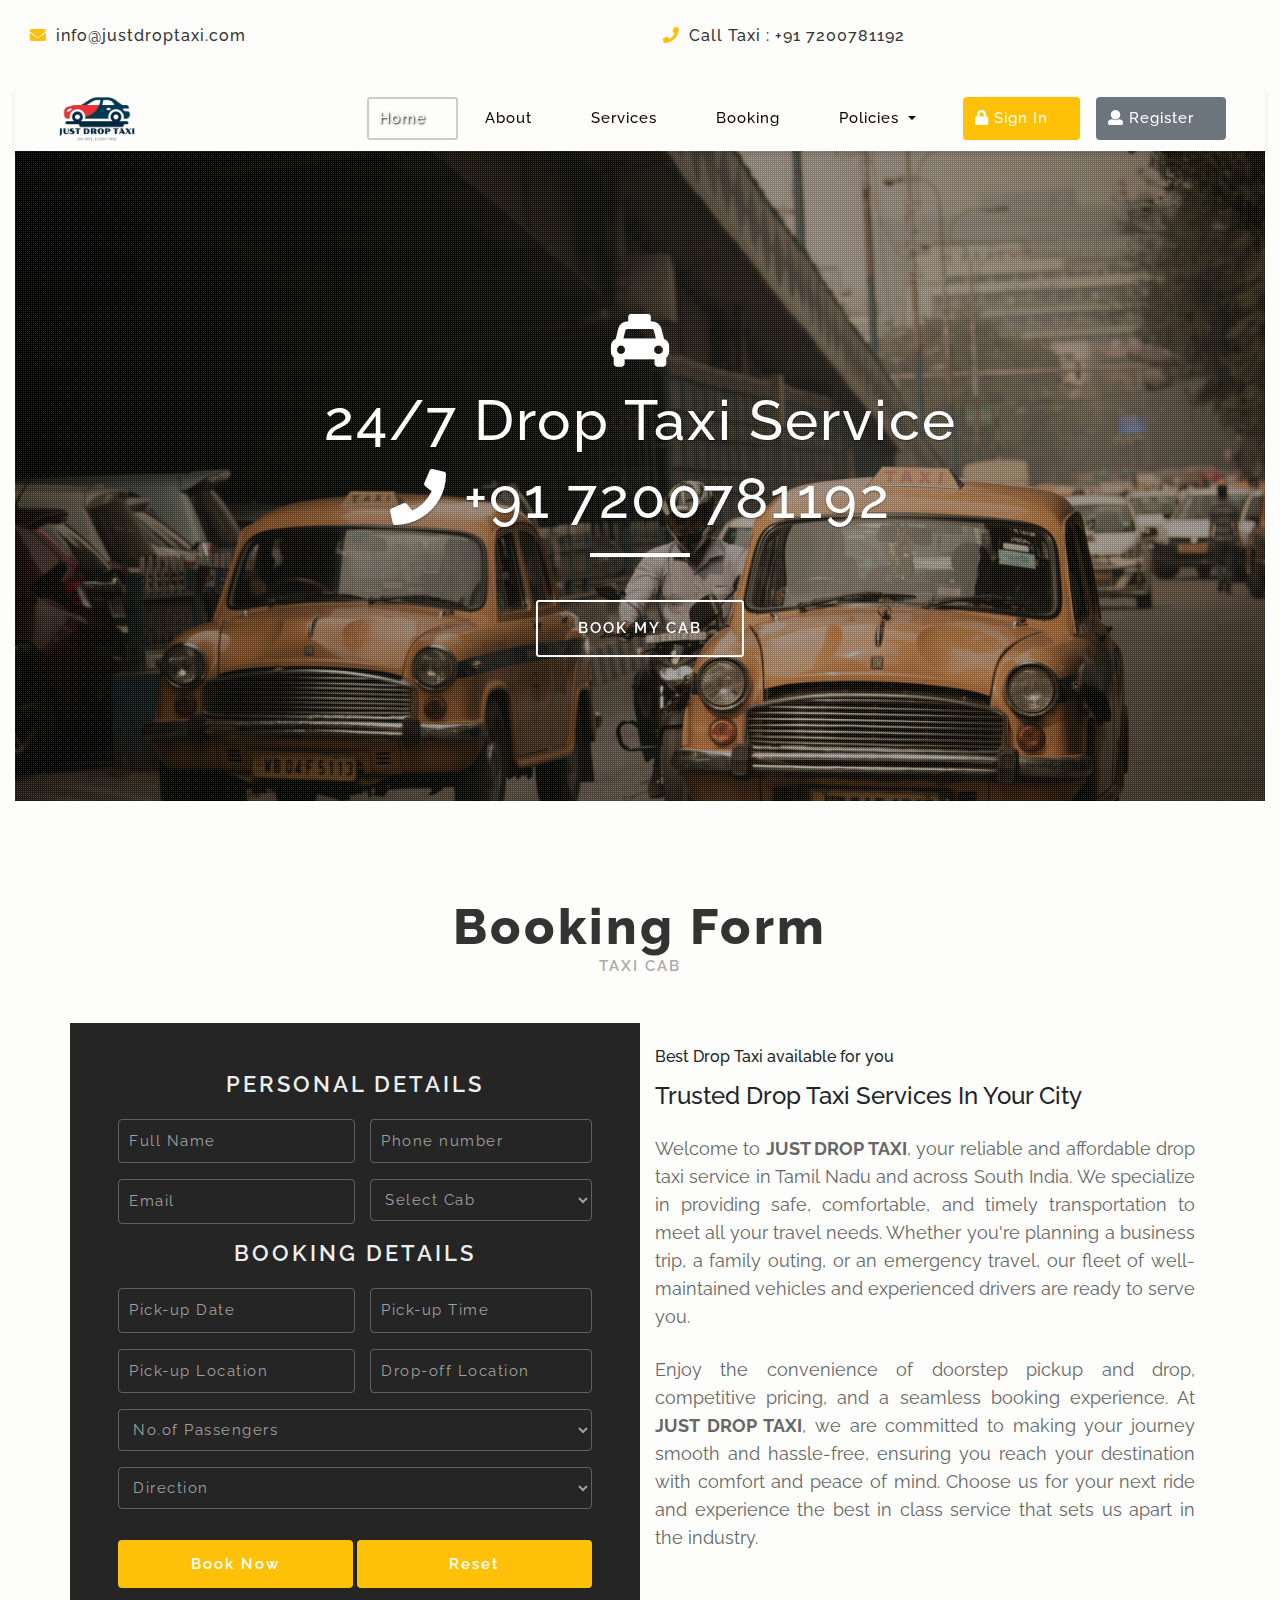
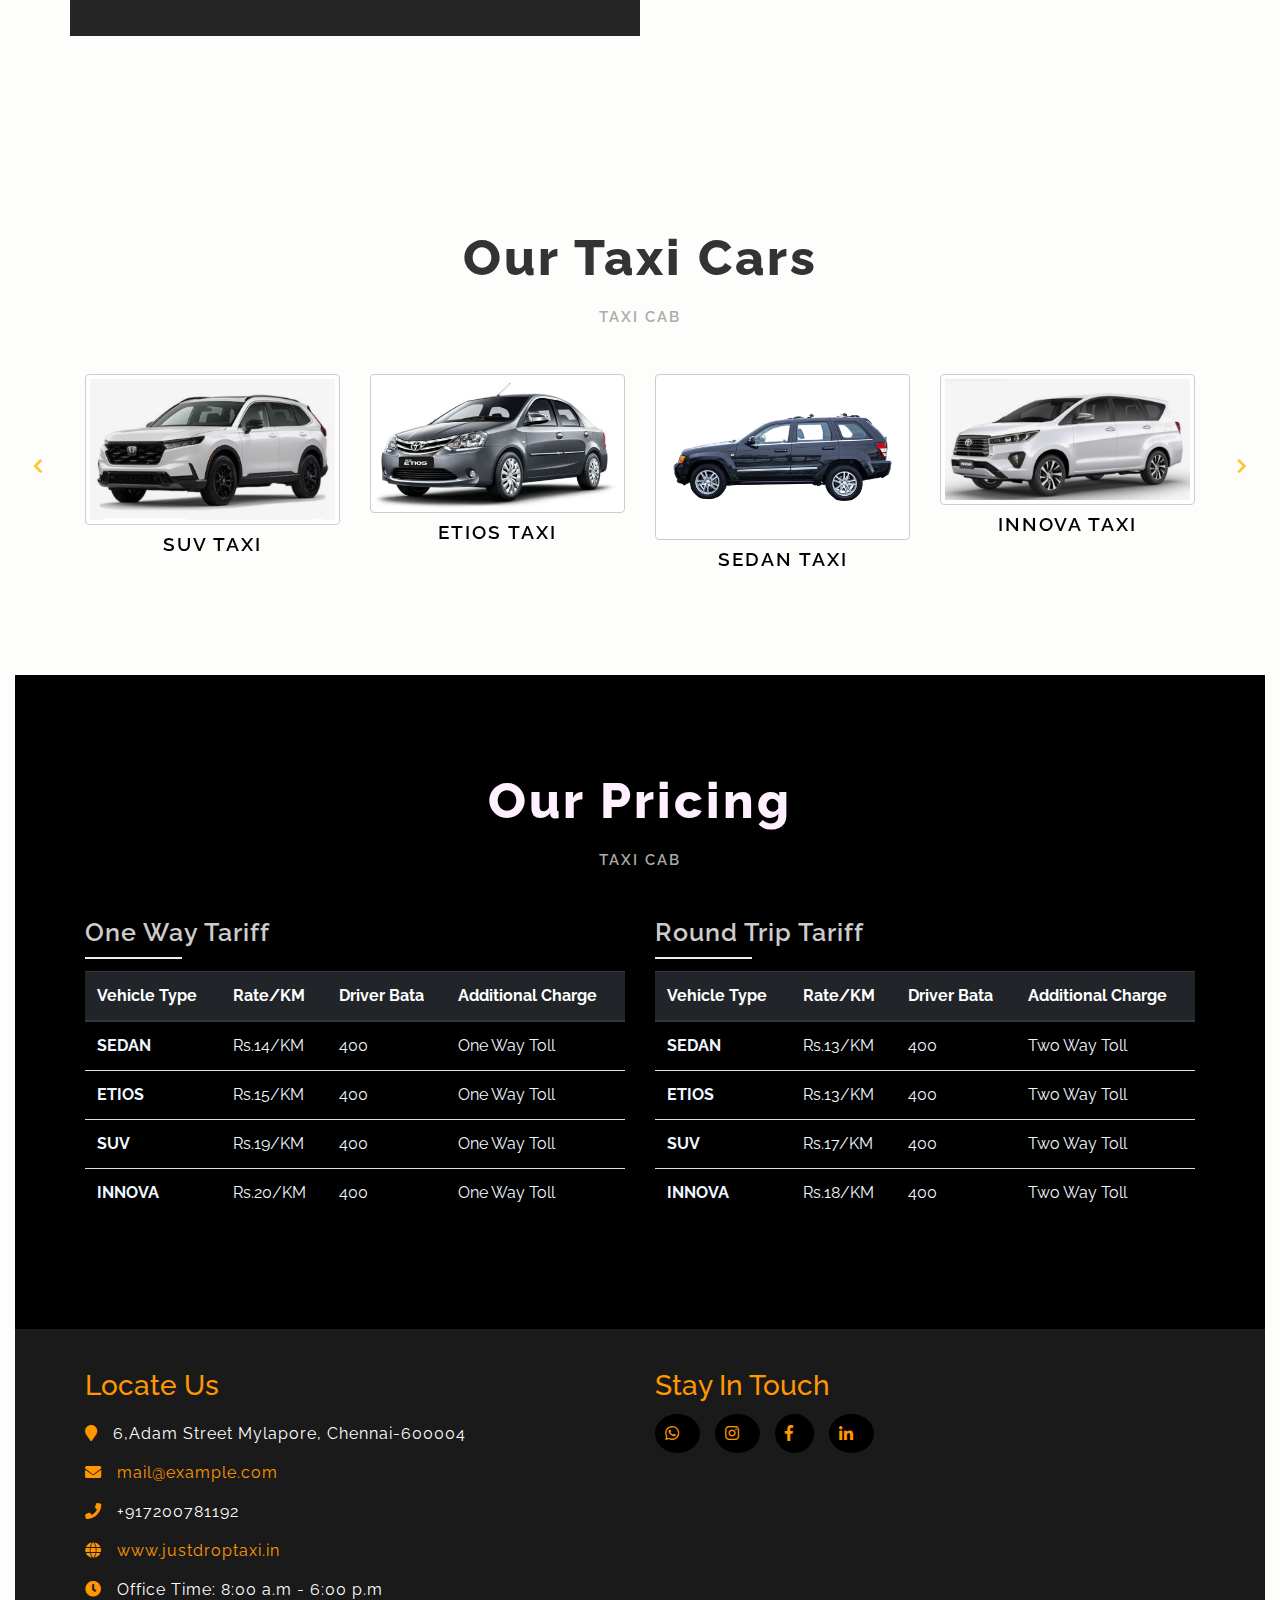
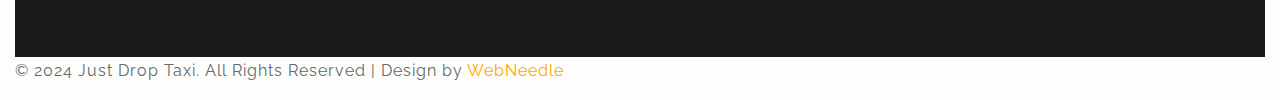
<file: index.html>
<!DOCTYPE html>
<html lang="en">
<head>
    <title>Online Taxi Booking Service In South India | Best drop taxi in TamilNadu | Just Drop Taxi</title>
    
    <!-- Meta tag Keywords -->
    <meta name="viewport" content="width=device-width, initial-scale=1">
    <meta charset="utf-8">
    <meta name="keywords" content="Taxi Cab Responsive web template, Bootstrap Web Templates, Flat Web Templates, Android Compatible web template, 
    Smartphone Compatible web template, free webdesigns for Nokia, Samsung, LG, SonyEricsson, Motorola web design" />
    <script type="application/x-javascript">
        addEventListener("load", function () {
            setTimeout(hideURLbar, 0);
        }, false);

        function hideURLbar() {
            window.scrollTo(0, 1);
        }
    </script>
    <!--// Meta tag Keywords -->
    <!-- Favicon -->
    <link rel="icon" href="/images/favicon.ico" type="image/x-icon">

    <link rel="stylesheet" href="css/owl.carousel.css" type="text/css" media="all">
    <link rel="stylesheet" href="css/owl.theme.css" type="text/css" media="all">
    <!-- css files -->
    <link rel="stylesheet" href="css/bootstrap.css"> <!-- Bootstrap-Core-CSS -->
    <link rel="stylesheet" href="css/style.css" type="text/css" media="all" /> <!-- Style-CSS --> 
    <link rel="stylesheet" href="css/fontawesome-all.css"> <!-- Font-Awesome-Icons-CSS -->
    <!-- //css files -->

    <!-- web-fonts -->
    <link href="//fonts.googleapis.com/css?family=Raleway:100,100i,200,200i,300,300i,400,400i,500,500i,600,600i,700,700i,800,800i,900,900i&amp;subset=latin-ext" rel="stylesheet">
    <!-- //web-fonts -->
    
</head>

<body>

<!--/banner-->
<div class="top-bar_sub_w3layouts container-fluid">
    <div class="row justify-content-between align-items-center ml-auto ">
        <div class="col-md-6 log-icons   ">
            <p class="py-2 mb-0"><i class="fas fa-envelope"></i> info@justdroptaxi.com</p>
        </div>
        <div class="col-md-6 log-icons ">
            <p class="py-2 mb-0"><i class="fas fa-phone"></i> Call Taxi : +91 7200781192</p>
        </div>
    </div>
</div>
<div class="container-fluid">
	<div class="row align-items-center">
		<div class="col-md-12">
			<nav class="navbar navbar-expand-lg navbar-light top-header sticky-top ms-auto">
				
				<a class="navbar-brand" href="index.html">
					<img src="./images/logo3.png" alt="Just Drop Taxi Logo" class="logo-img">
				</a>
				
				<button class="navbar-toggler ml-auto" type="button" data-toggle="collapse" data-target="#navbarSupportedContent" aria-controls="navbarSupportedContent"
					aria-expanded="false" aria-label="Toggle navigation">
					<span class="navbar-toggler-icon"></span>
				</button>
				
				<div class="collapse navbar-collapse" id="navbarSupportedContent">
					<ul class="navbar-nav ml-auto">
						<li class="nav-item active">
							<a class="nav-link ml-lg-0" href="index.html">Home
								<span class="sr-only">(current)</span>
							</a>
						</li>
						<li class="nav-item">
							<a class="nav-link" href="about.html">About</a>
						</li>
						<li class="nav-item">
							<a class="nav-link" href="services.html">Services</a>
						</li>
						<li class="nav-item">
							<a class="nav-link" href="booking.html">Booking</a>
						</li>
						<li class="nav-item dropdown">
							<a class="nav-link dropdown-toggle" href="policies.html" id="navbarDropdown" role="button" data-toggle="dropdown" aria-haspopup="true"
								aria-expanded="false">
								Policies
							</a>
							<div class="dropdown-menu" aria-labelledby="navbarDropdown">
								<a class="dropdown-item text-center" href="policies.html">Luggage Policy</a>
								<a class="dropdown-item text-center" href="policies.html">Cancellation Policy</a>
								<a class="dropdown-item text-center" href="policies.html">Refund Policy</a>
							</div>
						</li>
						<li class="nav-item">
							<a href="#" class="nav-link button btn btn-warning text-white ml-2" data-toggle="modal" aria-pressed="false" data-target="#exampleModal">
								<i class="fas fa-lock"></i> Sign In</a>
						</li>
						<li class="nav-item">
							<a href="#" class="nav-link button btn btn-secondary text-white ml-2" data-toggle="modal" data-target="#exampleModal1">
								<i class="fas fa-user"></i> Register</a>
						</li>
					</ul>
				</div>
				
			</nav>
		</div>
	</div>





	<div>
		<!-- //header -->
		<!-- banner-text -->
		<div id="wrapper">
			

			<!-- Slideshow 1 -->
			<div class="rslides_container">
				<ul class="rslides" id="slider1">
					<li>
						<div class="banner-img">
							<div class="bs-slider-overlay">
								<div class="banner-info text-center">
									<span class="fas fa-taxi"></span>
									<h1>24/7 Drop Taxi Service </h1>
									<h2 class="mb-5"><i class="fas fa-phone"></i> +91 7200781192</h2>
									<a href="booking.html">Book My Cab</a>
								</div>
							</div>
						</div>
					</li>
					<li>
						<div class="banner-img one">
							<div class="bs-slider-overlay">
								<div class="banner-info text-center">
									<span class="fas fa-taxi"></span>
									<h4>Online Taxi Booking</h4>
									<h5 class="mb-5">No Extra Charges</h5>
									<a href="booking.html">Book Now </a>
								</div>
							</div>
						</div>
					</li>
					<li>
						<div class="banner-img two">
							<div class="bs-slider-overlay">
								<div class="banner-info text-center">
									<span class="fas fa-taxi"></span>
									<h4>Reach Your Destination</h4>
									<h5 class="mb-5">Within Exact Time </h5>
									<a href="booking.html">Book Now </a>
								</div>
							</div>
						</div>
					</li>
					<li>
						<div class="banner-img three">
							<div class="bs-slider-overlay">
								<div class="banner-info text-center">
									<span class="fas fa-taxi"></span>
									<h4>Travel Safe & Secure</h4>
									<h5 class="mb-5">Assured Cab Service</h5>
									<a href="booking.html">Book Now </a>
								</div>
							</div>
						</div>
					</li>

				</ul>
			</div>
		</div>
	</div>
	<!-- //banner -->

<!-- Booking -->
<section class="bookingform py-5">
	<div class="container py-md-5 py-3">
		<h1 class="heading text-capitalize text-center">Booking form</h1>
		<h5 class="heading mb-5 text-center">Taxi Cab</h5>
		<div class="row">
			<div class="col-lg-6 book-appointment p-sm-5 py-5 px-4">
				<h2>Personal Details</h2>
				<div class="book-agileinfo-form">
					<form action="#" method="post">
						<div class="row main-agile-sectns">
							<div class="col-md-6 agileits-btm-spc form-text1">
								<input type="text" name="Name" placeholder="Full Name" required="">
							</div>
							<div class="col-md-6 agileits-btm-spc form-text2">
								<input type="text" name="Phone no" placeholder="Phone number" required="">
							</div>
						</div>
						<div class="row ">
							<div class="col-md-6 agileits-btm-spc form-text1">
								<input type="email" name="email" placeholder="Email" required="">
							</div>
							<div class="col-md-6">
								<div class="agileits-btm-spc">
									<select id="cab" onchange="change_country(this.value)" class="frm-field required sect">
										<option value="">Select Cab</option>
										<option value="">SUV</option>
										<option value="">SEDAN</option>
										<option value="">ETIOS</option>
										<option value="">INNOVA</option>
									</select>
								</div>
							</div>
						</div>
						<div class="clear"></div>
						<h2 class="sub-head-w3ls">Booking Details</h2>
						<div class="row main-agile-sectns">
							<div class="col-md-6 agileits-btm-spc form-text1">
								<input id="datepicker" name="Text" type="text" placeholder="Pick-up Date" value="" onfocus="this.value = '';" onblur="if (this.value == '') {this.value = 'mm/dd/yyyy';}"
									required="">
							</div>
							<div class="col-md-6 agileits-btm-spc form-text2">
								<input type="text" id="timepicker" name="Time" class="timepicker form-control" placeholder="Pick-up Time" value="">
							</div>
						</div>
						<div class="row main-agile-sectns">
							<div class="col-md-6 agileits-btm-spc form-text1">
								<input type="text" name="Pick-up Location" placeholder="Pick-up Location" required="">
							</div>
							<div class="col-md-6 agileits-btm-spc form-text2">
								<input type="text" name="Drop-off Location" placeholder="Drop-off Location" required="">
							</div>
						</div>

						<div class="main-agile-sectns">
							<div class="agileits-btm-spc">
								<select id="passengers" onchange="change_country(this.value)" class="frm-field required sect">
									<option value="">No.of Passengers</option>
									<option value="">1</option>
									<option value="">2</option>
									<option value="">3</option>         
									<option value="">4</option>
									<option value="">5</option>
								</select>
							</div>
							<div class="agileits-btm-spc form-text2">
								<select id="direction" onchange="change_country(this.value)" class="frm-field required">
									<option value="">Direction</option>
									<option value="">One Way</option>
									<option value="">Return</option>       
								</select>
							</div>
						</div>
						<input type="submit" value="Book Now">
						<input type="reset" value="Reset">
					</form>
				</div>
			</div>
			<div class="col-lg-6" style="text-align: justify;">
				<h6 class="mt-4">Best Drop Taxi available for you</h6>
				<h4 class="mt-3">Trusted Drop Taxi Services In Your City</h4>
				<p class="mt-sm-4 mt-3">Welcome to <b>JUST DROP TAXI</b>, your reliable and affordable drop taxi service in Tamil Nadu and across South India. We specialize in providing safe, comfortable, and timely transportation to meet all your travel needs. Whether you're planning a business trip, a family outing, or an emergency travel, our fleet of well-maintained vehicles and experienced drivers are ready to serve you. </p>
				<p class="mt-sm-4 mt-3">Enjoy the convenience of doorstep pickup and drop, competitive pricing, and a seamless booking experience. At <b>JUST DROP TAXI</b>, we are committed to making your journey smooth and hassle-free, ensuring you reach your destination with comfort and peace of mind. Choose us for your next ride and experience the best in class service that sets us apart in the industry.</p>
			</div>
		</div>
	</div>
</section>	
<!-- //Booking -->
	
<!-- Cars slider -->
<section class="food-Slider py-5">
	<div class="container py-lg-5">
		<h3 class="heading text-capitalize text-center">Our Taxi Cars</h3>
		<h5 class="heading mb-5 text-center">Taxi Cab</h5>
		<div id="carouselExampleControls" class="carousel slide" data-ride="carousel">
			<div class="carousel-inner">
				<div class="carousel-item active">
					<div class="row">
						<div class="col-md-3 col-sm-6 slidering">
							<div class="thumbnail"><img src="/images/suv.png" alt="Image" ></div>
							<h5 class="my-2 text-center text-uppercase">SUV Taxi </h5>
						</div>
						<div class="col-md-3 col-sm-6 slidering">
							<div class="thumbnail"><img src="/images/etios.png" alt="Image" ></div>
							<h5 class="my-2 text-center text-uppercase">ETIOS Taxi </h5>
						</div>
						<div class="col-md-3 col-sm-6 slidering">
							<div class="thumbnail"><img src="/images/3.png" alt="Image" ></div>
							<h5 class="my-2 text-center text-uppercase">Sedan Taxi </h5>
						</div>
						<div class="col-md-3 col-sm-6 slidering">
							<div class="thumbnail"><img src="/images/innova.png" alt="Image" ></div>
							<h5 class="my-2 text-center text-uppercase">Innova Taxi </h5>
						</div>
					</div>
				</div>
				<div class="carousel-item">
					<div class="row">
						<div class="col-md-3 col-sm-6 slidering">
							<div class="thumbnail"><img src="/images/suv.png" alt="Image" ></div>
							<h5 class="my-2 text-center text-uppercase">SUV Taxi </h5>
						</div>
						<div class="col-md-3 col-sm-6 slidering">
							<div class="thumbnail"><img src="/images/etios.png" alt="Image" ></div>
							<h5 class="my-2 text-center text-uppercase">ETIOS Taxi </h5>
						</div>
						<div class="col-md-3 col-sm-6 slidering">
							<div class="thumbnail"><img src="/images/3.png" alt="Image" ></div>
							<h5 class="my-2 text-center text-uppercase">Sedan Taxi </h5>
						</div>
						<div class="col-md-3 col-sm-6 slidering">
							<div class="thumbnail"><img src="/images/innova.png" alt="Image" ></div>
							<h5 class="my-2 text-center text-uppercase">Innova Taxi </h5>
						</div>
					</div>
				</div>
				<div class="carousel-item">
					<div class="row">
						<div class="col-md-3 col-sm-6 slidering">
							<div class="thumbnail"><img src="/images/suv.png" alt="Image" ></div>
							<h5 class="my-2 text-center text-uppercase">SUV Taxi </h5>
						</div>
						<div class="col-md-3 col-sm-6 slidering">
							<div class="thumbnail"><img src="/images/etios.png" alt="Image" ></div>
							<h5 class="my-2 text-center text-uppercase">ETIOS Taxi </h5>
						</div>
						<div class="col-md-3 col-sm-6 slidering">
							<div class="thumbnail"><img src="/images/3.png" alt="Image" ></div>
							<h5 class="my-2 text-center text-uppercase">Sedan Taxi </h5>
						</div>
						<div class="col-md-3 col-sm-6 slidering">
							<div class="thumbnail"><img src="/images/innova.png" alt="Image" ></div>
							<h5 class="my-2 text-center text-uppercase">Innova Taxi </h5>
						</div>
					</div>
				
				</div>
			</div>
			<a class="carousel-control-prev" href="#carouselExampleControls" role="button" data-slide="prev">
				<span class="fa fa-chevron-left" aria-hidden="true"></span>
				<span class="sr-only">Previous</span>
			</a>
			<a class="carousel-control-next" href="#carouselExampleControls" role="button" data-slide="next">
				<span class="fa fa-chevron-right" aria-hidden="true"></span>
				<span class="sr-only">Next</span>
			</a>
		</div>
	</div>
</section>
<!-- //Cars slider -->




<!-- Our prices -->
<section class="prices py-5" style="background-color:black">
    <div class="container py-lg-5 py-3">
        <h3 class="heading text-capitalize text-center"style="color: #fff0ff;">Our Pricing</h3>
        <h5 class="heading mb-5 text-center">Taxi Cab</h5>
        <div class="row pricing-grids">
            <div class="col-lg-6 col-md-6 price-grid">
                <h3 class="mb-4">One Way Tariff</h3>
                <div class="table-responsive">
                    <table class="table">
                        <thead class="thead-dark">
                            <tr>
                                <th scope="col">Vehicle Type</th>
                                <th scope="col">Rate/KM</th>
                                <th scope="col">Driver Bata</th>
                                <th scope="col">Additional Charge</th>
                            </tr>
                        </thead>
                        <tbody>
                            <tr>
                                <th scope="row"style="color: aliceblue;">SEDAN</th>
                                <td style="color: aliceblue;">Rs.14/KM</td>
                                <td style="color: aliceblue;">400</td>
                                <td style="color: aliceblue;">One Way Toll</td>
                            </tr>
                            <tr>
                                <th scope="row"style="color: aliceblue;">ETIOS</th>
                                <td style="color: aliceblue;">Rs.15/KM</td>
                                <td style="color: aliceblue;">400</td>
                                <td style="color: aliceblue;">One Way Toll</td>
                            </tr>
                            <tr>
                                <th scope="row"style="color: aliceblue;">SUV</th>
                                <td style="color: aliceblue;">Rs.19/KM</td>
                                <td style="color: aliceblue;">400</td>
                                <td style="color: aliceblue;">One Way Toll</td>
                            </tr>
                            <tr>
                                <th scope="row"style="color: aliceblue;">INNOVA</th>
                                <td style="color: aliceblue;">Rs.20/KM</td>
                                <td style="color: aliceblue;">400</td>
                                <td style="color: aliceblue;">One Way Toll</td>
                            </tr>
                        </tbody>
                    </table>
                </div>
            </div>
            <div class="col-lg-6 col-md-6 mt-md-0 mt-5 price-grid">
                <h3 class="mb-4">Round Trip Tariff</h3>
                <div class="table-responsive">
                    <table class="table">
                        <thead class="thead-dark">
                            <tr>
                                <th scope="col">Vehicle Type</th>
                                <th scope="col">Rate/KM</th>
                                <th scope="col">Driver Bata</th>
                                <th scope="col">Additional Charge</th>
                            </tr>
                        </thead>
                        <tbody>
                            <tr>
                                <th scope="row" style="color: aliceblue;">SEDAN</th>
                                <td style="color: aliceblue;">Rs.13/KM</td>
                                <td style="color: aliceblue;">400</td>
                                <td style="color: aliceblue;">Two Way Toll</td>
                            </tr>
                            <tr>
                                <th scope="row" style="color: aliceblue;">ETIOS</th>
                                <td style="color: aliceblue;">Rs.13/KM</td>
                                <td style="color: aliceblue;">400</td>
                                <td style="color: aliceblue;">Two Way Toll</td>
                            </tr>
                            <tr>
                                <th scope="row" style="color: aliceblue;">SUV</th>
                                <td style="color: aliceblue;">Rs.17/KM</td>
                                <td style="color: aliceblue;">400</td>
                                <td style="color: aliceblue;">Two Way Toll</td>
                            </tr>
                            <tr>
                                <th scope="row"style="color: aliceblue;">INNOVA</th>
                                <td style="color: aliceblue;">Rs.18/KM</td>
                                <td style="color: aliceblue;">400</td>
                                <td style="color: aliceblue;">Two Way Toll</td>
                            </tr>
                        </tbody>
                    </table>
                </div>
            </div>
        </div>
    </div>
</section>


<!--footer-->
<footer class="footer">
    <div class="container">
        <div class="row">
            <div class="col-lg-6 col-sm-6 mb-lg-0 mb-5 footer-grid-agileits-w3ls1 text-left">
                <h3>Locate Us</h3>
                <ul class="w3ls-footer-bottom-list " style="color:aliceblue;">
                    <li><span class="fas fa-map-marker"></span> 6,Adam Street<span> Mylapore, Chennai-600004</span></li>
                    <li><span class="fas fa-envelope"></span> <a href="mailto:name@example.com">mail@example.com</a></li>
                    <li><span class="fas fa-phone"></span> +917200781192</li>
                    <li><span class="fas fa-globe"></span> <a href="#">www.justdroptaxi.in</a></li>
                    <li><span class="fas fa-clock"></span> Office Time: 8:00 a.m - 6:00 p.m</li>
                </ul>
            </div>
            <div class="col-lg-6 col-sm-6 subscribe-main footer-grid-agileits-w3ls text-left">
                <h3>Stay In Touch</h3>
                <div class="footer-social">
                    <ul>
                        <li><a class="whatsapp" href="#"><i class="fab fa-whatsapp"></i></a></li>
                        <li><a class="instagram" href="#"><i class="fab fa-instagram"></i></a></li>
                        <li><a class="facebook" href="#"><i class="fab fa-facebook-f"></i></a></li>
                        <li><a class="linkedin" href="#"><i class="fab fa-linkedin-in"></i></a></li>
                    </ul>
                </div>
            </div>
        </div>
    </div>
</footer>

		<!-- copyright -->
		<div class="footer-cpy text-center ">
			<div class="w3layouts-agile-copyrightbottom">
				<p>© 2024 Just Drop Taxi. All Rights Reserved | Design by
					<a href="https://www.facebook.com/profile.php?id=100092305959855">WebNeedle</a>
				</p>

			</div>
		</div>
		<!-- //copyright -->
	</div>
</footer>
<!-- //footer -->
			
<!-- login and register modal -->
<div class="modal fade" id="exampleModal" tabindex="-1" role="dialog" aria-labelledby="exampleModalLabel" aria-hidden="true">
	<div class="modal-dialog" role="document">
		<div class="modal-content">
			<div class="modal-header">
				<h5 class="modal-title" id="exampleModalLabel">Sign In to your account</h5>
				<button type="button" class="close" data-dismiss="modal" aria-label="Close">
					<span aria-hidden="true">&times;</span>
				</button>
			</div>
			<div class="modal-body">
				<form id="loginForm" action="#" method="post">
					<div class="form-group">
						<label for="recipient-name" class="col-form-label">User Name</label>
						<input type="text" class="form-control" placeholder="User Name" name="Name" id="recipient-name" required="">
					</div>
					<div class="form-group">
						<label for="password" class="col-form-label">Password</label>
						<input type="password" class="form-control" placeholder="Password" name="Password" id="password" required="">
					</div>
					<div class="row sub-w3l my-3">
						<div class="col sub-agile">
							<input type="checkbox" id="brand1" value="">
							<label for="brand1" class="text-white">
								<span></span>Remember me?</label>
						</div>
						<div class="col forgot-w3l text-right">
							<a href="#" class="text-white">Forgot Password?</a>
						</div>
					</div>
					<div class="right-w3l">
						<input type="submit" class="form-control" value="Sign In">
					</div>
					<p class="text-center dont-do text-white mt-3">Don't have an account?
						<a href="#" data-toggle="modal" data-target="#exampleModal1" class="text-white">
							Register Now</a>
					</p>
				</form>
			</div>
		</div>
	</div>
</div>
<div class="modal fade" id="exampleModal1" tabindex="-1" role="dialog" aria-labelledby="exampleModalLabel1" aria-hidden="true">
	<div class="modal-dialog" role="document">
		<div class="modal-content">
			<div class="modal-header">
				<h5 class="modal-title" id="exampleModalLabel1">Register your account</h5>
				<button type="button" class="close" data-dismiss="modal" aria-label="Close">
					<span aria-hidden="true">&times;</span>
				</button>
			</div>
			<div class="modal-body">
				<form id="registerForm"  action="#" method="post">
					<div class="form-group">
						<label for="recipient-name" class="col-form-label">User Name</label>
						<input type="text" class="form-control" placeholder="User Name" name="Name" id="recipient-rname" required="">
					</div>
					<div class="form-group">
						<label for="recipient-email" class="col-form-label">Email</label>
						<input type="email" class="form-control" placeholder="Email" name="Email" id="recipient-email" required="">
					</div>
					<div class="form-group">
						<label for="password1" class="col-form-label">Password</label>
						<input type="password" class="form-control" placeholder="Password" name="Password" id="password1" required="">
					</div>
					<div class="form-group">
						<label for="password2" class="col-form-label">Confirm Password</label>
						<input type="password" class="form-control" placeholder="Confirm Password" name="Confirm Password" id="password2" required="">
					</div>
					<div class="sub-w3l">
						<div class="sub-agile">
							<input type="checkbox" id="brand2" value="">
							<label for="brand2" class="mb-3">
								<span></span>I Accept to the Terms & Conditions</label>
						</div>
					</div>
					<div class="right-w3l">
						<input type="submit" class="form-control" value="Register">
					</div>
				</form>
			</div>
		</div>
	</div>
</div>
<!-- //login and register modal -->

<!-- js-scripts -->		

	<!-- js -->
	<script type="text/javascript" src="js/jquery-2.1.4.min.js"></script>
	<script type="text/javascript" src="js/bootstrap.js"></script> <!-- Necessary-JavaScript-File-For-Bootstrap --> 
	<!-- //js -->
	
	
	<!-- carousel -->
	<script src="js/owl.carousel.js"></script>
	<script>
		$(document).ready(function () {
			$('.owl-carousel').owlCarousel({
				loop: true,
				margin: 10,
				responsiveClass: true,
				responsive: {
					0: {
						items: 1,
						nav: true
					},
					600: {
						items: 1,
						nav: false
					},
					900: {
						items: 2,
						nav: false
					},
					1000: {
						items: 3,
						nav: true,
						loop: false,
						margin: 20
					}
				}
			})
		})
	</script>
	<!-- //carousel -->
	<!--login-->
	<script src="js/server.js"></script>
	<script src="https://code.jquery.com/jquery-3.6.0.min.js"></script>
	<script>
		$(document).ready(function () {
			$('#loginForm').on('submit', function (e) {
				e.preventDefault();
				var username = $('#recipient-name').val();
				var password = $('#password').val();
	
				// Perform AJAX request for login
				$.ajax({
					url: '/login', // The URL to the login endpoint on your server
					method: 'POST',
					data: {
						username: username,
						password: password
					},
					success: function (response) {
						// Handle successful login response
						alert('Login successful');
						$('#exampleModal').modal('hide');
					},
					error: function (error) {
						// Handle login error
						alert('Login failed');
					}
				});
			});
	
			$('#registerForm').on('submit', function (e) {
				e.preventDefault();
				var username = $('#recipient-rname').val();
				var email = $('#recipient-email').val();
				var password = $('#password1').val();
				var confirmPassword = $('#password2').val();
	
				// Perform password match check
				if (password !== confirmPassword) {
					alert('Passwords do not match');
					return;
				}
	
				// Perform AJAX request for registration
				$.ajax({
					url: '/register', // The URL to the registration endpoint on your server
					method: 'POST',
					data: {
						username: username,
						email: email,
						password: password
					},
					success: function (response) {
						// Handle successful registration response
						alert('Registration successful');
						$('#exampleModal1').modal('hide');
					},
					error: function (error) {
						// Handle registration error
						alert('Registration failed');
					}
				});
			});
		});
	</script>
	

	<!--slider-->
	<script src="js/responsiveslides.min.js"></script>
	<script>
		$(function () {
			// Slideshow 1
			$("#slider1").responsiveSlides({
				auto: true,
				pager: true,
				nav: true,
				speed: 500,
				namespace: "centered-btns"
			});
		});
	</script>
	<!--//slider-->

	<!-- start-smoth-scrolling -->
	<script src="js/SmoothScroll.min.js"></script>
	<script type="text/javascript" src="js/move-top.js"></script>
	<script type="text/javascript" src="js/easing.js"></script>
	<script type="text/javascript">
		jQuery(document).ready(function($) {
			$(".scroll").click(function(event){		
				event.preventDefault();
				$('html,body').animate({scrollTop:$(this.hash).offset().top},1000);
			});
		});
	</script>
	<!-- here stars scrolling icon -->
	<script type="text/javascript">
		$(document).ready(function() {
			/*
				var defaults = {
				containerID: 'toTop', // fading element id
				containerHoverID: 'toTopHover', // fading element hover id
				scrollSpeed: 1200,
				easingType: 'linear' 
				};
			*/
								
			$().UItoTop({ easingType: 'easeOutQuart' });
								
			});
	</script>
	
    
	
    
    <script 
      type="text/javascript"
      src="https://d3mkw6s8thqya7.cloudfront.net/integration-plugin.js"
      id="aisensy-wa-widget"
      widget-id="3winlx"
    >
    </script>
	
	
	<!-- //here ends scrolling icon -->
	<!-- start-smoth-scrolling -->
	
<!-- //js-scripts -->

</body>
</html>
</file>
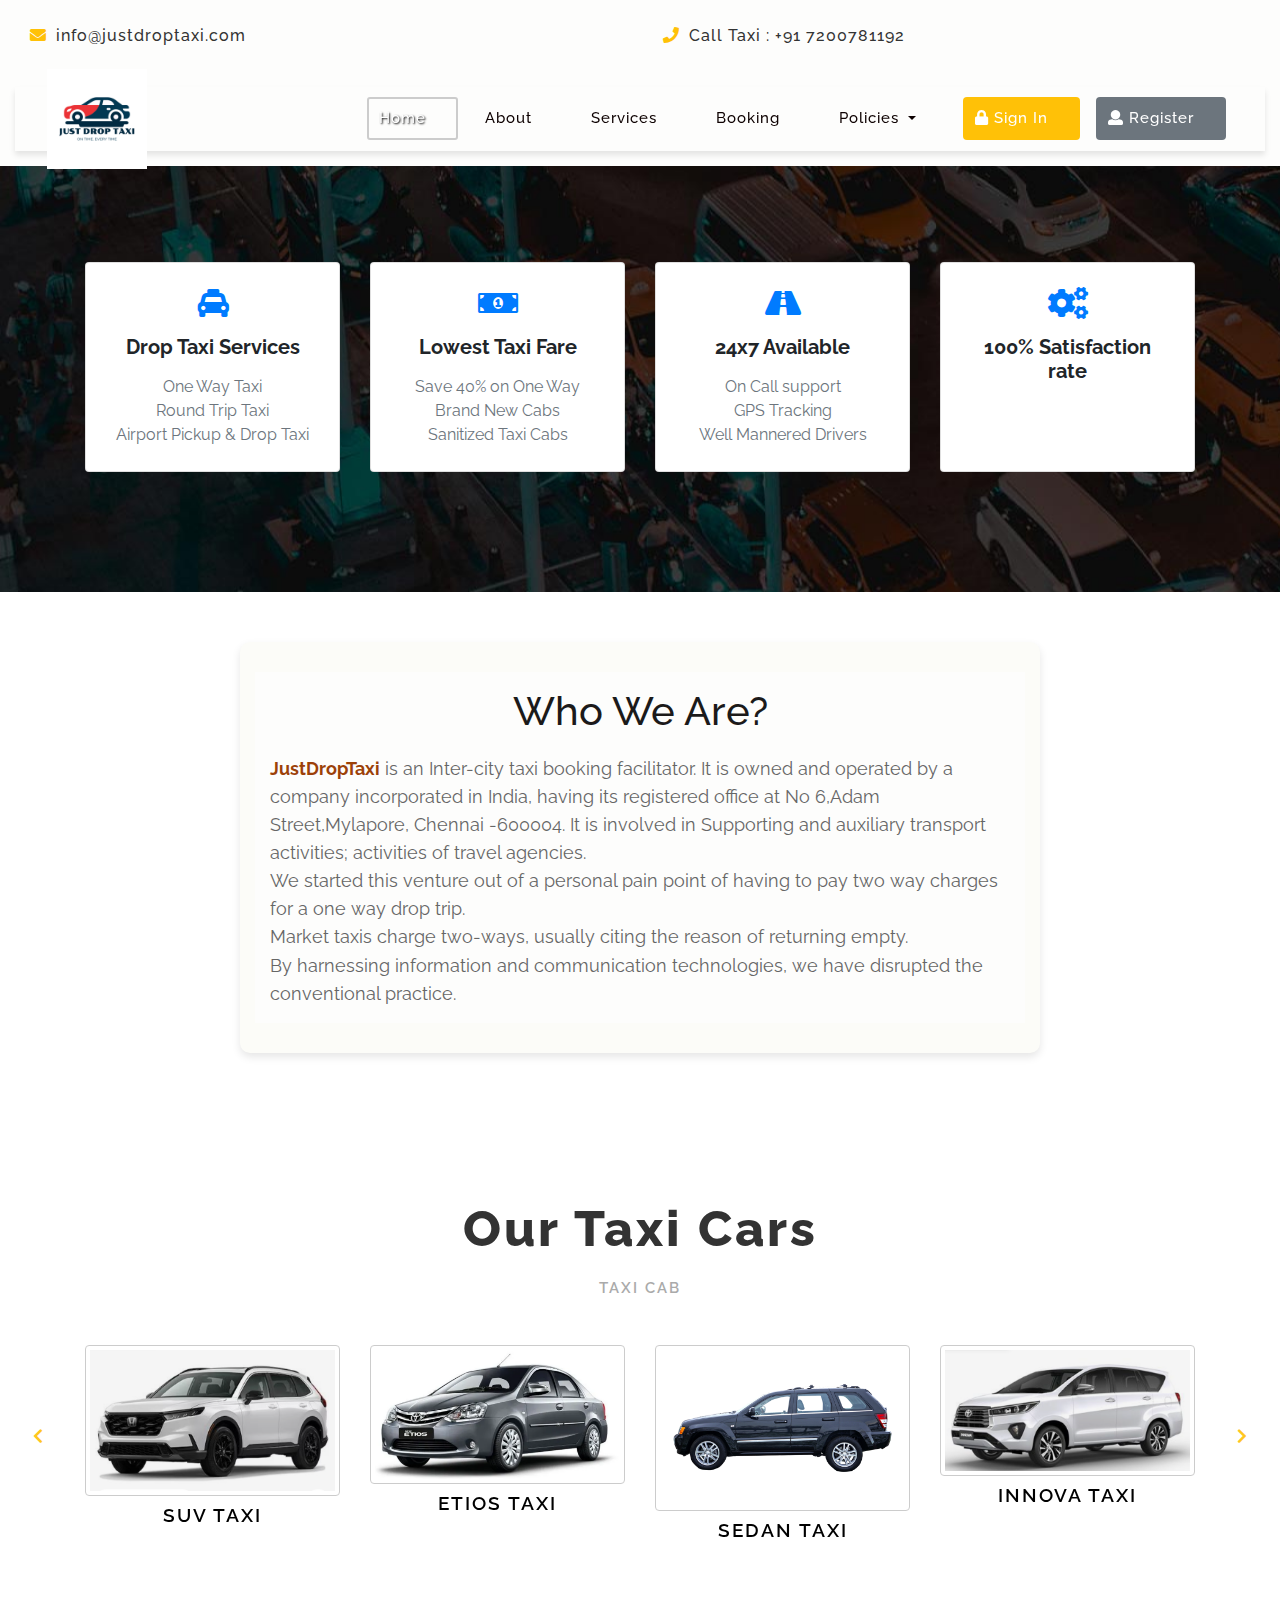
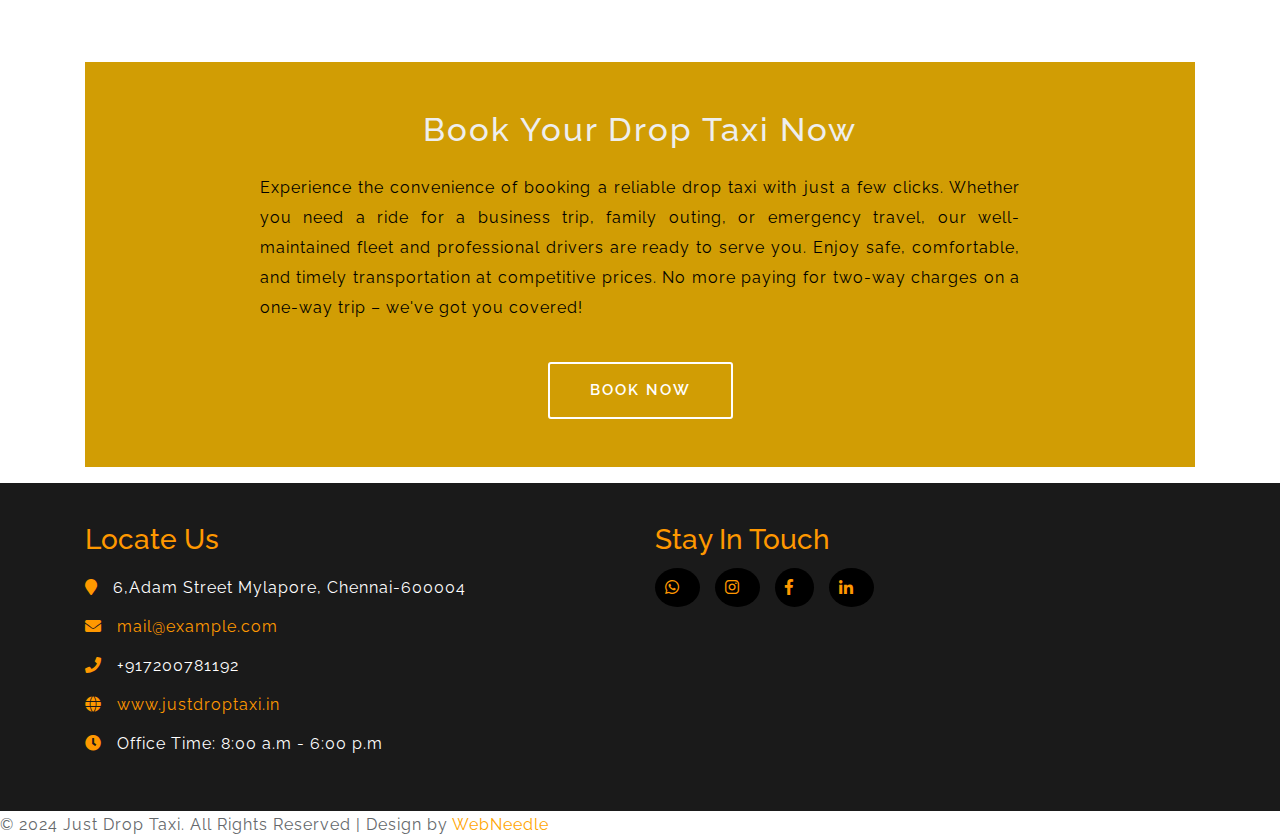
<file: about.html>
<!DOCTYPE html>
<html lang="en">
<head>
    <title>Online Taxi Booking Service In South India | Best drop taxi in TamilNadu | Just Drop Taxi</title>
    
    <!-- Meta tag Keywords -->
    <meta name="viewport" content="width=device-width, initial-scale=1">
    <meta charset="utf-8">
    <meta name="keywords" content="Taxi Cab Responsive web template, Bootstrap Web Templates, Flat Web Templates, Android Compatible web template, 
    Smartphone Compatible web template, free webdesigns for Nokia, Samsung, LG, SonyEricsson, Motorola web design" />
    <script type="application/x-javascript">
        addEventListener("load", function () {
            setTimeout(hideURLbar, 0);
        }, false);

        function hideURLbar() {
            window.scrollTo(0, 1);
        }
    </script>
    <!--// Meta tag Keywords -->
    <!-- Favicon -->
    <link rel="icon" href="/images/favicon.ico" type="image/x-icon">

    <link rel="stylesheet" href="css/owl.carousel.css" type="text/css" media="all">
    <link rel="stylesheet" href="css/owl.theme.css" type="text/css" media="all">
    <!-- css files -->
    <link rel="stylesheet" href="css/bootstrap.css"> <!-- Bootstrap-Core-CSS -->
    <link rel="stylesheet" href="css/style.css" type="text/css" media="all" /> <!-- Style-CSS --> 
    <link rel="stylesheet" href="css/fontawesome-all.css"> <!-- Font-Awesome-Icons-CSS -->
    <!-- //css files -->

    <!-- web-fonts -->
    <link href="//fonts.googleapis.com/css?family=Raleway:100,100i,200,200i,300,300i,400,400i,500,500i,600,600i,700,700i,800,800i,900,900i&amp;subset=latin-ext" rel="stylesheet">
    <!-- //web-fonts -->
    
</head>

<body>

<!--/banner-->
<div class="top-bar_sub_w3layouts container-fluid">
    <div class="row justify-content-between align-items-center ml-auto ">
        <div class="col-md-6 log-icons   ">
            <p class="py-2 mb-0"><i class="fas fa-envelope"></i> info@justdroptaxi.com</p>
        </div>
        <div class="col-md-6 log-icons ">
            <p class="py-2 mb-0"><i class="fas fa-phone"></i> Call Taxi : +91 7200781192</p>
        </div>
    </div>
</div>

<div class="container-fluid">
    <div class="row align-items-center">
        <div class="col-md-12">
            <nav class="navbar navbar-expand-lg navbar-light top-header sticky-top ms-auto">
                <a class="navbar-brand" href="index.html">
                    <img src="/images/logo2.jpg" alt="Just Drop Taxi Logo" class="logo-img">
                </a>
                <button class="navbar-toggler ml-auto" type="button" data-toggle="collapse" data-target="#navbarSupportedContent" aria-controls="navbarSupportedContent" aria-expanded="false" aria-label="Toggle navigation">
                    <span class="navbar-toggler-icon"></span>
                </button>
                <div class="collapse navbar-collapse" id="navbarSupportedContent">
                    <ul class="navbar-nav ml-auto">
                        <li class="nav-item active">
                            <a class="nav-link ml-lg-0" href="index.html">Home <span class="sr-only">(current)</span></a>
                        </li>
                        <li class="nav-item">
                            <a class="nav-link" href="about.html">About</a>
                        </li>
                        <li class="nav-item">
                            <a class="nav-link" href="services.html">Services</a>
                        </li>
                        <li class="nav-item">
                            <a class="nav-link" href="booking.html">Booking</a>
                        </li>
                        <li class="nav-item dropdown">
                            <a class="nav-link dropdown-toggle" href="policies.html" id="navbarDropdown" role="button" data-toggle="dropdown" aria-haspopup="true" aria-expanded="false">
                                Policies
                            </a>
                            <div class="dropdown-menu" aria-labelledby="navbarDropdown">
                                <a class="dropdown-item text-center" href="policies.html">Luggage Policy</a>
                                <a class="dropdown-item text-center" href="policies.html">Cancellation Policy</a>
                                <a class="dropdown-item text-center" href="policies.html">Refund Policy</a>
                            </div>
                        </li>
                        <li class="nav-item">
                            <a href="#" class="nav-link button btn btn-warning text-white ml-2" data-toggle="modal" aria-pressed="false" data-target="#exampleModal">
                                <i class="fas fa-lock"></i> Sign In</a>
                        </li>
                        <li class="nav-item">
                            <a href="#" class="nav-link button btn btn-secondary text-white ml-2" data-toggle="modal" data-target="#exampleModal1">
                                <i class="fas fa-user"></i> Register</a>
                        </li>
                    </ul>
                </div>
            </nav>
        </div>
    </div>
</div>


<!-- Counter Section -->
<section class="services-bottom stats py-5">
    <div class="container py-lg-5 pb-3">
        <div class="row text-center">
            <div class="col-sm-6 col-lg-3 mb-4">
                <div class="card shadow-sm h-100">
                    <div class="card-body">
                        <div class="d-flex align-items-center justify-content-center">
                            <span class="fa fa-taxi fa-2x text-primary"></span>
                        </div>
                        <h5 class="card-title mt-3">Drop Taxi Services</h5>
                        <ul class="list-unstyled text-muted">
                            <li>One Way Taxi</li>
                            <li>Round Trip Taxi</li>
                            <li>Airport Pickup & Drop Taxi</li>
                        </ul>
                    </div>
                </div>
            </div>
            <div class="col-sm-6 col-lg-3 mb-4">
                <div class="card shadow-sm h-100">
                    <div class="card-body">
                        <div class="d-flex align-items-center justify-content-center">
                            <span class="fa fa-money-bill-alt fa-2x text-primary"></span>
                        </div>
                        <h5 class="card-title mt-3">Lowest Taxi Fare</h5>
                        <ul class="list-unstyled text-muted">
                            <li>Save 40% on One Way</li>
                            <li>Brand New Cabs</li>
                            <li>Sanitized Taxi Cabs</li>
                        </ul>
                    </div>
                </div>
            </div>
            <div class="col-sm-6 col-lg-3 mb-4">
                <div class="card shadow-sm h-100">
                    <div class="card-body">
                        <div class="d-flex align-items-center justify-content-center">
                            <span class="fas fa-road fa-2x text-primary"></span>
                        </div>
                        <h5 class="card-title mt-3">24x7 Available</h5>
                        <ul class="list-unstyled text-muted">
                            <li>On Call support</li>
                            <li>GPS Tracking</li>
                            <li>Well Mannered Drivers</li>
                        </ul>
                    </div>
                </div>
            </div>
            <div class="col-sm-6 col-lg-3 mb-4">
                <div class="card shadow-sm h-100">
                    <div class="card-body">
                        <div class="d-flex align-items-center justify-content-center">
                            <span class="fa fa-cogs fa-2x text-primary"></span>
                        </div>
                        <h5 class="card-title mt-3">100% Satisfaction rate</h5>
                    </div>
                </div>
            </div>
        </div>
    </div>
</section>

<!-- //counter -->
<section class="about-us">
	<div class="container-fluid">
		<h3>Who We Are?</h3>
		<p><b style="color:#9c4108;">JustDropTaxi</b> is an Inter-city taxi booking facilitator. It is owned and operated by a company incorporated in India, having its registered office at No 6,Adam Street,Mylapore, Chennai -600004. It is involved in Supporting and auxiliary transport activities; activities of travel agencies.
			<br>
			We started this venture out of a personal pain point of having to pay two way charges for a one way drop trip.
			<br>
			Market taxis charge two-ways, usually citing the reason of returning empty.
			<br>
			By harnessing information and communication technologies, we have disrupted the conventional practice.</p>
	</div>
</section>

<!-- Cars slider -->
<section class="food-Slider py-5">
	<div class="container py-lg-5">
		<h3 class="heading text-capitalize text-center">Our Taxi Cars</h3>
		<h5 class="heading mb-5 text-center">Taxi Cab</h5>
		<div id="carouselExampleControls" class="carousel slide" data-ride="carousel">
			<div class="carousel-inner">
				<div class="carousel-item active">
					<div class="row">
						<div class="col-md-3 col-sm-6 slidering">
							<div class="thumbnail"><img src="/images/suv.png" alt="Image" ></div>
							<h5 class="my-2 text-center text-uppercase">SUV Taxi </h5>
						</div>
						<div class="col-md-3 col-sm-6 slidering">
							<div class="thumbnail"><img src="/images/etios.png" alt="Image" ></div>
							<h5 class="my-2 text-center text-uppercase">ETIOS Taxi </h5>
						</div>
						<div class="col-md-3 col-sm-6 slidering">
							<div class="thumbnail"><img src="/images/3.png" alt="Image" ></div>
							<h5 class="my-2 text-center text-uppercase">Sedan Taxi </h5>
						</div>
						<div class="col-md-3 col-sm-6 slidering">
							<div class="thumbnail"><img src="/images/innova.png" alt="Image" ></div>
							<h5 class="my-2 text-center text-uppercase">Innova Taxi </h5>
						</div>
					</div>
				</div>
				<div class="carousel-item">
					<div class="row">
						<div class="col-md-3 col-sm-6 slidering">
							<div class="thumbnail"><img src="/images/suv.png" alt="Image" ></div>
							<h5 class="my-2 text-center text-uppercase">SUV Taxi </h5>
						</div>
						<div class="col-md-3 col-sm-6 slidering">
							<div class="thumbnail"><img src="/images/etios.png" alt="Image" ></div>
							<h5 class="my-2 text-center text-uppercase">ETIOS Taxi </h5>
						</div>
						<div class="col-md-3 col-sm-6 slidering">
							<div class="thumbnail"><img src="/images/3.png" alt="Image" ></div>
							<h5 class="my-2 text-center text-uppercase">Sedan Taxi </h5>
						</div>
						<div class="col-md-3 col-sm-6 slidering">
							<div class="thumbnail"><img src="/images/innova.png" alt="Image" ></div>
							<h5 class="my-2 text-center text-uppercase">Innova Taxi </h5>
						</div>
					</div>
				</div>
				<div class="carousel-item">
					<div class="row">
						<div class="col-md-3 col-sm-6 slidering">
							<div class="thumbnail"><img src="/images/suv.png" alt="Image" ></div>
							<h5 class="my-2 text-center text-uppercase">SUV Taxi </h5>
						</div>
						<div class="col-md-3 col-sm-6 slidering">
							<div class="thumbnail"><img src="/images/etios.png" alt="Image" ></div>
							<h5 class="my-2 text-center text-uppercase">ETIOS Taxi </h5>
						</div>
						<div class="col-md-3 col-sm-6 slidering">
							<div class="thumbnail"><img src="/images/3.png" alt="Image" ></div>
							<h5 class="my-2 text-center text-uppercase">Sedan Taxi </h5>
						</div>
						<div class="col-md-3 col-sm-6 slidering">
							<div class="thumbnail"><img src="/images/innova.png" alt="Image" ></div>
							<h5 class="my-2 text-center text-uppercase">Innova Taxi </h5>
						</div>
					</div>
				
				</div>
			</div>
			<a class="carousel-control-prev" href="#carouselExampleControls" role="button" data-slide="prev">
				<span class="fa fa-chevron-left" aria-hidden="true"></span>
				<span class="sr-only">Previous</span>
			</a>
			<a class="carousel-control-next" href="#carouselExampleControls" role="button" data-slide="next">
				<span class="fa fa-chevron-right" aria-hidden="true"></span>
				<span class="sr-only">Next</span>
			</a>
		</div>
	</div>
</section>
<!-- //Cars slider -->


<!-- booking -->
<section class="container py-3">
	<div class="booking text-center p-sm-5 py-5 px-3">
		<h3>Book your Drop taxi Now</h3>
		<p class="my-4" style="color: black;">Experience the convenience of booking a reliable drop taxi with just a few clicks. Whether you need a ride for a business trip, family outing, or emergency travel, our well-maintained fleet and professional drivers are ready to serve you. Enjoy safe, comfortable, and timely transportation at competitive prices. No more paying for two-way charges on a one-way trip – we've got you covered!</p>
		<a href="booking.html">Book Now</a>
	</div>
</section>
<!-- booking -->



<!--footer-->
<footer class="footer">
    <div class="container">
        <div class="row">
            <div class="col-lg-6 col-sm-6 mb-lg-0 mb-5 footer-grid-agileits-w3ls1 text-left">
                <h3>Locate Us</h3>
                <ul class="w3ls-footer-bottom-list " style="color:aliceblue;">
                    <li><span class="fas fa-map-marker"></span> 6,Adam Street<span> Mylapore, Chennai-600004</span></li>
                    <li><span class="fas fa-envelope"></span> <a href="mailto:name@example.com">mail@example.com</a></li>
                    <li><span class="fas fa-phone"></span> +917200781192</li>
                    <li><span class="fas fa-globe"></span> <a href="#">www.justdroptaxi.in</a></li>
                    <li><span class="fas fa-clock"></span> Office Time: 8:00 a.m - 6:00 p.m</li>
                </ul>
            </div>
            <div class="col-lg-6 col-sm-6 subscribe-main footer-grid-agileits-w3ls text-left">
                <h3>Stay In Touch</h3>
                <div class="footer-social">
                    <ul>
                        <li><a class="whatsapp" href="#"><i class="fab fa-whatsapp"></i></a></li>
                        <li><a class="instagram" href="#"><i class="fab fa-instagram"></i></a></li>
                        <li><a class="facebook" href="#"><i class="fab fa-facebook-f"></i></a></li>
                        <li><a class="linkedin" href="#"><i class="fab fa-linkedin-in"></i></a></li>
                    </ul>
                </div>
            </div>
        </div>
    </div>
</footer>


		<!-- copyright -->
<div class="footer-cpy text-center ">
	<div class="w3layouts-agile-copyrightbottom">
		<p>© 2024 Just Drop Taxi. All Rights Reserved | Design by
			<a href="https://www.facebook.com/profile.php?id=100092305959855">WebNeedle</a>
		</p>

	</div>
</div>
		<!-- //copyright -->
	
<!-- //footer -->
			
<!-- login and register modal -->
<div class="modal fade" id="exampleModal" tabindex="-1" role="dialog" aria-labelledby="exampleModalLabel" aria-hidden="true">
	<div class="modal-dialog" role="document">
		<div class="modal-content">
			<div class="modal-header">
				<h5 class="modal-title" id="exampleModalLabel">Sign In to your account</h5>
				<button type="button" class="close" data-dismiss="modal" aria-label="Close">
					<span aria-hidden="true">&times;</span>
				</button>
			</div>
			<div class="modal-body">
				<form action="#" method="post">
					<div class="form-group">
						<label for="recipient-name" class="col-form-label">User Name</label>
						<input type="text" class="form-control" placeholder="User Name" name="Name" id="recipient-name" required="">
					</div>
					<div class="form-group">
						<label for="password" class="col-form-label">Password</label>
						<input type="password" class="form-control" placeholder="Password" name="Password" id="password" required="">
					</div>
					<div class="row sub-w3l my-3">
						<div class="col sub-agile">
							<input type="checkbox" id="brand1" value="">
							<label for="brand1" class="text-white">
								<span></span>Remember me?</label>
						</div>
						<div class="col forgot-w3l text-right">
							<a href="#" class="text-white">Forgot Password?</a>
						</div>
					</div>
					<div class="right-w3l">
						<input type="submit" class="form-control" value="Sign In">
					</div>
					<p class="text-center dont-do text-white mt-3">Don't have an account?
						<a href="#" data-toggle="modal" data-target="#exampleModal1" class="text-white">
							Register Now</a>
					</p>
				</form>
			</div>
		</div>
	</div>
</div>
<div class="modal fade" id="exampleModal1" tabindex="-1" role="dialog" aria-labelledby="exampleModalLabel1" aria-hidden="true">
	<div class="modal-dialog" role="document">
		<div class="modal-content">
			<div class="modal-header">
				<h5 class="modal-title" id="exampleModalLabel1">Register your account</h5>
				<button type="button" class="close" data-dismiss="modal" aria-label="Close">
					<span aria-hidden="true">&times;</span>
				</button>
			</div>
			<div class="modal-body">
				<form action="#" method="post">
					<div class="form-group">
						<label for="recipient-name" class="col-form-label">User Name</label>
						<input type="text" class="form-control" placeholder="User Name" name="Name" id="recipient-rname" required="">
					</div>
					<div class="form-group">
						<label for="recipient-email" class="col-form-label">Email</label>
						<input type="email" class="form-control" placeholder="Email" name="Email" id="recipient-email" required="">
					</div>
					<div class="form-group">
						<label for="password1" class="col-form-label">Password</label>
						<input type="password" class="form-control" placeholder="Password" name="Password" id="password1" required="">
					</div>
					<div class="form-group">
						<label for="password2" class="col-form-label">Confirm Password</label>
						<input type="password" class="form-control" placeholder="Confirm Password" name="Confirm Password" id="password2" required="">
					</div>
					<div class="sub-w3l">
						<div class="sub-agile">
							<input type="checkbox" id="brand2" value="">
							<label for="brand2" class="mb-3">
								<span></span>I Accept to the Terms & Conditions</label>
						</div>
					</div>
					<div class="right-w3l">
						<input type="submit" class="form-control" value="Register">
					</div>
				</form>
			</div>
		</div>
	</div>
</div>
<!-- //login and register modal -->

<!-- js-scripts -->		

	<!-- js -->
	<script type="text/javascript" src="js/jquery-2.1.4.min.js"></script>
	<script type="text/javascript" src="js/bootstrap.js"></script> <!-- Necessary-JavaScript-File-For-Bootstrap --> 
	<!-- //js -->
	
	<!-- stats -->
	<script src="js/jquery.waypoints.min.js"></script>
	<script src="js/jquery.countup.js"></script>
	<script>
		$('.counter').countUp();
	</script>
	<!-- //stats -->

	<!-- carousel -->
	<script src="js/owl.carousel.js"></script>
	<script>
		$(document).ready(function () {
			$('.owl-carousel').owlCarousel({
				loop: true,
				margin: 10,
				responsiveClass: true,
				responsive: {
					0: {
						items: 1,
						nav: true
					},
					600: {
						items: 1,
						nav: false
					},
					900: {
						items: 2,
						nav: false
					},
					1000: {
						items: 3,
						nav: true,
						loop: false,
						margin: 20
					}
				}
			})
		})
	</script>
	<!-- //carousel -->

	<!--slider-->
	<script src="js/responsiveslides.min.js"></script>
	<script>
		$(function () {
			// Slideshow 1
			$("#slider1").responsiveSlides({
				auto: true,
				pager: true,
				nav: true,
				speed: 500,
				namespace: "centered-btns"
			});
		});
	</script>
	<!--//slider-->

	<!-- start-smoth-scrolling -->
	<script src="js/SmoothScroll.min.js"></script>
	<script type="text/javascript" src="js/move-top.js"></script>
	<script type="text/javascript" src="js/easing.js"></script>
	<script type="text/javascript">
		jQuery(document).ready(function($) {
			$(".scroll").click(function(event){		
				event.preventDefault();
				$('html,body').animate({scrollTop:$(this.hash).offset().top},1000);
			});
		});
	</script>
	<!-- here stars scrolling icon -->
	<script type="text/javascript">
		$(document).ready(function() {
			/*
				var defaults = {
				containerID: 'toTop', // fading element id
				containerHoverID: 'toTopHover', // fading element hover id
				scrollSpeed: 1200,
				easingType: 'linear' 
				};
			*/
								
			$().UItoTop({ easingType: 'easeOutQuart' });
								
			});
	</script>
	<!-- //here ends scrolling icon -->
	<!-- start-smoth-scrolling -->
	
<!-- //js-scripts -->

</body>
</html>
</file>
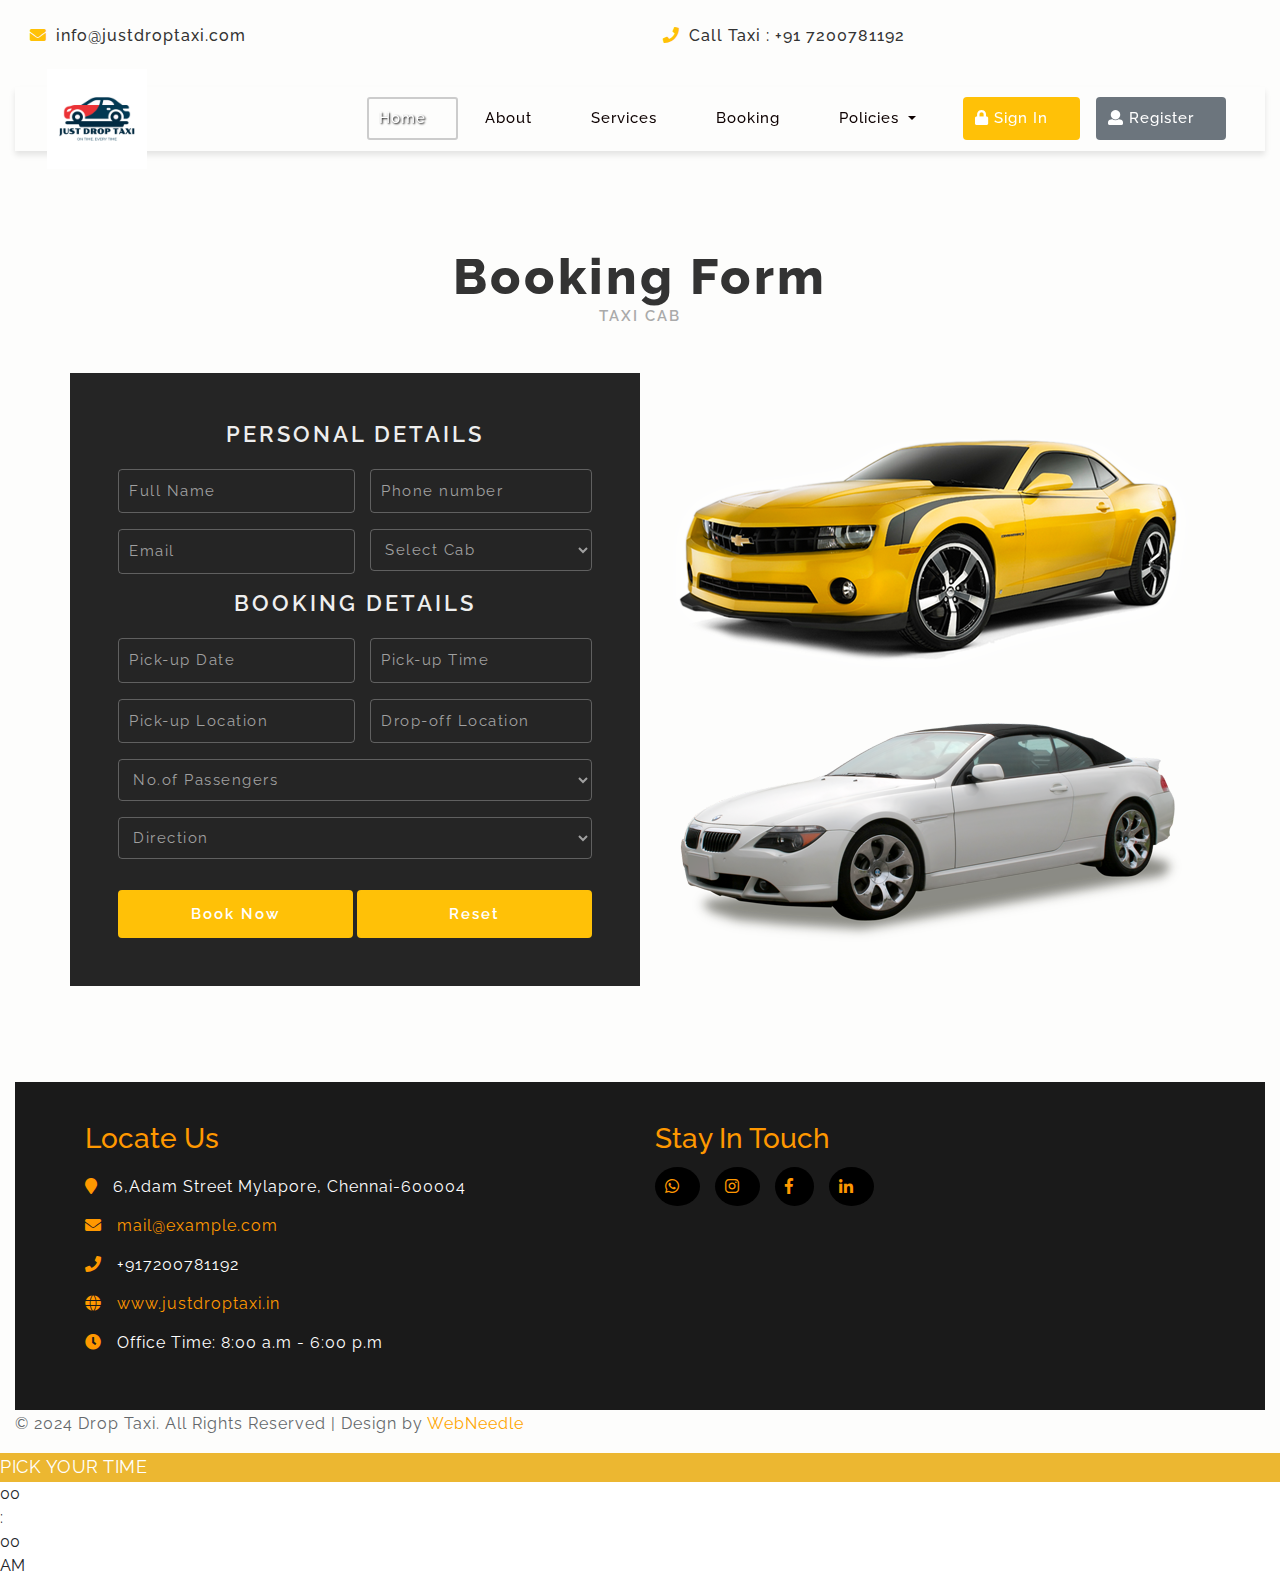
<file: booking.html>
<!DOCTYPE html>
<html lang="en">
<head>
    <title>Online Taxi Booking Service In South India | Best drop taxi in TamilNadu | Just Drop Taxi</title>
    
    <!-- Meta tag Keywords -->
    <meta name="viewport" content="width=device-width, initial-scale=1">
    <meta charset="utf-8">
    <meta name="keywords" content="Taxi Cab Responsive web template, Bootstrap Web Templates, Flat Web Templates, Android Compatible web template, 
    Smartphone Compatible web template, free webdesigns for Nokia, Samsung, LG, SonyEricsson, Motorola web design" />
    <script type="application/x-javascript">
        addEventListener("load", function () {
            setTimeout(hideURLbar, 0);
        }, false);

        function hideURLbar() {
            window.scrollTo(0, 1);
        }
    </script>
    <!--// Meta tag Keywords -->
    <!-- Favicon -->
    <link rel="icon" href="/images/favicon.ico" type="image/x-icon">

    <link rel="stylesheet" href="css/owl.carousel.css" type="text/css" media="all">
    <link rel="stylesheet" href="css/owl.theme.css" type="text/css" media="all">
    <!-- css files -->
    <link rel="stylesheet" href="css/bootstrap.css"> <!-- Bootstrap-Core-CSS -->
    <link rel="stylesheet" href="css/style.css" type="text/css" media="all" /> <!-- Style-CSS --> 
    <link rel="stylesheet" href="css/fontawesome-all.css"> <!-- Font-Awesome-Icons-CSS -->
    <!-- //css files -->

    <!-- web-fonts -->
    <link href="//fonts.googleapis.com/css?family=Raleway:100,100i,200,200i,300,300i,400,400i,500,500i,600,600i,700,700i,800,800i,900,900i&amp;subset=latin-ext" rel="stylesheet">
    <!-- //web-fonts -->
    
</head>

<body>

<!--/banner-->
<div class="top-bar_sub_w3layouts container-fluid">
    <div class="row justify-content-between align-items-center ml-auto ">
        <div class="col-md-6 log-icons   ">
            <p class="py-2 mb-0"><i class="fas fa-envelope"></i> info@justdroptaxi.com</p>
        </div>
        <div class="col-md-6 log-icons ">
            <p class="py-2 mb-0"><i class="fas fa-phone"></i> Call Taxi : +91 7200781192</p>
        </div>
    </div>
</div>
<div class="container-fluid">
	<div class="row align-items-center">
		<div class="col-md-12">
			<nav class="navbar navbar-expand-lg navbar-light top-header sticky-top ms-auto">
				
				<a class="navbar-brand" href="index.html">
					<img src="/images/logo2.jpg" alt="Just Drop Taxi Logo" class="logo-img">
				</a>
				
				<button class="navbar-toggler ml-auto" type="button" data-toggle="collapse" data-target="#navbarSupportedContent" aria-controls="navbarSupportedContent"
					aria-expanded="false" aria-label="Toggle navigation">
					<span class="navbar-toggler-icon"></span>
				</button>
				
				<div class="collapse navbar-collapse" id="navbarSupportedContent">
					<ul class="navbar-nav ml-auto">
						<li class="nav-item active">
							<a class="nav-link ml-lg-0" href="index.html">Home
								<span class="sr-only">(current)</span>
							</a>
						</li>
						<li class="nav-item">
							<a class="nav-link" href="about.html">About</a>
						</li>
						<li class="nav-item">
							<a class="nav-link" href="services.html">Services</a>
						</li>
						<li class="nav-item">
							<a class="nav-link" href="booking.html">Booking</a>
						</li>
						<li class="nav-item dropdown">
							<a class="nav-link dropdown-toggle" href="policies.html" id="navbarDropdown" role="button" data-toggle="dropdown" aria-haspopup="true"
								aria-expanded="false">
								Policies
							</a>
							<div class="dropdown-menu" aria-labelledby="navbarDropdown">
								<a class="dropdown-item text-center" href="policies.html">Luggage Policy</a>
								<a class="dropdown-item text-center" href="policies.html">Cancellation Policy</a>
								<a class="dropdown-item text-center" href="policies.html">Refund Policy</a>
							</div>
						</li>
						<li class="nav-item">
							<a href="#" class="nav-link button btn btn-warning text-white ml-2" data-toggle="modal" aria-pressed="false" data-target="#exampleModal">
								<i class="fas fa-lock"></i> Sign In</a>
						</li>
						<li class="nav-item">
							<a href="#" class="nav-link button btn btn-secondary text-white ml-2" data-toggle="modal" data-target="#exampleModal1">
								<i class="fas fa-user"></i> Register</a>
						</li>
					</ul>
				</div>
				
			</nav>
		</div>
	</div>
	<!-- //banner -->

<!-- Booking -->
<section class="bookingform py-5">
	<div class="container py-md-5 py-3">
		<h1 class="heading text-capitalize text-center">Booking form</h1>
		<h5 class="heading mb-5 text-center">Taxi Cab</h5>
		<div class="row">
			<div class="col-lg-6 book-appointment p-sm-5 py-5 px-4">
				<h2>Personal Details</h2>
				<div class="book-agileinfo-form">
					<form action="#" method="post">
						<div class="row main-agile-sectns">
							<div class="col-md-6 agileits-btm-spc form-text1">
								<input type="text" name="Name" placeholder="Full Name" required="">
							</div>
							<div class="col-md-6 agileits-btm-spc form-text2">
								<input type="text" name="Phone no" placeholder="Phone number" required="">
							</div>
						</div>
						<div class="row ">
							<div class="col-md-6 agileits-btm-spc form-text1">
								<input type="email" name="email" placeholder="Email" required="">
							</div>
							<div class="col-md-6">
								<div class="agileits-btm-spc">
									<select id="cab" onchange="change_country(this.value)" class="frm-field required sect">
										<option value="">Select Cab</option>
										<option value="">Mini</option>
										<option value="">Sedan</option>
										<option value="">Elite</option>
									</select>
								</div>
							</div>
						</div>
						<div class="clear"></div>
						<h2 class="sub-head-w3ls">Booking Details</h2>
						<div class="row main-agile-sectns">
							<div class="col-md-6 agileits-btm-spc form-text1">
								<input id="datepicker" name="Text" type="text" placeholder="Pick-up Date" value="" onfocus="this.value = '';" onblur="if (this.value == '') {this.value = 'mm/dd/yyyy';}"
									required="">
							</div>
							<div class="col-md-6 agileits-btm-spc form-text2">
								<input type="text" id="timepicker" name="Time" class="timepicker form-control" placeholder="Pick-up Time" value="">
							</div>
						</div>
						<div class="row main-agile-sectns">
							<div class="col-md-6 agileits-btm-spc form-text1">
								<input type="text" name="Pick-up Location" placeholder="Pick-up Location" required="">
							</div>
							<div class="col-md-6 agileits-btm-spc form-text2">
								<input type="text" name="Drop-off Location" placeholder="Drop-off Location" required="">
							</div>
						</div>

						<div class="main-agile-sectns">
							<div class="agileits-btm-spc">
								<select id="passengers" onchange="change_country(this.value)" class="frm-field required sect">
									<option value="">No.of Passengers</option>
									<option value="">1</option>
									<option value="">2</option>
									<option value="">3</option>         
									<option value="">4</option>
									<option value="">5</option>
								</select>
							</div>
							<div class="agileits-btm-spc form-text2">
								<select id="direction" onchange="change_country(this.value)" class="frm-field required">
									<option value="">Direction</option>
									<option value="">One Way</option>
									<option value="">Return</option>       
								</select>
							</div>
						</div>
						<input type="submit" value="Book Now">
						<input type="reset" value="Reset">
					</form>
				</div>
			</div>
			<div class="col-lg-6 mt-md-5">
				<img src="images/car1.png" alt="" class="img-fluid" />
				<img src="images/car2.png" alt="" class="img-fluid" />
			</div>
		</div>
	</div>
</section>	
<!-- //Booking -->
	

<!--footer-->
<footer class="footer">
    <div class="container">
        <div class="row">
            <div class="col-lg-6 col-sm-6 mb-lg-0 mb-5 footer-grid-agileits-w3ls1 text-left">
                <h3>Locate Us</h3>
                <ul class="w3ls-footer-bottom-list " style="color:aliceblue;">
                    <li><span class="fas fa-map-marker"></span> 6,Adam Street<span> Mylapore, Chennai-600004</span></li>
                    <li><span class="fas fa-envelope"></span> <a href="mailto:name@example.com">mail@example.com</a></li>
                    <li><span class="fas fa-phone"></span> +917200781192</li>
                    <li><span class="fas fa-globe"></span> <a href="#">www.justdroptaxi.in</a></li>
                    <li><span class="fas fa-clock"></span> Office Time: 8:00 a.m - 6:00 p.m</li>
                </ul>
            </div>
            <div class="col-lg-6 col-sm-6 subscribe-main footer-grid-agileits-w3ls text-left">
                <h3>Stay In Touch</h3>
                <div class="footer-social">
                    <ul>
                        <li><a class="whatsapp" href="#"><i class="fab fa-whatsapp"></i></a></li>
                        <li><a class="instagram" href="#"><i class="fab fa-instagram"></i></a></li>
                        <li><a class="facebook" href="#"><i class="fab fa-facebook-f"></i></a></li>
                        <li><a class="linkedin" href="#"><i class="fab fa-linkedin-in"></i></a></li>
                    </ul>
                </div>
            </div>
        </div>
    </div>
</footer>

		<!-- copyright -->
		<div class="footer-cpy text-center ">
			<div class="w3layouts-agile-copyrightbottom">
				<p>© 2024 Drop Taxi. All Rights Reserved | Design by
					<a href="https://www.facebook.com/profile.php?id=100092305959855">WebNeedle</a>
				</p>

			</div>
		</div>
		<!-- //copyright -->
	</div>
</footer>
<!-- //footer -->
			
<!-- login and register modal -->
<div class="modal fade" id="exampleModal" tabindex="-1" role="dialog" aria-labelledby="exampleModalLabel" aria-hidden="true">
	<div class="modal-dialog" role="document">
		<div class="modal-content">
			<div class="modal-header">
				<h5 class="modal-title" id="exampleModalLabel">Sign In to your account</h5>
				<button type="button" class="close" data-dismiss="modal" aria-label="Close">
					<span aria-hidden="true">&times;</span>
				</button>
			</div>
			<div class="modal-body">
				<form action="#" method="post">
					<div class="form-group">
						<label for="recipient-name" class="col-form-label">User Name</label>
						<input type="text" class="form-control" placeholder="User Name" name="Name" id="recipient-name" required="">
					</div>
					<div class="form-group">
						<label for="password" class="col-form-label">Password</label>
						<input type="password" class="form-control" placeholder="Password" name="Password" id="password" required="">
					</div>
					<div class="row sub-w3l my-3">
						<div class="col sub-agile">
							<input type="checkbox" id="brand1" value="">
							<label for="brand1" class="text-white">
								<span></span>Remember me?</label>
						</div>
						<div class="col forgot-w3l text-right">
							<a href="#" class="text-white">Forgot Password?</a>
						</div>
					</div>
					<div class="right-w3l">
						<input type="submit" class="form-control" value="Sign In">
					</div>
					<p class="text-center dont-do text-white mt-3">Don't have an account?
						<a href="#" data-toggle="modal" data-target="#exampleModal1" class="text-white">
							Register Now</a>
					</p>
				</form>
			</div>
		</div>
	</div>
</div>
<div class="modal fade" id="exampleModal1" tabindex="-1" role="dialog" aria-labelledby="exampleModalLabel1" aria-hidden="true">
	<div class="modal-dialog" role="document">
		<div class="modal-content">
			<div class="modal-header">
				<h5 class="modal-title" id="exampleModalLabel1">Register your account</h5>
				<button type="button" class="close" data-dismiss="modal" aria-label="Close">
					<span aria-hidden="true">&times;</span>
				</button>
			</div>
			<div class="modal-body">
				<form action="#" method="post">
					<div class="form-group">
						<label for="recipient-name" class="col-form-label">User Name</label>
						<input type="text" class="form-control" placeholder="User Name" name="Name" id="recipient-rname" required="">
					</div>
					<div class="form-group">
						<label for="recipient-email" class="col-form-label">Email</label>
						<input type="email" class="form-control" placeholder="Email" name="Email" id="recipient-email" required="">
					</div>
					<div class="form-group">
						<label for="password1" class="col-form-label">Password</label>
						<input type="password" class="form-control" placeholder="Password" name="Password" id="password1" required="">
					</div>
					<div class="form-group">
						<label for="password2" class="col-form-label">Confirm Password</label>
						<input type="password" class="form-control" placeholder="Confirm Password" name="Confirm Password" id="password2" required="">
					</div>
					<div class="sub-w3l">
						<div class="sub-agile">
							<input type="checkbox" id="brand2" value="">
							<label for="brand2" class="mb-3">
								<span></span>I Accept to the Terms & Conditions</label>
						</div>
					</div>
					<div class="right-w3l">
						<input type="submit" class="form-control" value="Register">
					</div>
				</form>
			</div>
		</div>
	</div>
</div>
<!-- //login and register modal -->

<!-- js-scripts -->		

	<!-- js -->
	<script type="text/javascript" src="js/jquery-2.1.4.min.js"></script>
	<script type="text/javascript" src="js/bootstrap.js"></script> <!-- Necessary-JavaScript-File-For-Bootstrap --> 
	<!-- //js -->
	
	<!-- Time -->
	<script type="text/javascript" src="js/wickedpicker.js"></script>
	<script type="text/javascript">
		$('.timepicker').wickedpicker({
			twentyFour: false
		});
	</script>
	<!--// Time -->
	<!-- Calendar -->
	<script src="js/jquery-ui.js"></script>
	<script>
		$(function () {
			$("#datepicker,#datepicker1,#datepicker2,#datepicker3").datepicker();
		});
	</script>
	<!-- //Calendar -->
	
	<!-- carousel -->
	<script src="js/owl.carousel.js"></script>
	<script>
		$(document).ready(function () {
			$('.owl-carousel').owlCarousel({
				loop: true,
				margin: 10,
				responsiveClass: true,
				responsive: {
					0: {
						items: 1,
						nav: true
					},
					600: {
						items: 1,
						nav: false
					},
					900: {
						items: 2,
						nav: false
					},
					1000: {
						items: 3,
						nav: true,
						loop: false,
						margin: 20
					}
				}
			})
		})
	</script>
	<!-- //carousel -->

	<!--slider-->
	<script src="js/responsiveslides.min.js"></script>
	<script>
		$(function () {
			// Slideshow 1
			$("#slider1").responsiveSlides({
				auto: true,
				pager: true,
				nav: true,
				speed: 500,
				namespace: "centered-btns"
			});
		});
	</script>
	<!--//slider-->
	
	<!-- start-smoth-scrolling -->
	<script src="js/SmoothScroll.min.js"></script>
	<script type="text/javascript" src="js/move-top.js"></script>
	<script type="text/javascript" src="js/easing.js"></script>
	<script type="text/javascript">
		jQuery(document).ready(function($) {
			$(".scroll").click(function(event){		
				event.preventDefault();
				$('html,body').animate({scrollTop:$(this.hash).offset().top},1000);
			});
		});
	</script>
	<!-- here stars scrolling icon -->
	<script type="text/javascript">
		$(document).ready(function() {
			/*
				var defaults = {
				containerID: 'toTop', // fading element id
				containerHoverID: 'toTopHover', // fading element hover id
				scrollSpeed: 1200,
				easingType: 'linear' 
				};
			*/
								
			$().UItoTop({ easingType: 'easeOutQuart' });
								
			});
	</script>
	<!-- //here ends scrolling icon -->
	<!-- start-smoth-scrolling -->
	
<!-- //js-scripts -->

</body>
</html>
</file>
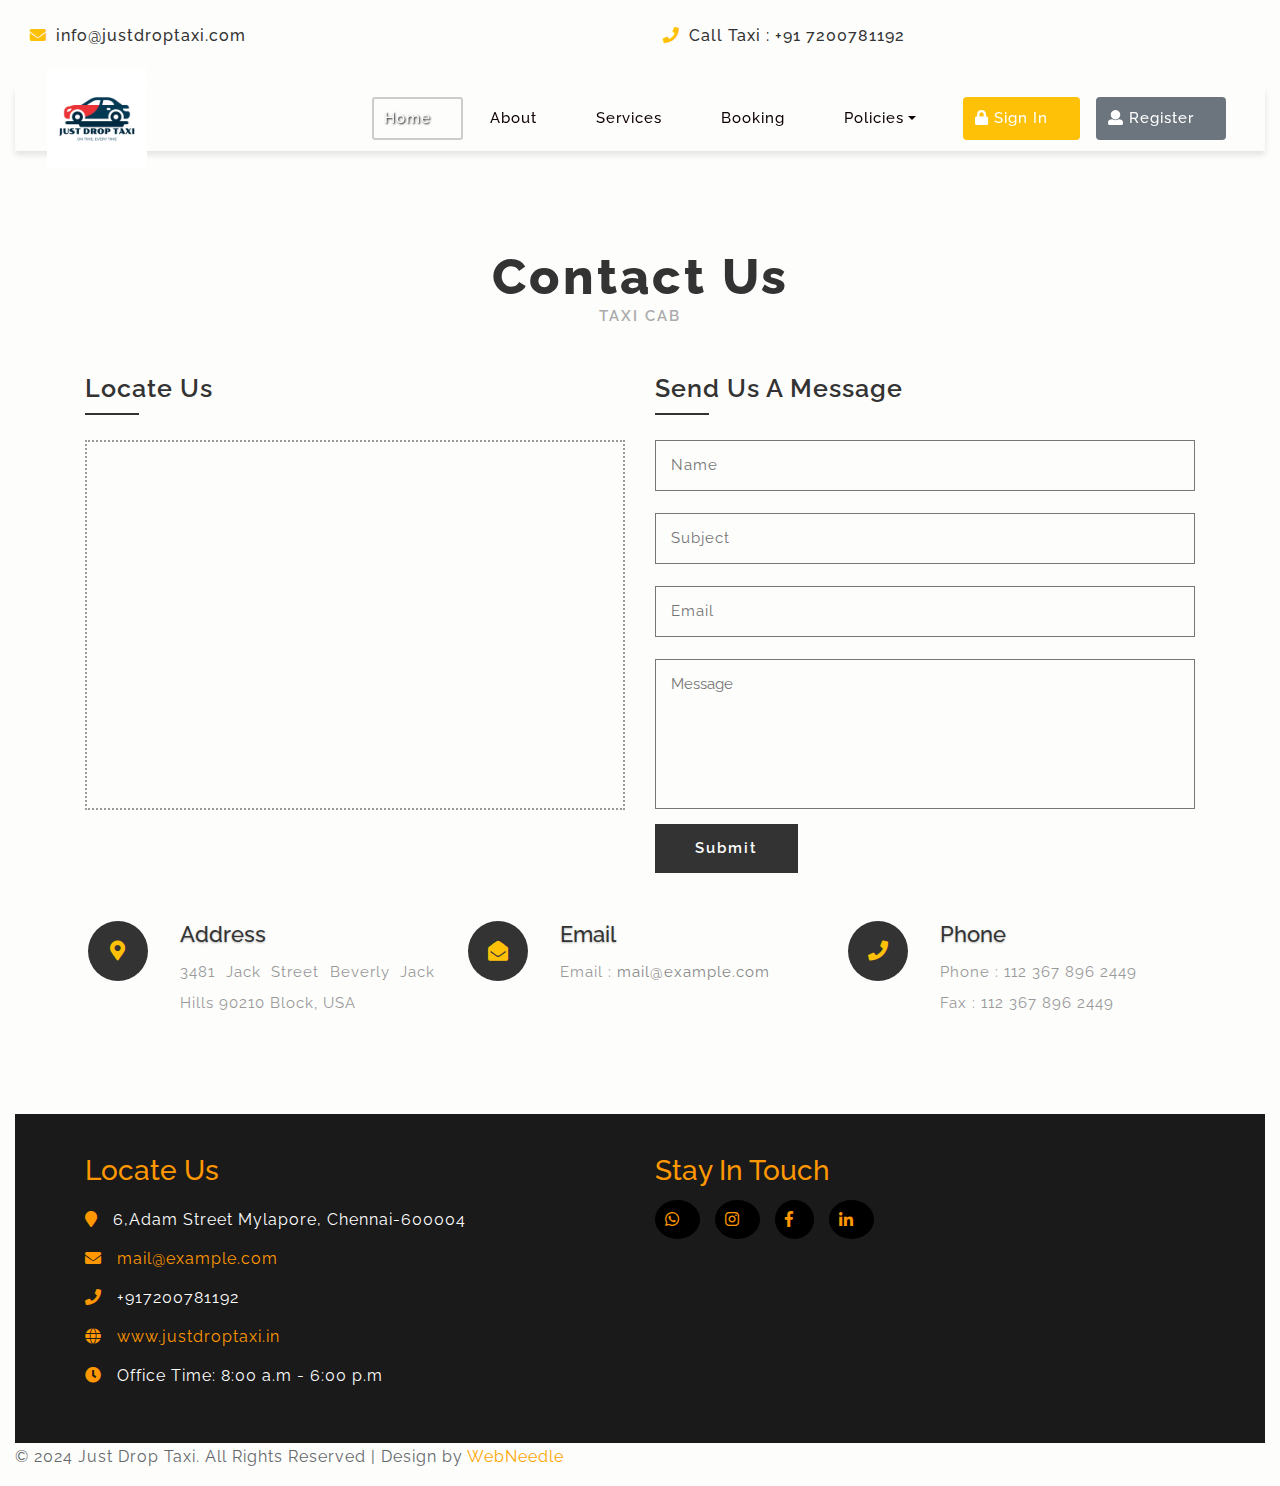
<file: contact.html>
<!DOCTYPE html>
<html lang="en">
<head>
    <title>Online Taxi Booking Service In South India | Best drop taxi in TamilNadu | Just Drop Taxi</title>
    
    <!-- Meta tag Keywords -->
    <meta name="viewport" content="width=device-width, initial-scale=1">
    <meta charset="utf-8">
    <meta name="keywords" content="Taxi Cab Responsive web template, Bootstrap Web Templates, Flat Web Templates, Android Compatible web template, 
    Smartphone Compatible web template, free webdesigns for Nokia, Samsung, LG, SonyEricsson, Motorola web design" />
    <script type="application/x-javascript">
        addEventListener("load", function () {
            setTimeout(hideURLbar, 0);
        }, false);

        function hideURLbar() {
            window.scrollTo(0, 1);
        }
    </script>
    <!--// Meta tag Keywords -->
    <!-- Favicon -->
    <link rel="icon" href="/images/favicon.ico" type="image/x-icon">

    <link rel="stylesheet" href="css/owl.carousel.css" type="text/css" media="all">
    <link rel="stylesheet" href="css/owl.theme.css" type="text/css" media="all">
    <!-- css files -->
    <link rel="stylesheet" href="css/bootstrap.css"> <!-- Bootstrap-Core-CSS -->
    <link rel="stylesheet" href="css/style.css" type="text/css" media="all" /> <!-- Style-CSS --> 
    <link rel="stylesheet" href="css/fontawesome-all.css"> <!-- Font-Awesome-Icons-CSS -->
    <!-- //css files -->

    <!-- web-fonts -->
    <link href="//fonts.googleapis.com/css?family=Raleway:100,100i,200,200i,300,300i,400,400i,500,500i,600,600i,700,700i,800,800i,900,900i&amp;subset=latin-ext" rel="stylesheet">
    <!-- //web-fonts -->
    
</head>

<body>

<!--/banner-->
<div class="top-bar_sub_w3layouts container-fluid">
    <div class="row justify-content-between align-items-center ml-auto ">
        <div class="col-md-6 log-icons   ">
            <p class="py-2 mb-0"><i class="fas fa-envelope"></i> info@justdroptaxi.com</p>
        </div>
        <div class="col-md-6 log-icons ">
            <p class="py-2 mb-0"><i class="fas fa-phone"></i> Call Taxi : +91 7200781192</p>
        </div>
    </div>
</div>
<div class="container-fluid">
	<div class="row align-items-center">
		<div class="col-md-12">
			<nav class="navbar navbar-expand-lg navbar-light top-header sticky-top ms-auto">
				
				<a class="navbar-brand" href="index.html">
					<img src="/images/logo2.jpg" alt="Just Drop Taxi Logo" class="logo-img">
				</a>
				
				<button class="navbar-toggler ml-auto" type="button" data-toggle="collapse" data-target="#navbarSupportedContent" aria-controls="navbarSupportedContent"
					aria-expanded="false" aria-label="Toggle navigation">
					<span class="navbar-toggler-icon"></span>
				</button>
				
				<div class="collapse navbar-collapse" id="navbarSupportedContent">
					<ul class="navbar-nav ml-auto">
						<li class="nav-item active">
							<a class="nav-link ml-lg-0" href="index.html">Home
								<span class="sr-only">(current)</span>
							</a>
						</li>
						<li class="nav-item">
							<a class="nav-link" href="about.html">About</a>
						</li>
						<li class="nav-item">
							<a class="nav-link" href="services.html">Services</a>
						</li>
						<li class="nav-item">
							<a class="nav-link" href="booking.html">Booking</a>
						</li>
						<li class="nav-item dropdown">
							<a class="nav-link dropdown-toggle" href="policies.html" id="navbarDropdown" role="button" data-toggle="dropdown" aria-haspopup="true" aria-expanded="false">
                                								Policies</a>
                            				<div class="dropdown-menu" aria-labelledby="navbarDropdown">
                                				<a class="dropdown-item text-center" href="policies.html">Luggage Policy</a>
                                				<a class="dropdown-item text-center" href="policies.html">Cancellation Policy</a>
                                				<a class="dropdown-item text-center" href="policies.html">Refund Policy</a>
                            				</div>
						</li>
						<li class="nav-item">
							<a href="#" class="nav-link button btn btn-warning text-white ml-2" data-toggle="modal" aria-pressed="false" data-target="#exampleModal">
								<i class="fas fa-lock"></i> Sign In</a>
						</li>
						<li class="nav-item">
							<a href="#" class="nav-link button btn btn-secondary text-white ml-2" data-toggle="modal" data-target="#exampleModal1">
								<i class="fas fa-user"></i> Register</a>
						</li>
					</ul>
				</div>
				
			</nav>
		</div>
	</div>
	<!-- //banner -->

<!-- Contact -->
<section class="contact py-5">
	<div class="container py-lg-5">
		<h1 class="heading text-capitalize text-center">Contact Us</h1>
		<h5 class="heading mb-5 text-center">Taxi Cab</h5>
		<div class="row agile-contact-form">
			<div class="col-md-6 contact-form-left map">
				<div class="w3layouts-contact-form-top">
				<div class="contact-form-top">
					<h3>Locate Us</h3>
				</div>
					<iframe src="https://www.google.com/maps/embed?pb=!1m18!1m12!1m3!1d3381268.89304075!2d-108.26956901768942!3d34.145820117962906!2m3!1f0!2f0!3f0!3m2!1i1024!2i768!4f13.1!3m3!1m2!1s0x4b0d03d337cc6ad9%3A0x9968b72aa2438fa5!2sCanada!5e0!3m2!1sen!2sin!4v1524478277945" allowfullscreen></iframe>
				</div>
				
			</div>
			<div class="col-md-6 mt-md-0 mt-4 contact-form-right">
				<div class="contact-form-top">
					<h3>Send us a message</h3>
				</div>
				<div class="agileinfo-contact-form-grid">
					<form action="#" method="post">
						<input type="text" name="Name" placeholder="Name" required="">
						<input type="text" name="Subject" placeholder="Subject" required="">
						<input type="email" name="Email" placeholder="Email" required="">
						<textarea name="Message" placeholder="Message" required=""></textarea>
						<button class="btn1">Submit</button>
					</form>
				</div>
			</div>
		</div>
				<div class="row top mt-5">
					<div class="col-lg-4 mb-lg-0 mb-4 address-grid">
						<div class="row address-info">
							<div class="col-lg-3 col-sm-2 mb-sm-0 mb-3 address-left">
								<i class="fas fa-map-marker-alt"></i>
							</div>
							<div class="col-lg-9 col-sm-10 address-right text-left">
								<h6>Address</h6>
								<p> 3481 Jack Street Beverly Jack Hills<span> 90210 Block, USA </span>
								</p>
							</div>
						</div>
					</div>
					<div class="col-lg-4 mb-lg-0 mb-4 address-grid">
						<div class="row address-info">
							<div class="col-lg-3 col-sm-2 mb-sm-0 mb-3 address-left">
								<i class="fas fa-envelope-open"></i>
							</div>
							<div class="col-lg-9 col-sm-10 address-right text-left">
								<h6>Email</h6>
								<p>Email :
									<a href="mailto:example@email.com"> mail@example.com</a>
								</p>
							</div>
						</div>
					</div>
					<div class="col-lg-4 address-grid">
						<div class="row address-info">
							<div class="col-lg-3 col-sm-2 mb-sm-0 mb-3 address-left">
								<i class="fas fa-phone"></i>
							</div>
							<div class="col-lg-9 col-sm-10 address-right text-left">
								<h6>Phone</h6>
								<p>Phone : 112 367 896 2449</p>
								<p>Fax : 112 367 896 2449</p>
								</p>
							</div>
						</div>
					</div>
				</div>
			
	</div>
</section>
<!-- //Contact -->
	
	

<!--footer-->
<footer class="footer">
    <div class="container">
        <div class="row">
            <div class="col-lg-6 col-sm-6 mb-lg-0 mb-5 footer-grid-agileits-w3ls1 text-left">
                <h3>Locate Us</h3>
                <ul class="w3ls-footer-bottom-list " style="color:aliceblue;">
                    <li><span class="fas fa-map-marker"></span> 6,Adam Street<span> Mylapore, Chennai-600004</span></li>
                    <li><span class="fas fa-envelope"></span> <a href="mailto:name@example.com">mail@example.com</a></li>
                    <li><span class="fas fa-phone"></span> +917200781192</li>
                    <li><span class="fas fa-globe"></span> <a href="#">www.justdroptaxi.in</a></li>
                    <li><span class="fas fa-clock"></span> Office Time: 8:00 a.m - 6:00 p.m</li>
                </ul>
            </div>
            <div class="col-lg-6 col-sm-6 subscribe-main footer-grid-agileits-w3ls text-left">
                <h3>Stay In Touch</h3>
                <div class="footer-social">
                    <ul>
                        <li><a class="whatsapp" href="#"><i class="fab fa-whatsapp"></i></a></li>
                        <li><a class="instagram" href="#"><i class="fab fa-instagram"></i></a></li>
                        <li><a class="facebook" href="#"><i class="fab fa-facebook-f"></i></a></li>
                        <li><a class="linkedin" href="#"><i class="fab fa-linkedin-in"></i></a></li>
                    </ul>
                </div>
            </div>
        </div>
    </div>
</footer>

		<!-- copyright -->
		<div class="footer-cpy text-center ">
			<div class="w3layouts-agile-copyrightbottom">
				<p>© 2024 Just Drop Taxi. All Rights Reserved | Design by
					<a href="https://www.facebook.com/profile.php?id=100092305959855">WebNeedle</a>
				</p>

			</div>
		</div>
		<!-- //copyright -->
	</div>
</footer>
<!-- //footer -->
			
<!-- login and register modal -->
<div class="modal fade" id="exampleModal" tabindex="-1" role="dialog" aria-labelledby="exampleModalLabel" aria-hidden="true">
	<div class="modal-dialog" role="document">
		<div class="modal-content">
			<div class="modal-header">
				<h5 class="modal-title" id="exampleModalLabel">Sign In to your account</h5>
				<button type="button" class="close" data-dismiss="modal" aria-label="Close">
					<span aria-hidden="true">&times;</span>
				</button>
			</div>
			<div class="modal-body">
				<form action="#" method="post">
					<div class="form-group">
						<label for="recipient-name" class="col-form-label">User Name</label>
						<input type="text" class="form-control" placeholder="User Name" name="Name" id="recipient-name" required="">
					</div>
					<div class="form-group">
						<label for="password" class="col-form-label">Password</label>
						<input type="password" class="form-control" placeholder="Password" name="Password" id="password" required="">
					</div>
					<div class="row sub-w3l my-3">
						<div class="col sub-agile">
							<input type="checkbox" id="brand1" value="">
							<label for="brand1" class="text-white">
								<span></span>Remember me?</label>
						</div>
						<div class="col forgot-w3l text-right">
							<a href="#" class="text-white">Forgot Password?</a>
						</div>
					</div>
					<div class="right-w3l">
						<input type="submit" class="form-control" value="Sign In">
					</div>
					<p class="text-center dont-do text-white mt-3">Don't have an account?
						<a href="#" data-toggle="modal" data-target="#exampleModal1" class="text-white">
							Register Now</a>
					</p>
				</form>
			</div>
		</div>
	</div>
</div>
<div class="modal fade" id="exampleModal1" tabindex="-1" role="dialog" aria-labelledby="exampleModalLabel1" aria-hidden="true">
	<div class="modal-dialog" role="document">
		<div class="modal-content">
			<div class="modal-header">
				<h5 class="modal-title" id="exampleModalLabel1">Register your account</h5>
				<button type="button" class="close" data-dismiss="modal" aria-label="Close">
					<span aria-hidden="true">&times;</span>
				</button>
			</div>
			<div class="modal-body">
				<form action="#" method="post">
					<div class="form-group">
						<label for="recipient-name" class="col-form-label">User Name</label>
						<input type="text" class="form-control" placeholder="User Name" name="Name" id="recipient-rname" required="">
					</div>
					<div class="form-group">
						<label for="recipient-email" class="col-form-label">Email</label>
						<input type="email" class="form-control" placeholder="Email" name="Email" id="recipient-email" required="">
					</div>
					<div class="form-group">
						<label for="password1" class="col-form-label">Password</label>
						<input type="password" class="form-control" placeholder="Password" name="Password" id="password1" required="">
					</div>
					<div class="form-group">
						<label for="password2" class="col-form-label">Confirm Password</label>
						<input type="password" class="form-control" placeholder="Confirm Password" name="Confirm Password" id="password2" required="">
					</div>
					<div class="sub-w3l">
						<div class="sub-agile">
							<input type="checkbox" id="brand2" value="">
							<label for="brand2" class="mb-3">
								<span></span>I Accept to the Terms & Conditions</label>
						</div>
					</div>
					<div class="right-w3l">
						<input type="submit" class="form-control" value="Register">
					</div>
				</form>
			</div>
		</div>
	</div>
</div>
<!-- //login and register modal -->

<!-- js-scripts -->		

	<!-- js -->
	<script type="text/javascript" src="js/jquery-2.1.4.min.js"></script>
	<script type="text/javascript" src="js/bootstrap.js"></script> <!-- Necessary-JavaScript-File-For-Bootstrap --> 
	<!-- //js -->
	
	<!-- carousel -->
	<script src="js/owl.carousel.js"></script>
	<script>
		$(document).ready(function () {
			$('.owl-carousel').owlCarousel({
				loop: true,
				margin: 10,
				responsiveClass: true,
				responsive: {
					0: {
						items: 1,
						nav: true
					},
					600: {
						items: 1,
						nav: false
					},
					900: {
						items: 2,
						nav: false
					},
					1000: {
						items: 3,
						nav: true,
						loop: false,
						margin: 20
					}
				}
			})
		})
	</script>
	<!-- //carousel -->

	<!--slider-->
	<script src="js/responsiveslides.min.js"></script>
	<script>
		$(function () {
			// Slideshow 1
			$("#slider1").responsiveSlides({
				auto: true,
				pager: true,
				nav: true,
				speed: 500,
				namespace: "centered-btns"
			});
		});
	</script>
	<!--//slider-->

	<!-- start-smoth-scrolling -->
	<script src="js/SmoothScroll.min.js"></script>
	<script type="text/javascript" src="js/move-top.js"></script>
	<script type="text/javascript" src="js/easing.js"></script>
	<script type="text/javascript">
		jQuery(document).ready(function($) {
			$(".scroll").click(function(event){		
				event.preventDefault();
				$('html,body').animate({scrollTop:$(this.hash).offset().top},1000);
			});
		});
	</script>
	<!-- here stars scrolling icon -->
	<script type="text/javascript">
		$(document).ready(function() {
			/*
				var defaults = {
				containerID: 'toTop', // fading element id
				containerHoverID: 'toTopHover', // fading element hover id
				scrollSpeed: 1200,
				easingType: 'linear' 
				};
			*/
								
			$().UItoTop({ easingType: 'easeOutQuart' });
								
			});
	</script>
	<!-- //here ends scrolling icon -->
	<!-- start-smoth-scrolling -->
	
<!-- //js-scripts -->

</body>
</html>
</file>
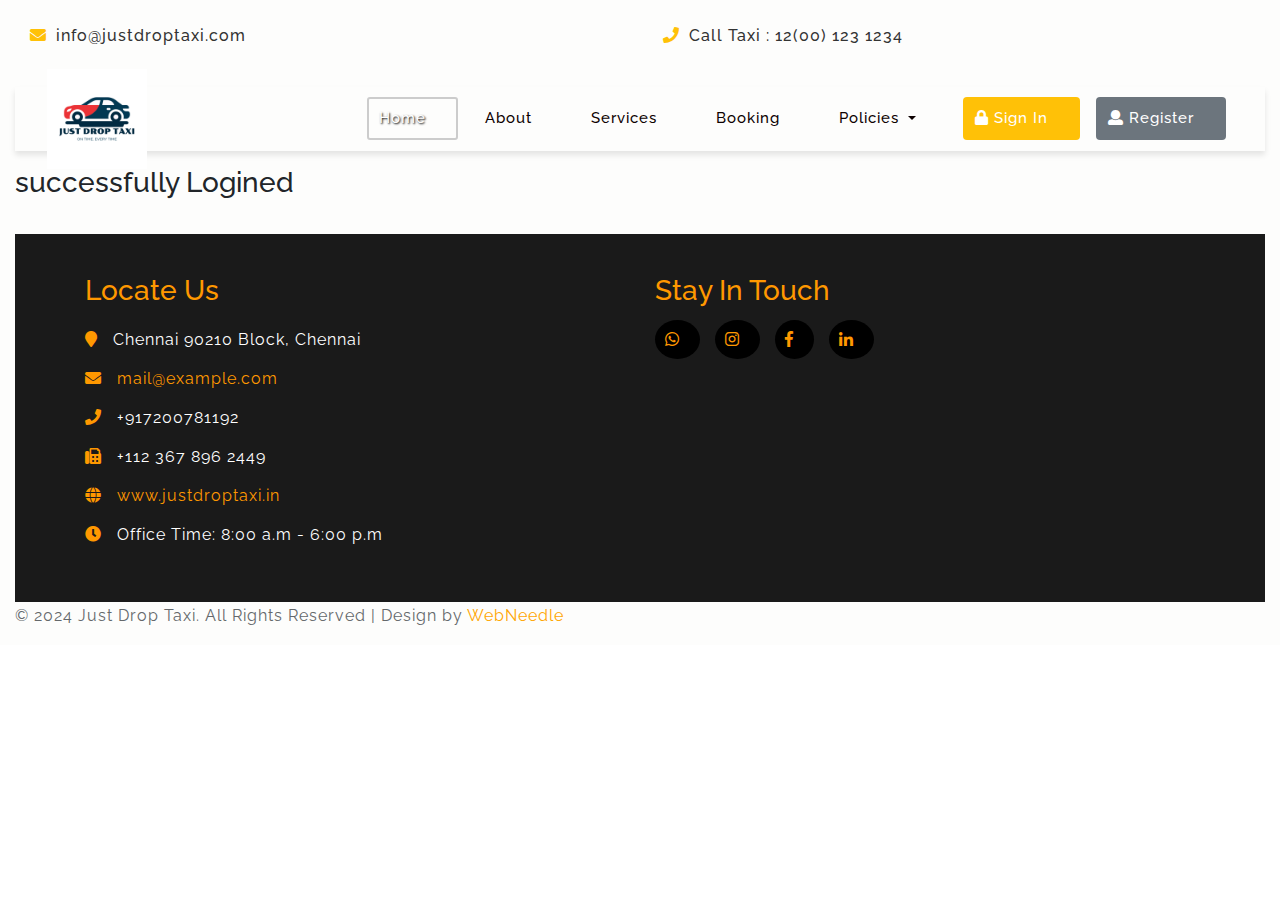
<file: login.html>
<!DOCTYPE html>
<html lang="en">
<head>
    <title>Online Taxi Booking Service In South India | Best drop taxi in TamilNadu | Just Drop Taxi</title>
    
    <!-- Meta tag Keywords -->
    <meta name="viewport" content="width=device-width, initial-scale=1">
    <meta charset="utf-8">
    <meta name="keywords" content="Taxi Cab Responsive web template, Bootstrap Web Templates, Flat Web Templates, Android Compatible web template, 
    Smartphone Compatible web template, free webdesigns for Nokia, Samsung, LG, SonyEricsson, Motorola web design" />
    <script type="application/x-javascript">
        addEventListener("load", function () {
            setTimeout(hideURLbar, 0);
        }, false);

        function hideURLbar() {
            window.scrollTo(0, 1);
        }
    </script>
    <!--// Meta tag Keywords -->
    <!-- Favicon -->
    <link rel="icon" href="/images/favicon.ico" type="image/x-icon">

    <link rel="stylesheet" href="css/owl.carousel.css" type="text/css" media="all">
    <link rel="stylesheet" href="css/owl.theme.css" type="text/css" media="all">
    <!-- css files -->
    <link rel="stylesheet" href="css/bootstrap.css"> <!-- Bootstrap-Core-CSS -->
    <link rel="stylesheet" href="css/style.css" type="text/css" media="all" /> <!-- Style-CSS --> 
    <link rel="stylesheet" href="css/fontawesome-all.css"> <!-- Font-Awesome-Icons-CSS -->
    <!-- //css files -->

    <!-- web-fonts -->
    <link href="//fonts.googleapis.com/css?family=Raleway:100,100i,200,200i,300,300i,400,400i,500,500i,600,600i,700,700i,800,800i,900,900i&amp;subset=latin-ext" rel="stylesheet">
    <!-- //web-fonts -->
    
</head>

<body>

<!--/banner-->
<div class="top-bar_sub_w3layouts container-fluid">
    <div class="row justify-content-between align-items-center ml-auto ">
        <div class="col-md-6 log-icons   ">
            <p class="py-2 mb-0"><i class="fas fa-envelope"></i> info@justdroptaxi.com</p>
        </div>
        <div class="col-md-6 log-icons ">
            <p class="py-2 mb-0"><i class="fas fa-phone"></i> Call Taxi : 12(00) 123 1234</p>
        </div>
    </div>
</div>
<div class="container-fluid">
	<div class="row align-items-center">
		<div class="col-md-12">
			<nav class="navbar navbar-expand-lg navbar-light top-header sticky-top ms-auto">
				
				<a class="navbar-brand" href="index.html">
					<img src="/images/logo2.jpg" alt="Just Drop Taxi Logo" class="logo-img">
				</a>
				
				<button class="navbar-toggler ml-auto" type="button" data-toggle="collapse" data-target="#navbarSupportedContent" aria-controls="navbarSupportedContent"
					aria-expanded="false" aria-label="Toggle navigation">
					<span class="navbar-toggler-icon"></span>
				</button>
				
				<div class="collapse navbar-collapse" id="navbarSupportedContent">
					<ul class="navbar-nav ml-auto">
						<li class="nav-item active">
							<a class="nav-link ml-lg-0" href="index.html">Home
								<span class="sr-only">(current)</span>
							</a>
						</li>
						<li class="nav-item">
							<a class="nav-link" href="about.html">About</a>
						</li>
						<li class="nav-item">
							<a class="nav-link" href="services.html">Services</a>
						</li>
						<li class="nav-item">
							<a class="nav-link" href="booking.html">Booking</a>
						</li>
						<li class="nav-item dropdown">
							<a class="nav-link dropdown-toggle" href="#" id="navbarDropdown" role="button" data-toggle="dropdown" aria-haspopup="true"
								aria-expanded="false">
								Policies
							</a>
							<div class="dropdown-menu" aria-labelledby="navbarDropdown">
								<a class="dropdown-item text-center" href="services.html">Luggage Policy</a>
								<a class="dropdown-item text-center" href="about.html">Cancellation Policy</a>
								<a class="dropdown-item text-center" href="services.html">Refund Policy</a>
							</div>
						</li>
						<li class="nav-item">
							<a href="#" class="nav-link button btn btn-warning text-white ml-2" data-toggle="modal" aria-pressed="false" data-target="#exampleModal">
								<i class="fas fa-lock"></i> Sign In</a>
						</li>
						<li class="nav-item">
							<a href="#" class="nav-link button btn btn-secondary text-white ml-2" data-toggle="modal" data-target="#exampleModal1">
								<i class="fas fa-user"></i> Register</a>
						</li>
					</ul>
				</div>
				
			</nav>
		</div>
	</div>
	<div class="container-fluid">
	    <div class="row">
	        <p><h3>successfully Logined</h3></p>
	    </div>
	</div>
<!--footer-->
<footer class="footer">
    <div class="container">
        <div class="row">
            <div class="col-lg-6 col-sm-6 mb-lg-0 mb-5 footer-grid-agileits-w3ls1 text-left">
                <h3>Locate Us</h3>
                <ul class="w3ls-footer-bottom-list " style="color:aliceblue;">
                    <li><span class="fas fa-map-marker"></span> Chennai<span> 90210 Block,  Chennai </span></li>
                    <li><span class="fas fa-envelope"></span> <a href="mailto:name@example.com">mail@example.com</a></li>
                    <li><span class="fas fa-phone"></span> +917200781192</li>
                    <li><span class="fas fa-fax"></span> +112 367 896 2449</li>
                    <li><span class="fas fa-globe"></span> <a href="#">www.justdroptaxi.in</a></li>
                    <li><span class="fas fa-clock"></span> Office Time: 8:00 a.m - 6:00 p.m</li>
                </ul>
            </div>
            <div class="col-lg-6 col-sm-6 subscribe-main footer-grid-agileits-w3ls text-left">
                <h3>Stay In Touch</h3>
                <div class="footer-social">
                    <ul>
                        <li><a class="whatsapp" href="#"><i class="fab fa-whatsapp"></i></a></li>
                        <li><a class="instagram" href="#"><i class="fab fa-instagram"></i></a></li>
                        <li><a class="facebook" href="#"><i class="fab fa-facebook-f"></i></a></li>
                        <li><a class="linkedin" href="#"><i class="fab fa-linkedin-in"></i></a></li>
                    </ul>
                </div>
            </div>
        </div>
    </div>
</footer>

		<!-- copyright -->
		<div class="footer-cpy text-center ">
			<div class="w3layouts-agile-copyrightbottom">
				<p>© 2024 Just Drop Taxi. All Rights Reserved | Design by
					<a href="https://www.facebook.com/profile.php?id=100092305959855">WebNeedle</a>
				</p>

			</div>
		</div>
		<!-- //copyright -->
	</div>
</footer>
<!-- //footer -->
</file>
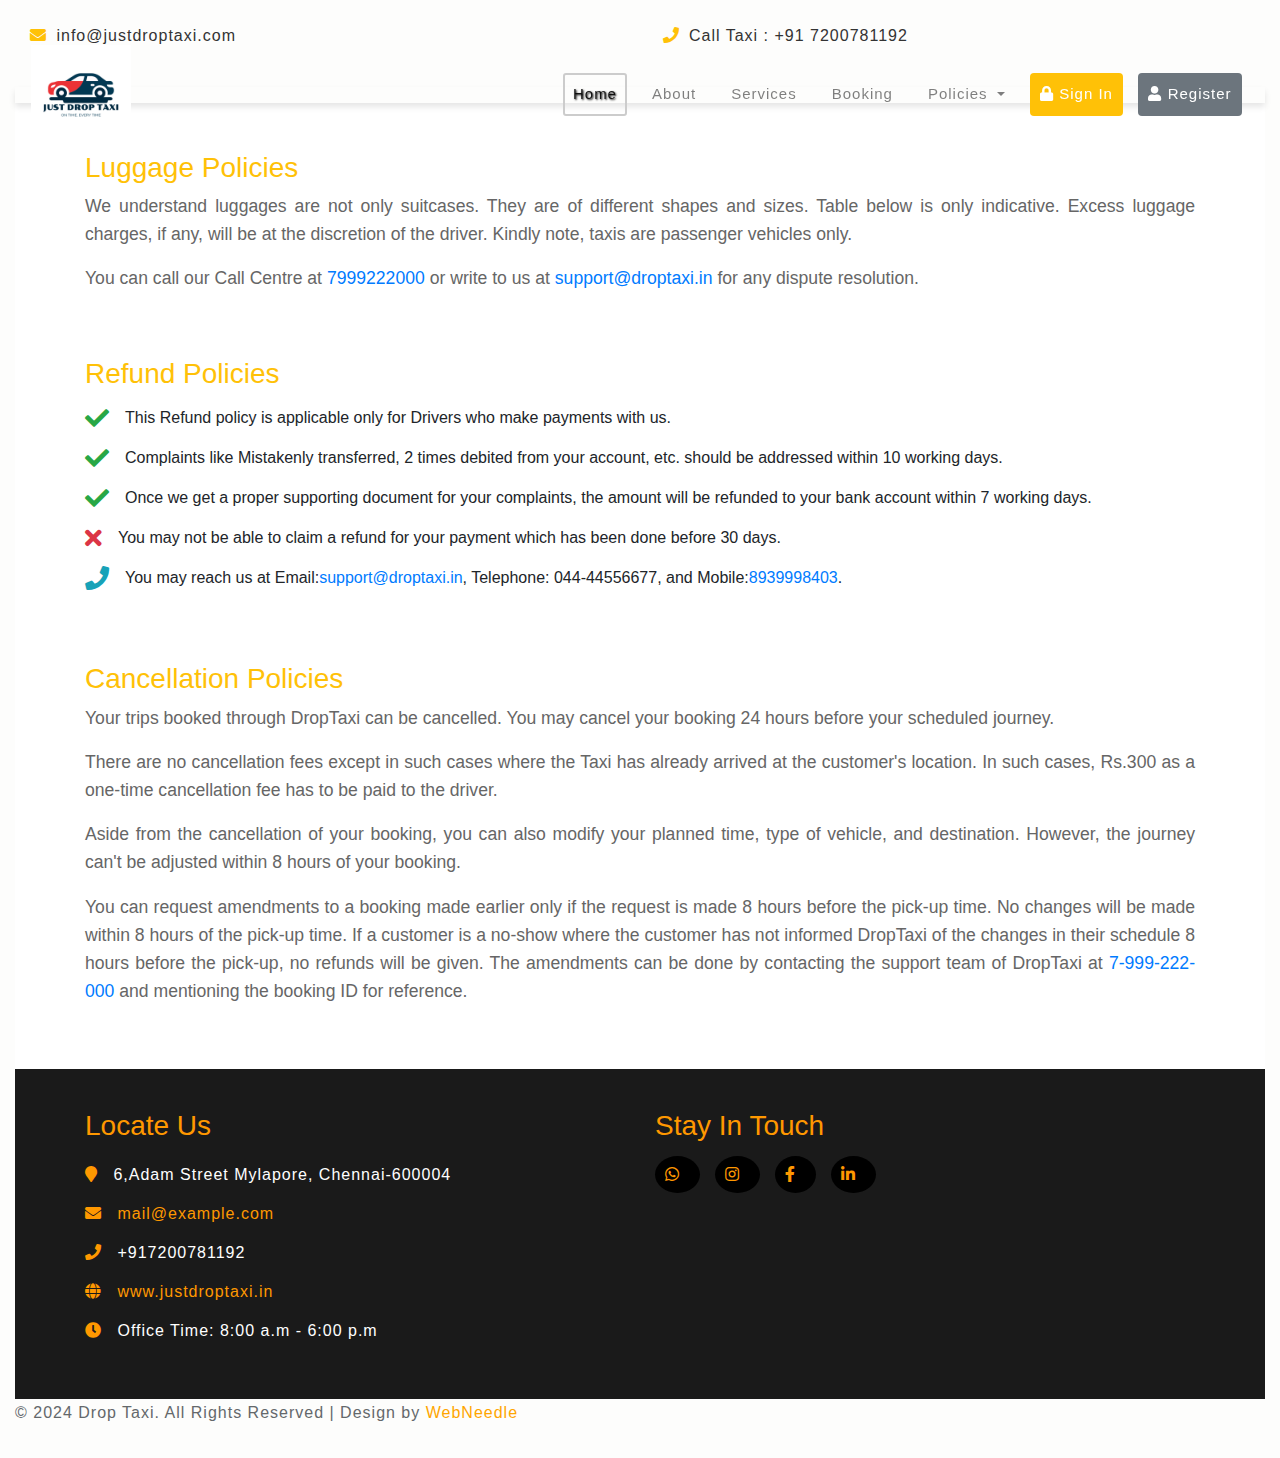
<file: policies.html>
<!DOCTYPE html>
<html lang="en">
<head>
    <title>Online Taxi Booking Service In South India | Best drop taxi in TamilNadu | Just Drop Taxi</title>
    
    <!-- Meta tag Keywords -->
    <meta name="viewport" content="width=device-width, initial-scale=1">
    <meta charset="utf-8">
    <meta name="keywords" content="Taxi Cab Responsive web template, Bootstrap Web Templates, Flat Web Templates, Android Compatible web template, 
    Smartphone Compatible web template, free webdesigns for Nokia, Samsung, LG, SonyEricsson, Motorola web design" />
    <script type="application/x-javascript">
        addEventListener("load", function () {
            setTimeout(hideURLbar, 0);
        }, false);

        function hideURLbar() {
            window.scrollTo(0, 1);
        }
    </script>
    <!--// Meta tag Keywords -->
    <!-- Favicon -->
    <link rel="icon" href="/images/favicon.ico" type="image/x-icon">

    <link rel="stylesheet" href="css/owl.carousel.css" type="text/css" media="all">
    <link rel="stylesheet" href="css/owl.theme.css" type="text/css" media="all">
    <!-- css files -->
    <link rel="stylesheet" href="css/bootstrap.css"> <!-- Bootstrap-Core-CSS -->
    <link rel="stylesheet" href="css/style.css" type="text/css" media="all" /> <!-- Style-CSS --> 
    <link rel="stylesheet" href="css/fontawesome-all.css"> <!-- Font-Awesome-Icons-CSS -->
    <link href="https://stackpath.bootstrapcdn.com/bootstrap/4.5.2/css/bootstrap.min.css" rel="stylesheet">
    <link rel="stylesheet" href="https://cdnjs.cloudflare.com/ajax/libs/font-awesome/5.15.3/css/all.min.css">

    <!-- //css files -->

    <!-- web-fonts -->
    <link href="//fonts.googleapis.com/css?family=Raleway:100,100i,200,200i,300,300i,400,400i,500,500i,600,600i,700,700i,800,800i,900,900i&amp;subset=latin-ext" rel="stylesheet">
    <!-- //web-fonts -->
    
</head>

<body>

<!--/banner-->
<div class="top-bar_sub_w3layouts container-fluid">
    <div class="row justify-content-between align-items-center ml-auto ">
        <div class="col-md-6 log-icons   ">
            <p class="py-2 mb-0"><i class="fas fa-envelope"></i> info@justdroptaxi.com</p>
        </div>
        <div class="col-md-6 log-icons ">
            <p class="py-2 mb-0"><i class="fas fa-phone"></i> Call Taxi : +91 7200781192</p>
        </div>
    </div>
</div>
<div class="container-fluid">
	<div class="row align-items-center">
		<div class="col-md-12">
			<nav class="navbar navbar-expand-lg navbar-light top-header sticky-top ms-auto">
				
				<a class="navbar-brand" href="index.html">
					<img src="/images/logo2.jpg" alt="Just Drop Taxi Logo" class="logo-img">
				</a>
				
				<button class="navbar-toggler ml-auto" type="button" data-toggle="collapse" data-target="#navbarSupportedContent" aria-controls="navbarSupportedContent"
					aria-expanded="false" aria-label="Toggle navigation">
					<span class="navbar-toggler-icon"></span>
				</button>
				
				<div class="collapse navbar-collapse" id="navbarSupportedContent">
					<ul class="navbar-nav ml-auto">
						<li class="nav-item active">
							<a class="nav-link ml-lg-0" href="index.html">Home
								<span class="sr-only">(current)</span>
							</a>
						</li>
						<li class="nav-item">
							<a class="nav-link" href="about.html">About</a>
						</li>
						<li class="nav-item">
							<a class="nav-link" href="services.html">Services</a>
						</li>
						<li class="nav-item">
							<a class="nav-link" href="booking.html">Booking</a>
						</li>
						<li class="nav-item dropdown">
							<a class="nav-link dropdown-toggle" href="#" id="navbarDropdown" role="button" data-toggle="dropdown" aria-haspopup="true"
								aria-expanded="false">
								Policies
							</a>
							<div class="dropdown-menu" aria-labelledby="navbarDropdown">
								<a class="dropdown-item text-center" href="policies.html">Luggage Policy</a>
								<a class="dropdown-item text-center" href="policies.html">Cancellation Policy</a>
								<a class="dropdown-item text-center" href="policies.html">Refund Policy</a>
							</div>
						</li>
						<li class="nav-item">
							<a href="#" class="nav-link button btn btn-warning text-white ml-2" data-toggle="modal" aria-pressed="false" data-target="#exampleModal">
								<i class="fas fa-lock"></i> Sign In</a>
						</li>
						<li class="nav-item">
							<a href="#" class="nav-link button btn btn-secondary text-white ml-2" data-toggle="modal" data-target="#exampleModal1">
								<i class="fas fa-user"></i> Register</a>
						</li>
					</ul>
				</div>
				
			</nav>
		</div>
	</div>
	<!-- //banner -->

<!-- Policies -->
<section class="policies py-5">
	<div class="container">
		<div class="row">
			<div class="col-md-12 mb-5">
				<h3 class="text-warning">Luggage Policies</h3>
				<p>We understand luggages are not only suitcases. They are of different shapes and sizes.
					Table below is only indicative. Excess luggage charges, if any, will be at the discretion of the driver.
					Kindly note, taxis are passenger vehicles only.</p>
				<p>You can call our Call Centre at <a href="tel:7999222000">7999222000</a> or write to us at <a href="mailto:support@droptaxi.in">support@droptaxi.in</a> for any dispute resolution.</p>
			</div>
			<div class="col-md-12 mb-5">
				<h3 class="text-warning">Refund Policies</h3>
				<ul class="list-unstyled">
					<li class="media py-2">
						<i class="fa fa-check mr-3 text-success"></i>
						This Refund policy is applicable only for Drivers who make payments with us.
					</li>
					<li class="media py-2">
						<i class="fa fa-check mr-3 text-success"></i>
						Complaints like Mistakenly transferred, 2 times debited from your account, etc. should be addressed within 10 working days.
					</li>
					<li class="media py-2">
						<i class="fa fa-check mr-3 text-success"></i>
						Once we get a proper supporting document for your complaints, the amount will be refunded to your bank account within 7 working days.
					</li>
					<li class="media py-2">
						<i class="fa fa-times mr-3 text-danger"></i>
						You may not be able to claim a refund for your payment which has been done before 30 days.
					</li>
					<li class="media py-2">
						<i class="fa fa-phone mr-3 text-info"></i>
						You may reach us at Email: <a href="mailto:support@droptaxi.in">support@droptaxi.in</a>, Telephone: 044-44556677, and Mobile: <a href="tel:8939998403">8939998403</a>.
					</li>
				</ul>
			</div>
			<div class="col-md-12">
				<h3 class="text-warning">Cancellation Policies</h3>
				<p>Your trips booked through DropTaxi can be cancelled. You may cancel your booking 24 hours before your scheduled journey.</p>
				<p>There are no cancellation fees except in such cases where the Taxi has already arrived at the customer's location. In such cases, Rs.300 as a one-time cancellation fee has to be paid to the driver.</p>
				<p>Aside from the cancellation of your booking, you can also modify your planned time, type of vehicle, and destination. However, the journey can't be adjusted within 8 hours of your booking.</p>
				<p>You can request amendments to a booking made earlier only if the request is made 8 hours before the pick-up time. No changes will be made within 8 hours of the pick-up time. If a customer is a no-show where the customer has not informed DropTaxi of the changes in their schedule 8 hours before the pick-up, no refunds will be given. The amendments can be done by contacting the support team of DropTaxi at <a href="tel:7999222000">7-999-222-000</a> and mentioning the booking ID for reference.</p>
			</div>
		</div>
	</div>
</section>

	

<!--footer-->
<footer class="footer">
    <div class="container">
        <div class="row">
            <div class="col-lg-6 col-sm-6 mb-lg-0 mb-5 footer-grid-agileits-w3ls1 text-left">
                <h3>Locate Us</h3>
                <ul class="w3ls-footer-bottom-list " style="color:aliceblue;">
                    <li><span class="fas fa-map-marker"></span> 6,Adam Street<span> Mylapore, Chennai-600004</span></li>
                    <li><span class="fas fa-envelope"></span> <a href="mailto:name@example.com">mail@example.com</a></li>
                    <li><span class="fas fa-phone"></span> +917200781192</li>
                    <li><span class="fas fa-globe"></span> <a href="#">www.justdroptaxi.in</a></li>
                    <li><span class="fas fa-clock"></span> Office Time: 8:00 a.m - 6:00 p.m</li>
                </ul>
            </div>
            <div class="col-lg-6 col-sm-6 subscribe-main footer-grid-agileits-w3ls text-left">
                <h3>Stay In Touch</h3>
                <div class="footer-social">
                    <ul>
                        <li><a class="whatsapp" href="#"><i class="fab fa-whatsapp"></i></a></li>
                        <li><a class="instagram" href="#"><i class="fab fa-instagram"></i></a></li>
                        <li><a class="facebook" href="#"><i class="fab fa-facebook-f"></i></a></li>
                        <li><a class="linkedin" href="#"><i class="fab fa-linkedin-in"></i></a></li>
                    </ul>
                </div>
            </div>
        </div>
    </div>
</footer>

		<!-- copyright -->
		<div class="footer-cpy text-center ">
			<div class="w3layouts-agile-copyrightbottom">
				<p>© 2024 Drop Taxi. All Rights Reserved | Design by
					<a href="https://www.facebook.com/profile.php?id=100092305959855">WebNeedle</a>
				</p>

			</div>
		</div>
		<!-- //copyright -->
	</div>
</footer>
<!-- //footer -->
			
<!-- login and register modal -->
<div class="modal fade" id="exampleModal" tabindex="-1" role="dialog" aria-labelledby="exampleModalLabel" aria-hidden="true">
	<div class="modal-dialog" role="document">
		<div class="modal-content">
			<div class="modal-header">
				<h5 class="modal-title" id="exampleModalLabel">Sign In to your account</h5>
				<button type="button" class="close" data-dismiss="modal" aria-label="Close">
					<span aria-hidden="true">&times;</span>
				</button>
			</div>
			<div class="modal-body">
				<form action="#" method="post">
					<div class="form-group">
						<label for="recipient-name" class="col-form-label">User Name</label>
						<input type="text" class="form-control" placeholder="User Name" name="Name" id="recipient-name" required="">
					</div>
					<div class="form-group">
						<label for="password" class="col-form-label">Password</label>
						<input type="password" class="form-control" placeholder="Password" name="Password" id="password" required="">
					</div>
					<div class="row sub-w3l my-3">
						<div class="col sub-agile">
							<input type="checkbox" id="brand1" value="">
							<label for="brand1" class="text-white">
								<span></span>Remember me?</label>
						</div>
						<div class="col forgot-w3l text-right">
							<a href="#" class="text-white">Forgot Password?</a>
						</div>
					</div>
					<div class="right-w3l">
						<input type="submit" class="form-control" value="Sign In">
					</div>
					<p class="text-center dont-do text-white mt-3">Don't have an account?
						<a href="#" data-toggle="modal" data-target="#exampleModal1" class="text-white">
							Register Now</a>
					</p>
				</form>
			</div>
		</div>
	</div>
</div>
<div class="modal fade" id="exampleModal1" tabindex="-1" role="dialog" aria-labelledby="exampleModalLabel1" aria-hidden="true">
	<div class="modal-dialog" role="document">
		<div class="modal-content">
			<div class="modal-header">
				<h5 class="modal-title" id="exampleModalLabel1">Register your account</h5>
				<button type="button" class="close" data-dismiss="modal" aria-label="Close">
					<span aria-hidden="true">&times;</span>
				</button>
			</div>
			<div class="modal-body">
				<form action="#" method="post">
					<div class="form-group">
						<label for="recipient-name" class="col-form-label">User Name</label>
						<input type="text" class="form-control" placeholder="User Name" name="Name" id="recipient-rname" required="">
					</div>
					<div class="form-group">
						<label for="recipient-email" class="col-form-label">Email</label>
						<input type="email" class="form-control" placeholder="Email" name="Email" id="recipient-email" required="">
					</div>
					<div class="form-group">
						<label for="password1" class="col-form-label">Password</label>
						<input type="password" class="form-control" placeholder="Password" name="Password" id="password1" required="">
					</div>
					<div class="form-group">
						<label for="password2" class="col-form-label">Confirm Password</label>
						<input type="password" class="form-control" placeholder="Confirm Password" name="Confirm Password" id="password2" required="">
					</div>
					<div class="sub-w3l">
						<div class="sub-agile">
							<input type="checkbox" id="brand2" value="">
							<label for="brand2" class="mb-3">
								<span></span>I Accept to the Terms & Conditions</label>
						</div>
					</div>
					<div class="right-w3l">
						<input type="submit" class="form-control" value="Register">
					</div>
				</form>
			</div>
		</div>
	</div>
</div>
<!-- //login and register modal -->

<!-- js-scripts -->		

	<!-- js -->
	<script type="text/javascript" src="js/jquery-2.1.4.min.js"></script>
	<script src="https://stackpath.bootstrapcdn.com/bootstrap/4.5.2/js/bootstrap.min.js"></script>
	<script type="text/javascript" src="js/bootstrap.js"></script> <!-- Necessary-JavaScript-File-For-Bootstrap --> 
	<!-- //js -->
	
	<!-- Time -->
	<script type="text/javascript" src="js/wickedpicker.js"></script>
	<script type="text/javascript">
		$('.timepicker').wickedpicker({
			twentyFour: false
		});
	</script>
	<!--// Time -->
	<!-- Calendar -->
	<script src="js/jquery-ui.js"></script>
	<script>
		$(function () {
			$("#datepicker,#datepicker1,#datepicker2,#datepicker3").datepicker();
		});
	</script>
	<!-- //Calendar -->
	
	<!-- carousel -->
	<script src="js/owl.carousel.js"></script>
	<script>
		$(document).ready(function () {
			$('.owl-carousel').owlCarousel({
				loop: true,
				margin: 10,
				responsiveClass: true,
				responsive: {
					0: {
						items: 1,
						nav: true
					},
					600: {
						items: 1,
						nav: false
					},
					900: {
						items: 2,
						nav: false
					},
					1000: {
						items: 3,
						nav: true,
						loop: false,
						margin: 20
					}
				}
			})
		})
	</script>
	<!-- //carousel -->

	<!--slider-->
	<script src="js/responsiveslides.min.js"></script>
	<script>
		$(function () {
			// Slideshow 1
			$("#slider1").responsiveSlides({
				auto: true,
				pager: true,
				nav: true,
				speed: 500,
				namespace: "centered-btns"
			});
		});
	</script>
	<!--//slider-->

	<!-- start-smoth-scrolling -->
	<script src="js/SmoothScroll.min.js"></script>
	<script type="text/javascript" src="js/move-top.js"></script>
	<script type="text/javascript" src="js/easing.js"></script>
	<script type="text/javascript">
		jQuery(document).ready(function($) {
			$(".scroll").click(function(event){		
				event.preventDefault();
				$('html,body').animate({scrollTop:$(this.hash).offset().top},1000);
			});
		});
	</script>
	<!-- here stars scrolling icon -->
	<script type="text/javascript">
		$(document).ready(function() {
			/*
				var defaults = {
				containerID: 'toTop', // fading element id
				containerHoverID: 'toTopHover', // fading element hover id
				scrollSpeed: 1200,
				easingType: 'linear' 
				};
			*/
								
			$().UItoTop({ easingType: 'easeOutQuart' });
								
			});
	</script>
	<!-- //here ends scrolling icon -->
	<!-- start-smoth-scrolling -->
	
<!-- //js-scripts -->

</body>
</html>
</file>
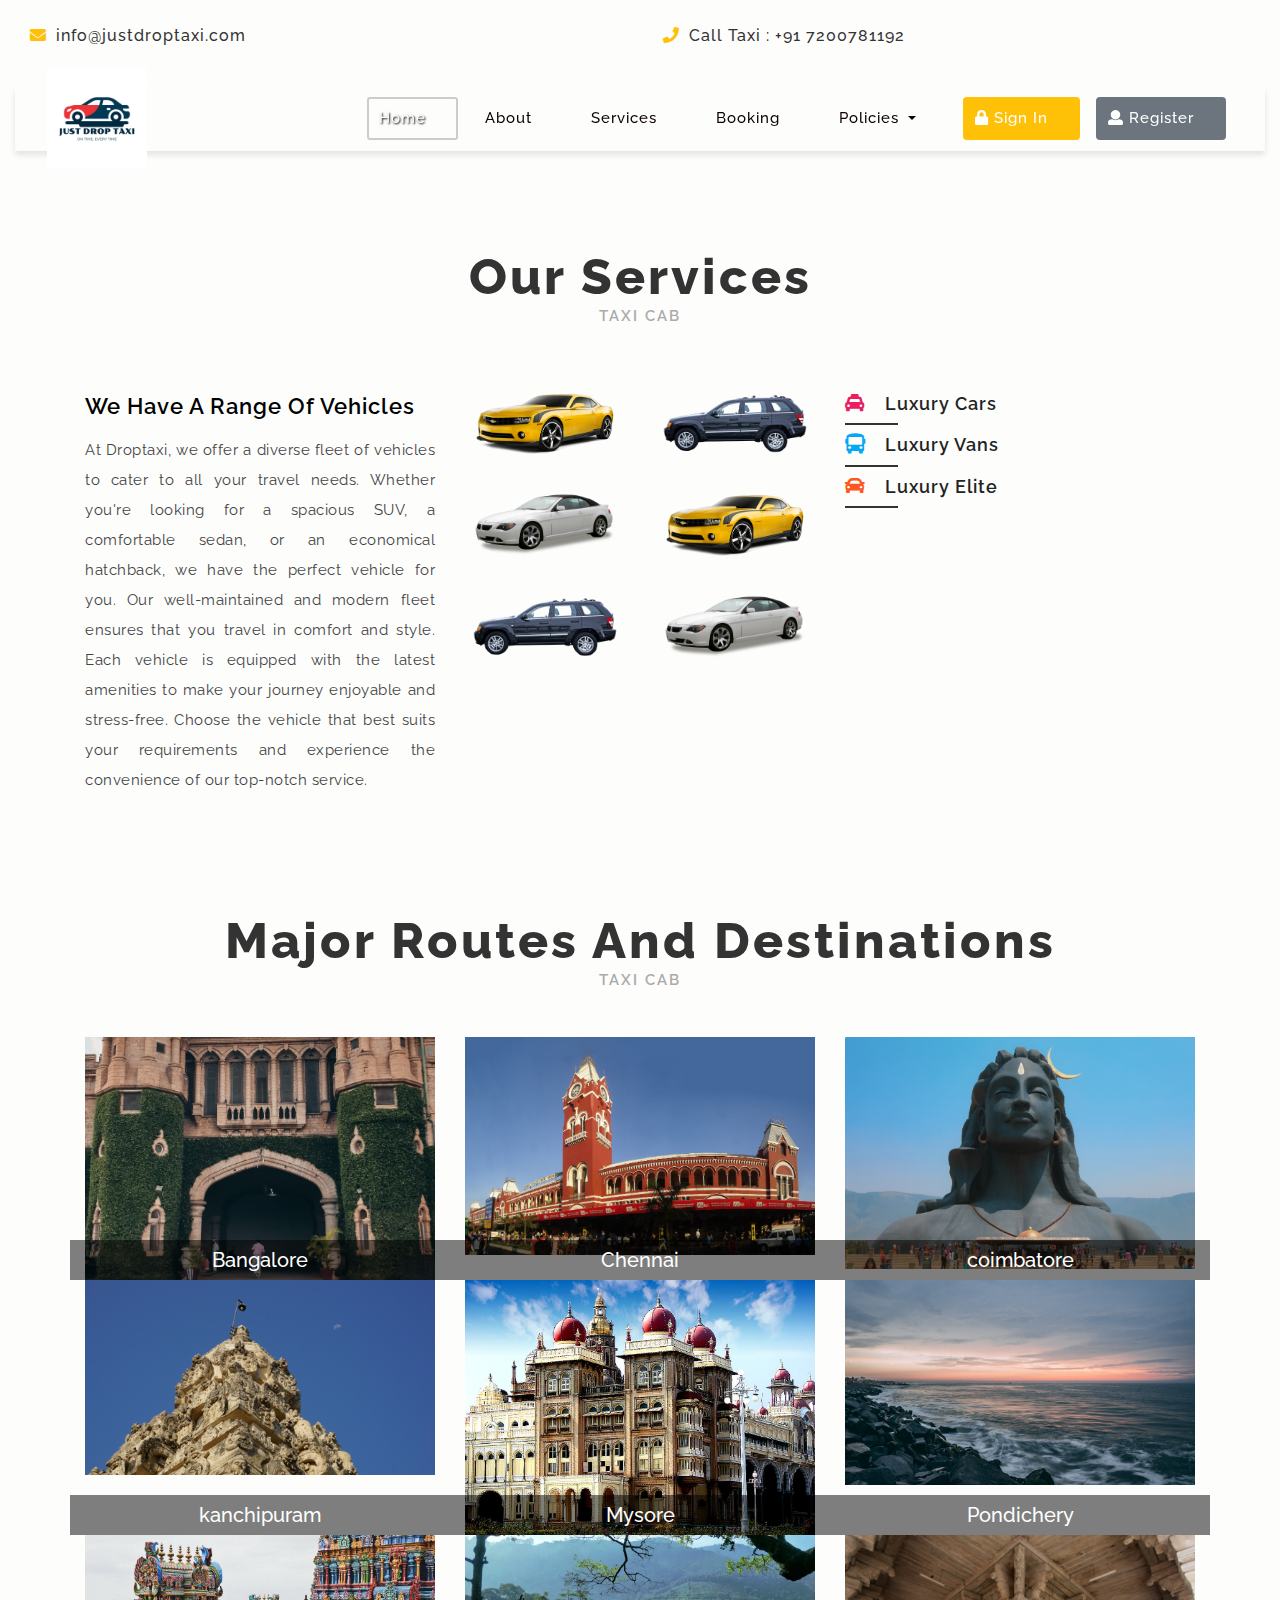
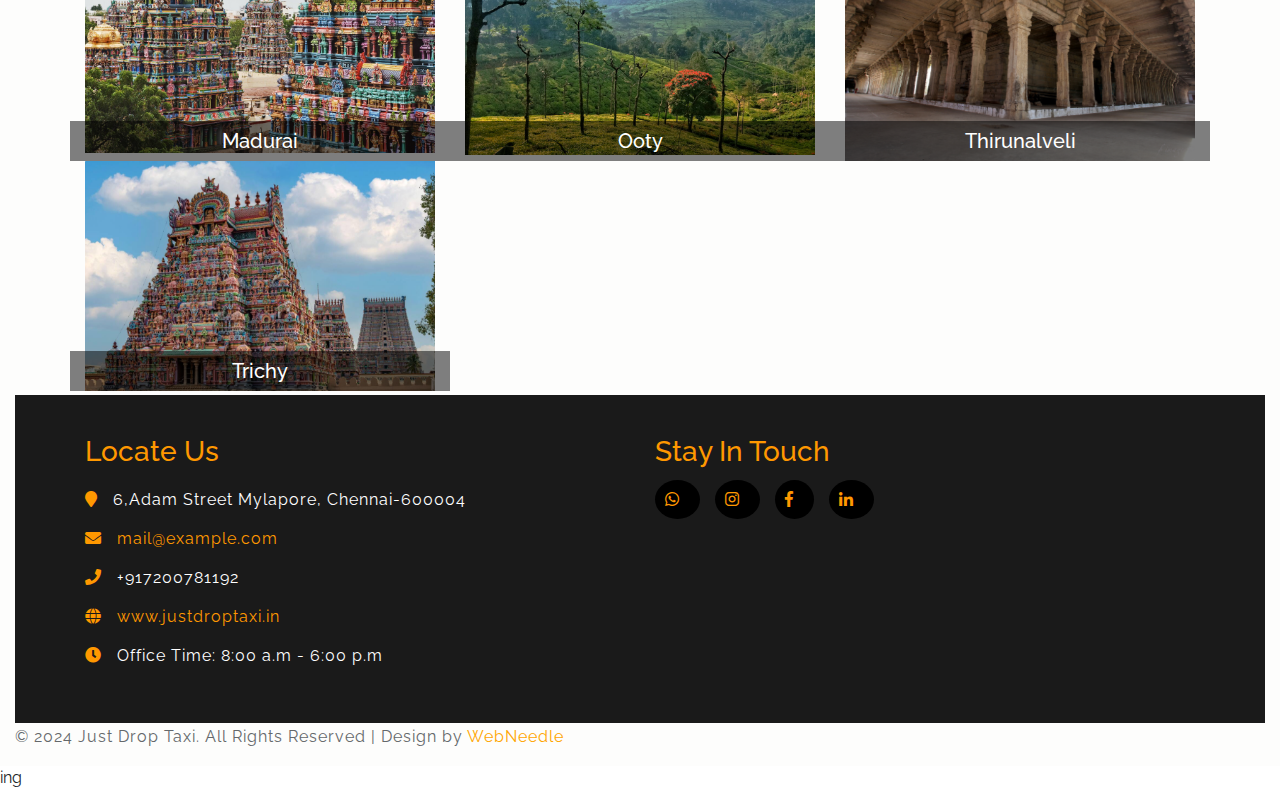
<file: services.html>
<!DOCTYPE html>
<html lang="en">
<head>
    <title>Online Taxi Booking Service In South India | Best drop taxi in TamilNadu | Just Drop Taxi</title>
    
    <!-- Meta tag Keywords -->
    <meta name="viewport" content="width=device-width, initial-scale=1">
    <meta charset="utf-8">
    <meta name="keywords" content="Taxi Cab Responsive web template, Bootstrap Web Templates, Flat Web Templates, Android Compatible web template, 
    Smartphone Compatible web template, free webdesigns for Nokia, Samsung, LG, SonyEricsson, Motorola web design" />
    <script type="application/x-javascript">
        addEventListener("load", function () {
            setTimeout(hideURLbar, 0);
        }, false);

        function hideURLbar() {
            window.scrollTo(0, 1);
        }
    </script>
    <!--// Meta tag Keywords -->
    <!-- Favicon -->
    <link rel="icon" href="/images/favicon.ico" type="image/x-icon">

    <link rel="stylesheet" href="css/owl.carousel.css" type="text/css" media="all">
    <link rel="stylesheet" href="css/owl.theme.css" type="text/css" media="all">
    <!-- css files -->
    <link rel="stylesheet" href="css/bootstrap.css"> <!-- Bootstrap-Core-CSS -->
    <link rel="stylesheet" href="css/style.css" type="text/css" media="all" /> <!-- Style-CSS --> 
    <link rel="stylesheet" href="css/fontawesome-all.css"> <!-- Font-Awesome-Icons-CSS -->
    <!-- //css files -->

    <!-- web-fonts -->
    <link href="//fonts.googleapis.com/css?family=Raleway:100,100i,200,200i,300,300i,400,400i,500,500i,600,600i,700,700i,800,800i,900,900i&amp;subset=latin-ext" rel="stylesheet">
    <!-- //web-fonts -->
    
</head>

<body>

<!--/banner-->
<div class="top-bar_sub_w3layouts container-fluid">
    <div class="row justify-content-between align-items-center ml-auto ">
        <div class="col-md-6 log-icons   ">
            <p class="py-2 mb-0"><i class="fas fa-envelope"></i> info@justdroptaxi.com</p>
        </div>
        <div class="col-md-6 log-icons ">
            <p class="py-2 mb-0"><i class="fas fa-phone"></i> Call Taxi : +91 7200781192</p>
        </div>
    </div>
</div>
<div class="container-fluid">
	<div class="row align-items-center">
		<div class="col-md-12">
			<nav class="navbar navbar-expand-lg navbar-light top-header sticky-top ms-auto">
				
				<a class="navbar-brand" href="index.html">
					<img src="/images/logo2.jpg" alt="Just Drop Taxi Logo" class="logo-img">
				</a>
				
				<button class="navbar-toggler ml-auto" type="button" data-toggle="collapse" data-target="#navbarSupportedContent" aria-controls="navbarSupportedContent"
					aria-expanded="false" aria-label="Toggle navigation">
					<span class="navbar-toggler-icon"></span>
				</button>
				
				<div class="collapse navbar-collapse" id="navbarSupportedContent">
					<ul class="navbar-nav ml-auto">
						<li class="nav-item active">
							<a class="nav-link ml-lg-0" href="index.html">Home
								<span class="sr-only">(current)</span>
							</a>
						</li>
						<li class="nav-item">
							<a class="nav-link" href="about.html">About</a>
						</li>
						<li class="nav-item">
							<a class="nav-link" href="services.html">Services</a>
						</li>
						<li class="nav-item">
							<a class="nav-link" href="booking.html">Booking</a>
						</li>
						<li class="nav-item dropdown">
							<a class="nav-link dropdown-toggle" href="policies.html" id="navbarDropdown" role="button" data-toggle="dropdown" aria-haspopup="true"
								aria-expanded="false">
								Policies
							</a>
							<div class="dropdown-menu" aria-labelledby="navbarDropdown">
								<a class="dropdown-item text-center" href="policies.html">Luggage Policy</a>
								<a class="dropdown-item text-center" href="policies.html">Cancellation Policy</a>
								<a class="dropdown-item text-center" href="policies.html">Refund Policy</a>
							</div>
						</li>
						<li class="nav-item">
							<a href="#" class="nav-link button btn btn-warning text-white ml-2" data-toggle="modal" aria-pressed="false" data-target="#exampleModal">
								<i class="fas fa-lock"></i> Sign In</a>
						</li>
						<li class="nav-item">
							<a href="#" class="nav-link button btn btn-secondary text-white ml-2" data-toggle="modal" data-target="#exampleModal1">
								<i class="fas fa-user"></i> Register</a>
						</li>
					</ul>
				</div>
				
			</nav>
		</div>
	</div>
	<!-- //banner -->

<!-- services -->
<section class="services py-5">
	<div class="container py-lg-5">
		<h1 class="heading text-capitalize text-center">Our Services</h1>
		<h5 class="heading mb-5 text-center">Taxi Cab</h5>
		<div class="row service-grids">
			<div class="col-lg-4">
				<h3 class="text-capitalize mb-3">We have a range of vehicles</h3>
				<p class="mb-3" style="text-align: justify;">At Droptaxi, we offer a diverse fleet of vehicles to cater to all your travel needs. Whether you're looking for a spacious SUV, a comfortable sedan, or an economical hatchback, we have the perfect vehicle for you. Our well-maintained and modern fleet ensures that you travel in comfort and style. Each vehicle is equipped with the latest amenities to make your journey enjoyable and stress-free. Choose the vehicle that best suits your requirements and experience the convenience of our top-notch service.</p>
			</div>
			<div class="col-lg-2 col-6">
				<img src="images/1.png" alt="" class="img-fluid" />
				<img src="images/2.png" alt="" class="img-fluid" />
				<img src="images/3.png" alt="" class="img-fluid" />
			</div>
			<div class="col-lg-2 col-6">
				<img src="images/3.png" alt="" class="img-fluid" />
				<img src="images/1.png" alt="" class="img-fluid" />
				<img src="images/2.png" alt="" class="img-fluid" />
			</div>
			<div class="col-lg-4">
				<h4 class="text-capitalize"><i class="fas fa-taxi clr1"></i>Luxury Cars</h4>
				
				<h4 class="text-capitalize"><i class="fas fa-bus clr2"></i>Luxury Vans</h4>
				
				<h4 class="text-capitalize"><i class="fas fa-car clr3"></i>Luxury Elite</h4>
				
			</div>
		</div>
	</div>
</section>
<!-- //services -->
<div class="container py-1">
	<h1 class="heading text-capitalize text-center">Major Routes and Destinations</h1>
	<h5 class="heading mb-5 text-center">Taxi Cab</h5>
    
    <div class="row">
        <div class="col-md-4 gallery-item">
            <img src="/images/bangalore.png" alt="Destination 1">
            <div class="caption">
                <h5>Bangalore</h5>
                
            </div>
        </div>
        <div class="col-md-4 gallery-item">
            <img src="/images/chennai.png" alt="Destination 2">
            <div class="caption">
                <h5>Chennai</h5>
                
            </div>
        </div>
        <div class="col-md-4 gallery-item">
            <img src="/images/coimbatore.png" alt="Destination 3">
            <div class="caption">
                <h5>coimbatore</h5>
                
            </div>
        </div>
        <div class="col-md-4 gallery-item">
            <img src="/images/kanchipuram.png" alt="Destination 4">
            <div class="caption">
                <h5>kanchipuram</h5>
                
            </div>
        </div>
        <div class="col-md-4 gallery-item">
            <img src="/images/mysore.png" alt="Destination 5">
            <div class="caption">
                <h5>Mysore</h5>
                
            </div>
        </div>
        <div class="col-md-4 gallery-item">
            <img src="/images/pondichery.png" alt="Destination 6">
            <div class="caption">
                <h5>Pondichery</h5>
                
            </div>
        </div>
        <div class="col-md-4 gallery-item">
            <img src="/images/madurai.png" alt="Destination 6">
            <div class="caption">
                <h5>Madurai</h5>
                
            </div>
        </div>
        <div class="col-md-4 gallery-item">
            <img src="/images/ooty.png" alt="Destination 6">
            <div class="caption">
                <h5>Ooty</h5>
                
            </div>
        </div>
        <div class="col-md-4 gallery-item">
            <img src="/images/thitunalveli.png" alt="Destination 6">
            <div class="caption">
                <h5>Thirunalveli</h5>
                
            </div>
        </div>
        <div class="col-md-4 gallery-item">
            <img src="/images/Trichy.png" alt="Destination 6">
            <div class="caption">
                <h5>Trichy</h5>
                
            </div>
        </div>
    </div>
</div>




	

<!--footer-->
<footer class="footer">
    <div class="container">
        <div class="row">
            <div class="col-lg-6 col-sm-6 mb-lg-0 mb-5 footer-grid-agileits-w3ls1 text-left">
                <h3>Locate Us</h3>
                <ul class="w3ls-footer-bottom-list " style="color:aliceblue;">
                    <li><span class="fas fa-map-marker"></span> 6,Adam Street<span> Mylapore, Chennai-600004</span></li>
                    <li><span class="fas fa-envelope"></span> <a href="mailto:name@example.com">mail@example.com</a></li>
                    <li><span class="fas fa-phone"></span> +917200781192</li>
                    <li><span class="fas fa-globe"></span> <a href="#">www.justdroptaxi.in</a></li>
                    <li><span class="fas fa-clock"></span> Office Time: 8:00 a.m - 6:00 p.m</li>
                </ul>
            </div>
            <div class="col-lg-6 col-sm-6 subscribe-main footer-grid-agileits-w3ls text-left">
                <h3>Stay In Touch</h3>
                <div class="footer-social">
                    <ul>
                        <li><a class="whatsapp" href="#"><i class="fab fa-whatsapp"></i></a></li>
                        <li><a class="instagram" href="#"><i class="fab fa-instagram"></i></a></li>
                        <li><a class="facebook" href="#"><i class="fab fa-facebook-f"></i></a></li>
                        <li><a class="linkedin" href="#"><i class="fab fa-linkedin-in"></i></a></li>
                    </ul>
                </div>
            </div>
        </div>
    </div>
</footer>

		<!-- copyright -->
		<div class="footer-cpy text-center ">
			<div class="w3layouts-agile-copyrightbottom">
				<p>© 2024 Just Drop Taxi. All Rights Reserved | Design by
					<a href="https://www.facebook.com/profile.php?id=100092305959855">WebNeedle</a>
				</p>

			</div>
		</div>
		<!-- //copyright -->
	</div>ing
</footer>
<!-- //footer -->
			
<!-- login and register modal -->
<div class="modal fade" id="exampleModal" tabindex="-1" role="dialog" aria-labelledby="exampleModalLabel" aria-hidden="true">
	<div class="modal-dialog" role="document">
		<div class="modal-content">
			<div class="modal-header">
				<h5 class="modal-title" id="exampleModalLabel">Sign In to your account</h5>
				<button type="button" class="close" data-dismiss="modal" aria-label="Close">
					<span aria-hidden="true">&times;</span>
				</button>
			</div>
			<div class="modal-body">
				<form action="#" method="post">
					<div class="form-group">
						<label for="recipient-name" class="col-form-label">User Name</label>
						<input type="text" class="form-control" placeholder="User Name" name="Name" id="recipient-name" required="">
					</div>
					<div class="form-group">
						<label for="password" class="col-form-label">Password</label>
						<input type="password" class="form-control" placeholder="Password" name="Password" id="password" required="">
					</div>
					<div class="row sub-w3l my-3">
						<div class="col sub-agile">
							<input type="checkbox" id="brand1" value="">
							<label for="brand1" class="text-white">
								<span></span>Remember me?</label>
						</div>
						<div class="col forgot-w3l text-right">
							<a href="#" class="text-white">Forgot Password?</a>
						</div>
					</div>
					<div class="right-w3l">
						<input type="submit" class="form-control" value="Sign In">
					</div>
					<p class="text-center dont-do text-white mt-3">Don't have an account?
						<a href="#" data-toggle="modal" data-target="#exampleModal1" class="text-white">
							Register Now</a>
					</p>
				</form>
			</div>
		</div>
	</div>
</div>
<div class="modal fade" id="exampleModal1" tabindex="-1" role="dialog" aria-labelledby="exampleModalLabel1" aria-hidden="true">
	<div class="modal-dialog" role="document">
		<div class="modal-content">
			<div class="modal-header">
				<h5 class="modal-title" id="exampleModalLabel1">Register your account</h5>
				<button type="button" class="close" data-dismiss="modal" aria-label="Close">
					<span aria-hidden="true">&times;</span>
				</button>
			</div>
			<div class="modal-body">
				<form action="#" method="post">
					<div class="form-group">
						<label for="recipient-name" class="col-form-label">User Name</label>
						<input type="text" class="form-control" placeholder="User Name" name="Name" id="recipient-rname" required="">
					</div>
					<div class="form-group">
						<label for="recipient-email" class="col-form-label">Email</label>
						<input type="email" class="form-control" placeholder="Email" name="Email" id="recipient-email" required="">
					</div>
					<div class="form-group">
						<label for="password1" class="col-form-label">Password</label>
						<input type="password" class="form-control" placeholder="Password" name="Password" id="password1" required="">
					</div>
					<div class="form-group">
						<label for="password2" class="col-form-label">Confirm Password</label>
						<input type="password" class="form-control" placeholder="Confirm Password" name="Confirm Password" id="password2" required="">
					</div>
					<div class="sub-w3l">
						<div class="sub-agile">
							<input type="checkbox" id="brand2" value="">
							<label for="brand2" class="mb-3">
								<span></span>I Accept to the Terms & Conditions</label>
						</div>
					</div>
					<div class="right-w3l">
						<input type="submit" class="form-control" value="Register">
					</div>
				</form>
			</div>
		</div>
	</div>
</div>
<!-- //login and register modal -->

<!-- js-scripts -->		

	<!-- js -->
	<script type="text/javascript" src="js/jquery-2.1.4.min.js"></script>
	<script type="text/javascript" src="js/bootstrap.js"></script> <!-- Necessary-JavaScript-File-For-Bootstrap --> 
	<!-- //js -->
	
	<!-- stats -->
	<script src="js/jquery.waypoints.min.js"></script>
	<script src="js/jquery.countup.js"></script>
	<script>
		$('.counter').countUp();
	</script>
	<!-- //stats -->

	<!-- carousel -->
	<script src="js/owl.carousel.js"></script>
	<script>
		$(document).ready(function () {
			$('.owl-carousel').owlCarousel({
				loop: true,
				margin: 10,
				responsiveClass: true,
				responsive: {
					0: {
						items: 1,
						nav: true
					},
					600: {
						items: 1,
						nav: false
					},
					900: {
						items: 2,
						nav: false
					},
					1000: {
						items: 3,
						nav: true,
						loop: false,
						margin: 20
					}
				}
			})
		})
	</script>
	<!-- //carousel -->

	<!--slider-->
	<script src="js/responsiveslides.min.js"></script>
	<script>
		$(function () {
			// Slideshow 1
			$("#slider1").responsiveSlides({
				auto: true,
				pager: true,
				nav: true,
				speed: 500,
				namespace: "centered-btns"
			});
		});
	</script>
	<!--//slider-->

	<!-- start-smoth-scrolling -->
	<script src="js/SmoothScroll.min.js"></script>
	<script type="text/javascript" src="js/move-top.js"></script>
	<script type="text/javascript" src="js/easing.js"></script>
	<script type="text/javascript">
		jQuery(document).ready(function($) {
			$(".scroll").click(function(event){		
				event.preventDefault();
				$('html,body').animate({scrollTop:$(this.hash).offset().top},1000);
			});
		});
	</script>
	<!-- here stars scrolling icon -->
	<script type="text/javascript">
		$(document).ready(function() {
			/*
				var defaults = {
				containerID: 'toTop', // fading element id
				containerHoverID: 'toTopHover', // fading element hover id
				scrollSpeed: 1200,
				easingType: 'linear' 
				};
			*/
								
			$().UItoTop({ easingType: 'easeOutQuart' });
								
			});
	</script>
	
    
    <script 
      type="text/javascript"
      src="https://d3mkw6s8thqya7.cloudfront.net/integration-plugin.js"
      id="aisensy-wa-widget"
      widget-id="eKo1hK"
    >
    </script>
	
	
	<!-- //here ends scrolling icon -->
	<!-- start-smoth-scrolling -->
	
<!-- //js-scripts -->

</body>
</html>
</file>
<file: css/style.css>
body{
	padding:0;
	margin:0;
	background:#fff;
	position:relative;
	font-family: 'Raleway', sans-serif;
}
body a{
    transition:0.5s all;
	-webkit-transition:0.5s all;
	-moz-transition:0.5s all;
	-o-transition:0.5s all;
	-ms-transition:0.5s all;
}
a:hover{
	text-decoration:none;
}
input[type="button"],input[type="submit"],.contact-form input[type="submit"]{
	transition:0.5s all;
	-webkit-transition:0.5s all;
	-moz-transition:0.5s all;
	-o-transition:0.5s all;
	-ms-transition:0.5s all;
}
h1,h2,h3,h4,h5,h6{
	margin:0;	
}	
p{
	margin:0;
}
ul{
	margin:0;
	padding:0;
}
label{
	margin:0;
}
img{
	width:100%;
}


/*--/header --*/
/*-- top-bar-w3-agile --*/

.header {
	position: relative;
}

.header-nav {
	position: relative;
}

.top-bar {
	position: absolute;
	z-index: 999;
	width: 95%;
	top: 4%;
	left: 3%;
}

/*--top-bar_sub_w3layouts --*/

.top-bar_sub_w3layouts {
	background: #fff;
    padding: 0.3em 2em;
	position: relative;
}

.top-bar_sub_w3layouts h6 {
	text-align: center;
	color: #fff;
	font-size: 0.8em;
	font-weight: 600;
	letter-spacing: 2px;
	float: left;
}

.log {
	float: right;
	margin-top: 5px;
}

.top-bar_sub_w3layouts h6 a {
	color: #fff;
	text-decoration: none;
	padding: 8px 16px;
	letter-spacing: 1px;
	font-size: 13px;
	background: #01cd74;
	display: inline-block;
	border: 2px solid transparent;
	font-weight: bold;
}

.log h5 {
	display: inline-block;
	color: #a0a1a5;
	font-size: 0.9em;
	font-weight: 500;
	letter-spacing: 1px;
}

.log .fa-user.fa-w-16 {
	color: #fff;
	margin: 0 4px;
}

a.sign {
	color: #a0a1a5;
	font-size: 1em;
	letter-spacing: 1px;
}
.top-forms span{
    font-size: 0.9em;
    color: #707173;
	letter-spacing: 1px;
}
.top-forms span a {
    color: #555;
    border: 1px dotted;
    padding: 10px 20px;
	border-radius: 3px;
    font-weight: 500;
}
.top-forms span a:hover {
    background: #ffc107;
    border: 1px dotted #fff;
    color: #fff;
}
.top-forms span a:hover i {
    color: #fff;
}
.top-forms a i{
	color: #ffc107;
}
.social_list1 li {
	display: inline-block;
}

ul.social_list1 li a {
    color: #fff;
    font-size: 0.9em;
    width: 30px;
    height: 30px;
    border-radius: 50%;
    display: block;
    line-height: 29px;
	text-align: center;
	transition: 0.5s all;
	-webkit-transition: 0.5s all;
	-moz-transition: 0.5s all;
	-o-transition: 0.5s all;
	-ms-transition: 0.5s all;
}
ul.social_list1 li a:hover{
	opacity: 0.8;
	transform: rotateX(360deg);
    -webkit-transform: rotateX(360deg);
    -moz-transform: rotateX(360deg);
    -o-transform: rotateX(360deg);
    -ms-transform: rotateX(360deg);
    transition: transform 2s;
}
.facebook1 {
	background: #3b5998;
}

.twitter2 {
	background: #1da1f2;
}

.dribble3 {
	background: #ea4c89;
}
.pin {
	background: #BD081C;
}
a.navbar-brand {
	font-size: 2em;
	font-weight: 800;
	text-shadow: 0 1px 2px rgba(0, 0, 0, 0.37);
	color: #3d3e48;
     letter-spacing: 2px;
	text-transform: uppercase;
}
.logo i {
    color: #ffc107;
    text-shadow: none;
}
.log-icons li {
    display: inline-block;
}
.log-icons p {
    font-size: 16px;
    letter-spacing: 1px;
	color: #333;
    font-weight: 500;
}
.log-icons p i {
    color: #ffc107;
    margin-right: 4px;
}
/*-- top-bar_sub_w3layouts --*/
/*-- header --*//* Minimize distance between logo and toggle button */
.navbar-toggler {
    margin-left: 0;
    padding: 0.25rem 0.75rem;
}
.navbar {
	padding-top: 0.2rem;
	padding-bottom: 0.2rem;
}
.navbar-brand .logo-img {
	height: 100px; /* Adjust the height as needed */
	padding: 0;
}
.navbar-nav .nav-item .nav-link {
	padding-top: 0.5rem;
	padding-bottom: 0.5rem;
}


/* Adjust logo size for mobile view */
@media (max-width: 767.98px) {
    .logo-img {
        height: 70px; /* Adjust size as needed */
    }
    
    .navbar-toggler {
        margin-left: auto;
        margin-right: 30px;
    }

    .navbar-nav {
        background-color: #000; /* Change background color */
    }

    .navbar-nav .nav-item .nav-link {
        color: #fff; /* Ensure text is readable on dark background */
    }

    .dropdown-menu {
        background-color: #000; /* Change background color of dropdown */
        color: #fff; /* Ensure text is readable on dark background */
    }

    .dropdown-menu .dropdown-item {
        color: #fff; /* Ensure text is readable on dark background */
    }

    .dropdown-menu .dropdown-item:hover {
        background-color: #444; /* Add hover effect */
    }
}

/* Ensure the navbar stays sticky */
.navbar.sticky-top {
	position: sticky;
    top: 0;
    height: 10px;
    z-index: 1020;
    margin-top: 3;
    background-color: #fff; /* Add background color to navbar */
    box-shadow: 0px 4px 6px rgba(0, 0, 0, 0.1); /* Add shadow for better visibility */
}



h3.logo a.navbar-brand {
	font-size: 3em;
	letter-spacing: 2px;
	text-shadow: 2px 2px 3px rgba(0, 0, 0, 0.36);
	color: #fff;
	margin: 0;
	font-weight: 700;
}

h3.logo a.navbar-brand i {
	color: #ffc107;
}

.top-header {
	background: none !important;
	position: absolute;
	width: 100%;
	z-index: 9;
	padding: 2em 2em;
}

.navbar-light .navbar-nav .nav-link,
.dropdown-item {
	color: #0d0101;
	font-size: 15px;
	letter-spacing: 1px;
	margin: 0em 0.5em;
	padding: 8px 30px;
	font-weight: 500;
	border: 2px solid transparent;
	padding-left: 10px;
	
}

.dropdown-item {
	margin: 0 !important;
	color: #333;
	text-shadow: 1px 1px 2px rgba(0, 0, 0, 0.12);
}

.dropdown-menu {
	background-color: rgb(255, 255, 255);
}

.dropdown-item.active,
.dropdown-item:active {
	color: #000;
	text-decoration: none;
	background-color: #ffffff;
}

.dropdown-item:hover,
.dropdown-item:focus {
	color: #16181b;
	text-decoration: none;
	background-color: #eef0f3;
}

.navbar-light .navbar-nav .show>.nav-link,
.navbar-light .navbar-nav .active>.nav-link,
.navbar-light .navbar-nav .nav-link.show,
.navbar-light .navbar-nav .nav-link.active,
.navbar-light .navbar-nav .nav-link:hover {
	color: #ffffff;
	text-shadow: 1px 1px 2px #000000;
	border: 2px solid #ccc;
	border-radius: 3px;
}

.dropdown-menu {
	padding: 0;
}

.btn-outline-success:not(:disabled):not(.disabled):active,
.btn-outline-success:not(:disabled):not(.disabled).active,
.show>.btn-outline-success.dropdown-toggle {
	color: #fff;
	background-color: #03cce6;
	border-color: transparent;
}

.btn-outline-success:focus,
.btn-outline-success.focus {
	box-shadow: 0 0 0 0.2rem rgba(40, 167, 69, 0);
}

.btn-outline-success:not(:disabled):not(.disabled):active:focus,
.btn-outline-success:not(:disabled):not(.disabled).active:focus,
.show>.btn-outline-success.dropdown-toggle:focus {
	box-shadow: 0 0 0 0.2rem rgba(40, 167, 69, 0);
}

.form-control:focus {
	box-shadow: none;
}
.log-icons {
    text-align: right;
}
.logo {
    text-align: center;
}
.top-forms {
    text-align: left;
}
@media (max-width: 767.98px) {
    .services-bottom {
        padding-top: 80px; /* Adjust for smaller screens if needed */
    }
}
/*-- //header --*/



/* login and register modal */

.modal-content {
	position: relative;
	display: -webkit-box;
	display: -ms-flexbox;
	display: flex;
	-webkit-box-orient: vertical;
	-webkit-box-direction: normal;
	-ms-flex-direction: column;
	flex-direction: column;
	width: 100%;
	pointer-events: auto;
	background: url(../images/taxi1.jpg) no-repeat center #fff;
	background-size: cover;
	border: 6px solid #fff;
	border-radius: 0rem;
	outline: 0;
	color: #fff;
}

.form-control {
    letter-spacing: 1px;
    padding: 0.5rem 0.75rem;
}

.right-w3l input[type="submit"] {
	background: #ffc107;
	border: none;
	color: #fff;
	font-size: 14px;
	text-transform: uppercase;
	font-weight: 600;
     letter-spacing: 2px;
    padding: 12px;
	cursor: pointer;
}
.right-w3l input[type="submit"]:hover {
	background: #daa608;
}

.col-form-label {
	text-transform: uppercase;
	font-weight: 600;
	color: #fff;
	font-size: 13px;
    letter-spacing: 2px;
}
.modal-title {
    text-transform: uppercase;
    letter-spacing: 1px;
    font-weight: 600;
}
.modal-header {
    background: #ffc107;
	color: #fff;
	border: none;
    padding: 1.5rem;
}

.modal-body {
	position: relative;
	-webkit-box-flex: 1;
	-ms-flex: 1 1 auto;
	flex: 1 1 auto;
	padding: 2rem;
	background: rgba(0, 0, 0, 0.46);
}
.modal-body p {
    margin: 0;
    letter-spacing: 1px;
    font-size: 15px;
}
label{
    letter-spacing: 1px;
    font-size: 15px;
}
.forgot-w3l{
    letter-spacing: 1px;
    font-size: 15px;
}

/* //modal */


/*-- /banner --*/

.banner-form {
	width: 90%;
	margin: 0 auto;
}

.rslides {
	position: relative;
	list-style: none;
	overflow: hidden;
	width: 100%;
	padding: 0;
}

.rslides li {
	-webkit-backface-visibility: hidden;
	position: absolute;
	display: none;
	width: 100%;
	left: 0;
	top: 0;
}

.rslides li:first-child {
	position: relative;
	display: block;
	float: left;
}

.rslides img {
	display: block;
	height: auto;
	width: 100%;
	border: 0;
}

.rslides {
	margin: 0 auto;
}

.rslides_container {
	position: relative;
	width: 100%;
}

.centered-btns_nav {
	z-index: 3;
	position: absolute;
	-webkit-tap-highlight-color: rgba(0, 0, 0, 0);
	top: 50%;
	left: 0;
	opacity: 0.7;
	text-indent: -9999px;
	overflow: hidden;
	text-decoration: none;
	height: 61px;
	width: 38px;
	background: transparent url(../images/arrows.png) no-repeat left 50%;
	margin-top: -45px;
}

.centered-btns_nav:active {
	opacity: 1.0;
}

.centered-btns_nav.next {
	left: auto;
	background-position: right top;
	right: 0;
}

.transparent-btns_nav {
	z-index: 3;
	position: absolute;
	-webkit-tap-highlight-color: rgba(0, 0, 0, 0);
	top: 0;
	left: 0;
	display: block;
	background: #fff;
	/* Fix for IE6-9 */
	opacity: 0;
	filter: alpha(opacity=1);
	width: 48%;
	text-indent: -9999px;
	overflow: hidden;
	height: 91%;
}

.transparent-btns_nav.next {
	left: auto;
	right: 0;
}

.large-btns_nav {
	z-index: 3;
	position: absolute;
	-webkit-tap-highlight-color: rgba(0, 0, 0, 0);
	opacity: 0.6;
	text-indent: -9999px;
	overflow: hidden;
	top: 0;
	bottom: 0;
	left: 0;
	background: url(../images/arrows.png) no-repeat left 50%;
	width: 38px;
}

.large-btns_nav:active {
	opacity: 1.0;
}

.large-btns_nav.next {
	left: auto;
	background-position: right 50%;
	right: 0;
}

.centered-btns_nav:focus,
.transparent-btns_nav:focus,
.large-btns_nav:focus {
	outline: none;
}

.centered-btns_tabs,
.transparent-btns_tabs,
.large-btns_tabs {
	text-align: center;
	position: absolute;
	left: 47%;
	bottom: 3%;
	z-index: 9;
}

.centered-btns_tabs li,
.transparent-btns_tabs li,
.large-btns_tabs li {
	display: inline;
	float: none;
	_float: left;
	*float: left;
	margin-right: 10px;
}

.centered-btns_tabs a,
.transparent-btns_tabs a,
.large-btns_tabs a {
	text-indent: -9999px;
	overflow: hidden;
	-webkit-border-radius: 50%;
	-moz-border-radius: 50%;
	border-radius: 50%;
	background: #fff;
	display: inline-block;
	_display: block;
	width: 12px;
	height: 12px;
}

.centered-btns_here a,
.transparent-btns_here a,
.large-btns_here a {
	background: #ffc107;
}

.banner-img,
.banner-img.one,
.banner-img.two,
.banner-img.three {
	background: url(../images/taxi3.jpg) no-repeat 0px 0px;
	background-size: cover;
	-webkit-background-size: cover;
	-o-background-size: cover;
	-moz-background-size: cover;
	-ms-background-size: cover;
	min-height: 710px;
}

.banner-img.one {
	background: url(../images/taxi2.jpg) no-repeat 0px 0px;
}

.banner-img.two {
	background: url(../images/taxi3.jpg) no-repeat 0px 0px;
}

.banner-img.three {
	background: url(../images/taxi4.jpg) no-repeat 0px 0px;
}

.banner-info {
	width: 80%;
	margin: 0 auto;
	padding-top: 12em;
}

.banner-info h1 ,.banner-info h2 ,.banner-info h4 {
	letter-spacing: 2px;
	line-height: 1.4em;
	text-shadow: 0 1px 2px rgba(0, 0, 0, 0.37);
	font-size: 4em;
	color: #fff;
     position: relative;
}
.banner-info h5 {
	letter-spacing: 3px;
	line-height: 1.4em;
	text-shadow: 0 1px 2px rgba(0, 0, 0, 0.37);
	font-size: 4em;
	color: #fff;
	position: relative;
}
.banner-info h5:after ,.banner-info h2:after{
    position: absolute;
    content: "";
    width: 10%;
    height: 4px;
    background: #fff;
    left: 45%;
    bottom: -25%;
}
.banner-info a {
    font-size: 15px;
	font-weight: 600;
    letter-spacing: 2px;
	text-transform: uppercase;
    color: #fff;
    padding: 15px 40px;
    border: 2px solid #fff;
    border-radius: 3px;
     margin-top: 1em;
    display: inline-block;
}
.banner-info a:hover {
	background: #ffc107;
    border: 2px solid #ffc107;
    color: #fff;
}
.banner-info span {
     font-size: 60px;
    color: #fff;
    margin-bottom: 10px;
}

.bs-slider-overlay {
    position: absolute;
    top: 0;
    left: 0;
    width: 100%;
    height: 100%;
    background: url(../images/dott.png)repeat 0px 0px;
    background-size: 2px;
    -webkit-background-size: 2px;
    -moz-background-size: 2px;
    -o-background-size: 2px;
    -ms-background-size: 2px;
}
.bnr-button {
	margin-top: 2em;
}

.carousel-control {
	line-height: 42em;
}

.carousel-indicators li {
	display: inline-block;
	max-width: 20px;
	height: 19px;
	border-radius: 50%;
	-webkit-border-radius: 50%;
	-moz-border-radius: 50%;
	-o-border-radius: 50%;
	-ms-border-radius: 50%;
	margin: 0 8px;
}

.carousel-indicators .active {
	background: #1cbbb4;
}

.rslides-container .carousel-item  {
	height: 50em;
}

/*--//banner --*/
/*--gallery --*/
.gallery-item {
	position: relative;
	overflow: hidden;
}
.gallery-item img {
	width: 100%;
	height: auto;
	transition: transform 0.3s ease;
}
.gallery-item:hover img {
	transform: scale(1.1);
}
.gallery-item .caption {
	position: absolute;
	bottom: 0;
	left: 0;
	right: 0;
	background-color: rgba(0, 0, 0, 0.5);
	color: #fff;
	padding: 0.5rem;
	text-align: center;
}



/*--footer--*/

.footer {
	background: #1a1a1a;
	color: #ffffff;
	padding: 40px 0;
}

.footer h3 {
	color: #ff9800;
	margin-bottom: 20px;
}

.footer a {
	color: #ff9800;
	text-decoration: none;
}

.footer a:hover {
	text-decoration: underline;
	color: #ffc107;
}

.footer .fas, .footer .fab {
	margin-right: 10px;
	color: #ff9800;
}


.footer .footer-social ul {
	padding: 0;
	list-style: none;
	display: flex;
	gap: 15px;
}

.footer .footer-social ul li a {
	background: black;
	color: #ff9800;
	padding: 10px;
	border-radius: 50%;
	transition: background 0.3s;
}

.footer .footer-social ul li a:hover {
	background:#ff9800;
}

.footer .w3ls-footer-bottom-list {
	list-style: none;
	padding: 0;
}

.footer .w3ls-footer-bottom-list li {
	margin-bottom: 15px;
}

.footer .w3ls-footer-bottom-list li span {
	margin-right: 10px;
}

@media (max-width: 768px) {
	.footer .footer-grid-agileits-w3ls1,
	.footer .subscribe-main {
		margin-bottom: 20px;
	}

	.footer .footer-social ul {
		justify-content: center;
	}
}

/*--//footer--*/

/*--/copyright--*/

.copyrighttop {
	margin: 2em 0 0;
}



.copyright {
	background: #141415;
	color:white;
	padding: 1em 0;
	border-top: 1px solid rgba(25, 24, 24, 0.58);
	
}

.w3layouts-agile-copyrightbottom p {
	color: #64686b;
	letter-spacing: 1px;
	line-height: 28px;
     font-size: 16px;
}

.copyrighttop li {
	list-style: none;
	display: inline-block;
	
}

.w3layouts-agile-copyrightbottom p a {
	color:orange ;
}
.footer-grid-agileits-w3ls1 li {
    list-style-type: none;
    margin: 7px 0;
}
.footer-grid-agileits-w3ls1 ul li {
      color:white;
    font-size: 16px;
    outline: none;
    letter-spacing: 1px;
}
.footer-grid-agileits-w3ls li a{
	color:black;
	letter-spacing: 1px;
}
/*--// copyright-- */

/*-- About Us --*/
.logo-img {
    height: 100px;
}

.card-body {
    padding: 1.5rem;
}

.card-title {
    font-size: 1.25rem;
    font-weight: 700;
}

.card ul {
    margin-top: 1rem;
    font-size: 1rem;
}

.card ul li {
    color: #6c757d;
}

.fa {
    color: #ffc107;
}

@media (max-width: 767.98px) {
    .card-body {
        padding: 1rem;
    }

    .card-title {
        font-size: 1rem;
    }

    .card ul {
        font-size: 0.875rem;
    }
}

h1.heading,h2.heading,h3.heading {
    font-size: 50px;
    font-weight: 800;
    letter-spacing: 3px;
    color: #333;
}
h5.heading {
    text-transform: uppercase;
    font-size: 15px;
    font-weight: 600;
    color: #aaa;
    letter-spacing: 2px;
}
.about-grid i.fa,.about-grid i.fas {
    font-size: 40px;
}
i.fas.fa-money-bill-alt {
    color: #00bce4;
}
i.fa.fa-users {
    color: #34bf49;
}
i.fa.fa-road {
    color: #ff4c4c;
}
i.fa.fa-taxi {
    color: #f48924;
}
i.fa.fa-cogs {
    color: #2dde98;
}
i.fa.fa-smile {
    color: #ce181e;
}
.about-grid h4 {
    margin-top: 20px;
    color: #000;
    font-size: 17px;
    letter-spacing: 1px;
    font-weight: 600;
    text-transform: uppercase;
    position: relative;
}
.about-grid h4:after {
    position: absolute;
    content: "";
    height: 2px;
    width: 20%;
    background: #333;
    bottom: -80%;
    left: 40%;
}
.about-grid img {
    width: auto;
    padding: 15px;
}

.about-bottom-grid p {
    font-size: 15px;
    line-height: 30px;
    text-align: left;
    color: #2c2c2c;
}
.about-bottom-grid h4 {
    text-align: left;
    line-height: 36px;
    font-size: 15px;
    color: #000;
    font-weight: 600;
    margin-top: 8px;
    letter-spacing: 2px;
    text-transform: uppercase;
}
.about-head a { 
    background: #333;
    color: #fff;
    padding: 15px 30px;
    font-size: 14px;
    letter-spacing: 2px;
    text-transform: capitalize;
}
.about-head a:hover {
    background: #ffc107;
}

/*-- //About Us--*/

/*-- Why taxi cab --*/
.why .grid1:hover,.why .grid2:hover,.why .grid3:hover,.why .grid4:hover,.why .grid5:hover,.why .grid6:hover,.why .grid7:hover,.why .grid8:hover {
    opacity: .9;
	transition: 0.5s all;
	-webkit-transition: 0.5s all;
	-moz-transition: 0.5s all;
	-ms-transition: 0.5s all;
	-o-transition: 0.5s all;
}
.why .grid1,.why .grid2,.why .grid3,.why .grid4,.why .grid5,.why .grid6,.why .grid7,.why .grid8 {
	transition: 0.5s all;
	-webkit-transition: 0.5s all;
	-moz-transition: 0.5s all;
	-ms-transition: 0.5s all;
	-o-transition: 0.5s all;
}
.why .grid1{
	background:url(../images/why1.jpg) no-repeat 0px 0px;
	background-size: cover;
}
.why .grid2{
	background:url(../images/why2.jpg) no-repeat 0px 0px;
	background-size: cover;
}
.why .grid3{
	background:url(../images/why3.jpg) no-repeat 0px 0px;
	background-size: cover;
}
.why .grid4{
	background:url(../images/why4.jpg) no-repeat 0px 0px;
	background-size: cover;
}
.why .grid5{
	background:url(../images/why2.jpg) no-repeat 0px 0px;
	background-size: cover;
}
.why .grid6{
	background:url(../images/why3.jpg) no-repeat 0px 0px;
	background-size: cover;
}
.why .grid7{
	background:url(../images/why4.jpg) no-repeat 0px 0px;
	background-size: cover;
}
.why .grid8{
	background:url(../images/why1.jpg) no-repeat 0px 0px;
	background-size: cover;
}
.why h4{
    color: #fff;
    font-weight: 800;
    font-size: 35px;
    text-align: center;
    width: 80px;
    height: 80px;
    line-height: 80px;
    border: 2px solid #fff;
    transform: rotate(45deg);
}
.why h4 span{
    transform: rotate(-45deg);
    display: block;
}
.why p {
    font-size: 22px;
    font-weight: 600;
    color: #fff;
    font-style: italic;
    letter-spacing: 1px;
    font-family: initial;
}

/*-- Why taxi cab --*/


/*-- contact --*/
.contact-form-left ul.con_inner_text li {
    color: #333;
    font-size: 15px;
}
.contact-form-left ul.con_inner_text li a {
    color: #333;
}
.contact-form-left ul.con_inner_text li label {
    color: #333;
}
.contact-form-left ul.con_inner_text span {
    margin-right: 13px;
    color: #008bff;
}
.w3layouts-contact-form-top h3, .contact-form-top h3, .w3agile-map h3, .agileits-contact-address h3 {
    color: #333;
    font-weight: 600;
    font-size: 25px;
    margin: 0 0 1.5em 0;
    text-transform: capitalize;
    letter-spacing: 1px;
	position: relative;
}
.contact-form-top h3:after {
    position: absolute;
    content: "";
    height: 2px;
    width: 10%;
    background: #333;
    bottom: -40%;
    left: 0%;
}
.agileinfo-contact-form-grid input[type="text"] {
    display: inline-block;
    background: none;
    border: none;
    border: 1px solid #777;
    width: 100%;
    float: left;
    outline: none;
    padding: 13px 15px 13px 15px;
    font-size: 15px;
    color: #777;
    letter-spacing: 1px;
    margin-bottom: 1.5em;
    font-family: 'Raleway', sans-serif;
}
.agileinfo-contact-form-grid input[type="email"] {
    display: inline-block;
    background: none;
    border: none;
    border: 1px solid #777;
    width: 100%;
    outline: none;
    padding: 13px 15px 13px 15px;
    font-size: 15px;
    color: #777;
    letter-spacing: 1px;
    margin-bottom: 1.5em;
    font-family: 'Raleway', sans-serif;
}
.address-left {
    text-align: center;
}
.agileinfo-contact-form-grid textarea {
    background: none;
    border: none;
    border: 1px solid #777;
    width: 100%;
    display: block;
    height: 150px;
    outline: none;
    font-size: 15px;
    color: #777;
    resize: none;
    padding: 13px 15px 13px 15px;
    margin-bottom: 1em;
    font-family: 'Raleway', sans-serif;
}
.agileinfo-contact-form-grid button.btn1{
	color: #FFFFFF;
    font-size: 15px;
    text-decoration: none;
    padding: 13px 40px;
    font-weight: 600;
    background: #333;
    border: none;
    text-transform: capitalize;
    letter-spacing: 2px;
    text-align: center;
    transition: 0.5s all;
    -webkit-transition: 0.5s all;
    -moz-transition: 0.5s all;
    -o-transition: 0.5s all;
    -ms-transition: 0.5s all;
    font-family: 'Raleway', sans-serif;
}
.agileinfo-contact-form-grid button.btn1:hover {
    background: #ffc107;
}

.map iframe {
    width: 100%;
    height: 370px;
    border: 2px dotted #999;
}
.address-right h6 {
    font-size: 1.4em;
    color: #333;
    margin-bottom: 10px;
    text-shadow: 0 1px 2px rgba(0, 0, 0, 0.28);
}
.address-right p {
    font-size: 0.95em;
    color: #999;
    line-height: 2em;
    letter-spacing: 1px;
}
.address-right a {
    color: #888;
}
.address-grid i {
      font-size: 20px;
    color: #ffc107;
    background: #333;
    width: 60px;
    height: 60px;
    line-height: 60px;
    text-align: center;
    border-radius: 50%;
}
.social ul li {
    list-style-type: none;
    display: inline-block;
}
.contact a.fa {
    color: #fff;
    font-size: 17px;
    width: 38px;
    height: 38px;
    line-height: 38px;
    background: #f7f7f7;
    text-align: center;
}
.contact a.fa.fa-facebook {
    background: #3b5998;
}
.contact a.fa.fa-twitter {
    background: #1da1f2;
}
.contact a.fa.fa-google-plus {
    background: #dd4b39;
}
.contact a.fa.fa-linkedin {
    background: #00a0dc;
}
.contact a.fa:hover {
    background: #00d2be;
    color: #ffffff;
}
/*-- //contact --*/

/*-- Car Slider --*/

.slidering h5 {
	font-size: 1.2em;
	color: #000;
    font-weight: 600;
    letter-spacing: 2px;
}

.thumbnail {
	display: block;
	padding: 4px;
	margin-bottom: 0;
    line-height: 1.42857143;
    background-color: #fff;
    border: 1px solid #ccc;
    border-radius: 4px;
    -webkit-transition: border .2s ease-in-out;
    -o-transition: border .2s ease-in-out;
    transition: border .2s ease-in-out;
}

/* The colour of the indicators */

.tabs-grids img {
	width: 69%;
	margin: 2em 0;
}

.text-info h4 {
	font-size: 2em;
	font-weight: bold;
	color: #222;
	margin-bottom: 0.3em;
	letter-spacing: 1px;
}

.carousel-control-next-icon {
    background-image: none;
    color: #333;
}
.carousel-control-prev:hover, .carousel-control-prev:focus, .carousel-control-next:hover, .carousel-control-next:focus {
    color: #999;
}
.carousel-control-prev {
    left: -6%;
    top: 35%;
    height: 40px;
    width: 40px;
    background: none;
    color: #000;
    box-shadow: none;
    background-image: none !important;
    opacity: 0.9;
    line-height: 34px;
}
.carousel-control-next {
    right: -6%;
    top: 35%;
    height: 40px;
    width: 40px;
    background: none;
    color: #000;
    box-shadow: none;
    background-image: none !important;
    opacity: 0.9;
    line-height: 34px;
}
/*-- //Car Slider --*/

/*-- counter--*/
.services-bottom {
    background: url(../images/price.jpg) no-repeat 0px 0px;
    background-size: cover;
    -webkit-background-size: cover;
    -moz-background-size: cover;
    -o-background-size: cover;
    -ms-background-size: cover;
    background-attachment: fixed;
    
}
.banner-dott1 {
    background: rgba(0, 0, 0, 0.4);
}
.stats h2.heading {
    color: #fff;
}
.agile_count_grid_left {
    text-align: center;
}
.agile_count_grid_left span,.agile_count_grid_right p{
	font-size:3em;
}
.agile_count_grid_right {
    text-align: center;
}
.agile_count_grid_right p{
	color: #fff;
     font-weight: 600;
    letter-spacing: 1px;
}
.w3_agile_stats_grid h4 {
      font-size: 17px;
    letter-spacing: 3px;
    color: #ccc;
    margin: .5em 0 0;
    text-transform:capitalize;
    position: relative;
    text-align: center;
}
.w3_agile_stats_grid h4:after{
    position: absolute;
    content: "";
    height: 2px;
    width: 20%;
    background: #eee;
    bottom: -100%;
    left: 40%;
}
.agile_count_grid_left span {
    color: #ffc107;
    margin-bottom: 15px;
}
/*-- //counter--*/

/*-- booking --*/
.booking{
	background: #00bcd4;
}
.booking h3{
    color: #eee;
    letter-spacing: 2px;
    font-size: 33px;
    text-transform: capitalize;
}
.booking p {
    margin: 0;
    font-size: 16px;
    color: #ddd;
    letter-spacing: 1px;
    line-height: 30px;
    width: 75%;
    margin: 0 auto;
}
.booking a{
      font-size: 15px;
    font-weight: 600;
    letter-spacing: 2px;
    text-transform: uppercase;
    color: #fff;
    padding: 15px 40px;
    border: 2px solid #fff;
    border-radius: 3px;
    margin-top: 1em;
    display: inline-block;
}
.booking a:hover {
    background: #ffc107;
    border: 2px solid #ffc107;
    color: #fff;
}
/*-- booking --*/
/*-- who we are--*/
.container-fluid {
    padding: 15px 15px;
    background-color: #fdfdfc;
}

.about-us {
    text-align: center;
    padding: 30px 15px;
    background-color: #fcfcf8;
    border-radius: 10px;
    box-shadow: 0 4px 8px rgba(10, 0, 0, 0.1);
    max-width: 800px;
    margin: 50px auto;
}

.about-us h3 {
    font-size: 2.5rem;
    color: #1b1a1a;
    margin-bottom: 20px;
}

.about-us p {
    font-size: 1.1rem;
    color: #666;
    line-height: 1.6;
    text-align: left;
}

@media (max-width: 768px) {
    .about-us {
        padding: 20px;
    }

    .about-us h3 {
        font-size: 2rem;
    }

    .about-us p {
        font-size: 1rem;
        text-align: justify;
    }
}
/*--// who we are--*/

/*-- Team --*/
.footerv2-w3ls h4 {
    margin-top: 20px;
    color: #000;
    font-size: 18px;
    letter-spacing: 1px;
    font-weight: 600;
    text-transform: uppercase;
}
.team-effect img {
    border: 1px solid #ddd;
}
.footerv2-w3ls p {
    font-size: 15px;
    color: #666;
    letter-spacing: 2px;
}

/*-- //Team --*/


/*-- feedback --*/
.feedback-top {
    border: 2px solid #403f3f;
	position: relative;
}

.feedback-top:after {
	content: '';
	position: absolute;
	top: 100%;
	left: 14%;
	width: 0;
	height: 0;
	border-top: 15px solid rgb(43, 43, 43);
	border-right: 4px solid transparent;
	border-left: 12px solid transparent;
	transform: rotate(0deg);
}

.feedback-top p {
	color: #333;
	font-size: 15px;
	margin: 0;
	line-height: 2em;
	letter-spacing: 1px;
}

.feedback-img {
	float: left;
	width: 28%;
	background: #e4e4e4;
}

.feedback-grids {
	margin: 2em 0 0;
}

.feedback-img img {
    width: 100%;
    border-radius: 50%;
}

.feedback-info {
	margin: 0 1em !important;
}

.feedback-img-info {
	float: left;
	width: 65%;
	margin: 1.5em 0 0 1em;
}

.feedback-img-info h5 {
	color: #333;
	font-size: 1.2em;
	letter-spacing: 1px;
	font-weight: 600;
}

.feedback-img-info p {
	color: #6f6b6b;
	font-size: .9em;
	margin-top: .5em;
}

/*-- //feedback --*/

/*-- pricing --*/

.prices h3.heading {
    color: #fff;
}
.prices {
    background: url(../images/price.jpg) no-repeat 0px 0px;
    background-size: cover;
    background-attachment: fixed;
}
.price-grid h4 {
    line-height: 30px;
    font-size: 15px;
    color: #ccc;
    font-weight: 600;
    letter-spacing: 2px;
    text-transform: uppercase;
}
.price-grid p {
    font-size: 15px;
    letter-spacing: 1px;
    line-height: 28px;
    text-align: left;
    color: #aaa;
}
.price-grid h3 {
    font-size: 25px;
    font-weight: 600;
    color: #ccc;
    letter-spacing: 1px;
	position: relative;
}
.price-grid  li {
    list-style-type: none;
	color: #fff;
    font-size: 15px;
}
.price-grid h3:after {
	position: absolute;
    content: "";
    height: 2px;
    width: 18%;
    background: #eee;
    bottom: -40%;
    left: 0%;
}
/*-- //pricing --*/


.banner {
    background: url(../images/price.jpg) no-repeat 0px 0px;
    background-size: cover;
    min-height: 300px;
}



.book-appointment {
    box-sizing: border-box;
    background: #252525;
}

.bg-agile img {
    position: absolute;
    right: 0;
    bottom: 0em;
    width: 23em;
}

.book-appointment h2 {
    text-align: center;
    font-size: 22px;
    color: #eee;
    text-transform: uppercase;
    margin-bottom: 1em;
    font-weight: 600;
    letter-spacing: 3px;
}

.wthree-text {
    text-align: center;
}

.wthree-text h6 {
    margin-top: 10px;
    color: #ecb731;
    font-size: 19px;
    text-transform: capitalize;
    margin-bottom: .7em;
    font-weight: 400;
    letter-spacing: 2px;
}

.radio-w3ls li input[type="radio"] {
    cursor: pointer;
}

.radio-w3ls li label {
    color: #fff;
    font-size: 13.5px;
    font-weight: 400;
}


/*-- form --*/

.book-agileinfo-form input[type="text"],
.book-agileinfo-form input[type="email"],
select#passengers,
select#cab,
select#direction,
input#datepicker {
    width: 100%;
    color: #a0a0a0;
    font-size: 15px;
    letter-spacing: 1.5px;
    border-radius: 0.25rem;
    padding: 10px 10px;
    outline: none;
    background: rgba(255, 255, 255, 0);
    border: none;
    border: 1px solid rgba(255, 255, 255, 0.27);
    box-sizing: border-box;
}

.agileits-btm-spc {
    margin-bottom: 1em;
}
.form-text1 {
    padding-right: 0px;
}
.form-text {
    width: 100%;
}

select#passengers option,
select#direction option {
    background: #000;
}
.book-agileinfo-form input[type="submit"]{
	margin-right: 1%;
	float: left;
}

.book-agileinfo-form input[type="submit"],
.book-agileinfo-form input[type="reset"] {
    text-transform: capitalize;
    background: #ffc107;
    color: #fff;
    padding: 0.7em 0em;
    border: none;
    border: 2px solid #ffc107;
    font-weight: 600;
    font-size: 15px;
    margin-top: 1em;
    width: 49.5%;
    outline: none;
    letter-spacing: 2px;
    border-radius: 0.25rem;
    -webkit-transition: .5s all;
    -moz-transition: .5s all;
    transition: .5s all;
    cursor: pointer;
     box-sizing: border-box;
}

.book-agileinfo-form input[type="submit"]:hover,
.book-agileinfo-form input[type="reset"]:hover {
    background: transparent;
    color: #fff;
}

.book-agileinfo-form ::-webkit-input-placeholder {
    color: #a0a0a0;
}

.book-agileinfo-form :-moz-placeholder {
    /* Firefox 18- */
    color: #a0a0a0;
}

.book-agileinfo-form ::-moz-placeholder {
    /* Firefox 19+ */
    color: #a0a0a0;
}

.book-agileinfo-form :-ms-input-placeholder {
    color: #a0a0a0;
}

p.wickedpicker__title {
    background: #ecb731;
    color: #fff;
    text-transform: uppercase;
    letter-spacing: .5px;
}

.wickedpicker__close {
    color: #fefefe;
    margin-top: 5px;
}

/*-- checkbox --*/

.book-agileinfo-form label {
    font-size: 13.5px;
    color: rgba(255, 255, 255, 0.83);
    letter-spacing: 2px;
    font-weight: 400;
    position: relative;
    margin-bottom: 5px;
    display: inline-block;
    text-transform: capitalize;
}

ul.radio-w3ls li {
    display: inline-block;
    margin: 0em 1em;
}

/*-- //checkbox --*/

/*--// form --*/
/*-- booking --*/
.booking{
	background: #d19d04;
}
.booking h3{
    color: #eee;
    letter-spacing: 2px;
    font-size: 33px;
    text-transform: capitalize;
}
.booking p {
    margin: 0;
    font-size: 16px;
    color: #ddd;
    letter-spacing: 1px;
    line-height: 30px;
    width: 75%;
    margin: 0 auto;
}
.booking a{
      font-size: 15px;
    font-weight: 600;
    letter-spacing: 2px;
    text-transform: uppercase;
    color: #fff;
    padding: 15px 40px;
    border: 2px solid #fff;
    border-radius: 3px;
    margin-top: 1em;
    display: inline-block;
}
.booking a:hover {
    background: #ffc107;
    border: 2px solid #ffc107;
    color: #fff;
}
/*-- booking --*/
/*--policy--*/
.policies {
    background-color: white;
    padding: 50px 0;
}

h3 {
    margin-bottom: 20px;
}

p {
    font-size: 1.1rem;
    color: #666;
    line-height: 1.6;
    text-align: justify;
}

ul.list-unstyled {
    padding-left: 0;
}

.media i {
    font-size: 1.5rem;
}

.media .fa-check {
    color: #28a745;
}

.media .fa-times {
    color: #dc3545;
}

.media .fa-phone {
    color: #17a2b8;
}
/*--//policy--*/



/*-- services --*/

.service-grids p {
    margin: 0;
    font-size: 15px;
    line-height: 30px;
    text-align: left;
    color: #444;
    letter-spacing: .5px;
}
.service-grids h3 {
    margin-top: 20px;
    color: #000;
    font-size: 22px;
    letter-spacing: 1px;
    font-weight: 600;
}
.service-grids h4 {
    margin-top: 20px;
    margin-bottom: 10px;
    color: #222;
    font-size: 18px;
    letter-spacing: 1px;
    font-weight: 600;
    position: relative;
}
.service-grids h4:after {
    position: absolute;
    content: "";
    background: #333;
    height: 2px;
    width: 15%;
    left: 0%;
    bottom: -50%;
}
.service-grids h4 i {
    width: 40px;
    font-size: 20px;
}

.clr1 {
    color: #E91E63;
}
.clr2 {
    color: #03A9F4;
}
.clr3 {
    color: #FF5722;
}
/*-- //services --*/


/*-- to-top --*/
#toTop {
	display: none;
	text-decoration: none;
	position: fixed;
	bottom: 20px;
	right: 2%;
	overflow: hidden;
	z-index: 999; 
	width: 40px;
	height: 40px;
	border: none;
	text-indent: 100%;
	background: url(../images/arr.png) no-repeat 0px 0px;
}
#toTopHover {
	width: 40px;
	height: 40px;
	display: block;
	overflow: hidden;
	float: right;
	opacity: 0;
	-moz-opacity: 0;
	filter: alpha(opacity=0);
}
/*-- //to-top --*/

/*-- Responsive Design --*/

@media(max-width: 1280px){
	.banner-info h1, .banner-info h2, .banner-info h4 , .banner-info h5{
		font-size: 3.5em;
	}
	.banner-img, .banner-img.one, .banner-img.two, .banner-img.three {
		min-height: 650px;
	}
	.banner-info {
		padding-top: 10em;
	}
}
@media(max-width: 1080px){
	a.facebook {
		font-size: 13px;
		width: 35px;
		height: 35px;
		line-height: 35px;
	}
	.banner-img, .banner-img.one, .banner-img.two, .banner-img.three {
		min-height: 600px;
	}
	.banner-info h1, .banner-info h2, .banner-info h4 , .banner-info h5{
		font-size: 3.2em;
	}
}
@media(max-width: 1024px){
	.footer-grid-agileits-w3ls1, .footer-grid-agileits-w3ls {
		padding: 0;
	}
	.why p {
		font-size: 19px;
	}
	.carousel-control-next {
		right: -4%;
	}
	.carousel-control-prev {
		left: -4%;
	}
}
@media(max-width: 991px){
	.footer-grid-agileits-w3ls1, .footer-grid-agileits-w3ls {
		padding: 0 15px;
	}
	h1.heading, h2.heading, h3.heading {
		font-size: 45px;
	}
	.banner-img, .banner-img.one, .banner-img.two, .banner-img.three {
		min-height: 560px;
	}
	.banner-info {
		padding-top: 8em;
	}
	.navbar-light .navbar-toggler {
		color: rgba(0, 0, 0, 0.5);
		border-color: #ffc107;
		background: #ffc107;
	}
	.navbar-toggler {
		border-radius: 0rem;
	}
	ul.navbar-nav.mx-auto {
		background: rgba(0, 0, 0, 0.8);
		padding: 1em 2em;
	}
	li.nav-item.active,li.nav-item {
		width: 30%;
		margin: 0 auto;
		text-align: center;
	}
	.dropdown-menu {
		background-color: black;
	}
	.dropdown-item {
		margin: 0 !important;
		color: #fff;
		border-radius: 3px;
	}
	.dropdown-item:hover, .dropdown-item:focus {
		color: #fff;
		border: 2px solid #fff;
		background-color: transparent;
	}
	.banner {
		min-height: 250px;
	}
	.booking p {
		font-size: 15px;
		width: 85%;
	}
	.booking h3 {
		font-size: 28px;
	}
	.booking a {
		font-size: 14px;
		padding: 12px 35px;
	}
	.top-header {
		padding: 2em 1em;
	}
	.service-grids h3 {
		margin-top: 0px;
	}
}
@media(max-width: 900px){
	.centered-btns_tabs, .transparent-btns_tabs, .large-btns_tabs {
		left: 45%;
	}
}
@media(max-width: 800px){
	.centered-btns_tabs, .transparent-btns_tabs, .large-btns_tabs {
		left: 44%;
	}
	.why-grids .col-md-4 {
		padding: 0 10px;
	}
	.top-bar_sub_w3layouts {
		padding: 0.3em 1em;
	}
	.log-icons, .top-forms, .logo {
		padding: 0;
	}
	.banner {
		min-height: 200px;
	}
}
@media(max-width: 800px){
	ul.w3ls-footer-bottom-list li span {
		padding-left: 0px;
	}
}
@media(max-width: 768px){
	.top-forms span a {
		padding: 10px 14px;
	}
}
@media(max-width: 736px){
	.log-icons,.top-forms {
		text-align: center;
	}
	.banner-info span {
		font-size: 40px;
	}
	.banner-info h1, .banner-info h2, .banner-info h4, .banner-info h5 {
		font-size: 2.6em;
	}
	.banner-img, .banner-img.one, .banner-img.two, .banner-img.three {
		min-height: 520px;
	}
	.banner-info a {
		font-size: 14px;
		padding: 12px 35px;
		margin-top: 0em;
	}
	.w3_agile_stats_grid-top {
		padding: 0;
	}
	.w3_agile_stats_grid h4 {
		letter-spacing: 2px;
	}
	.agile_count_grid_left span, .agile_count_grid_right p {
		font-size: 2.2em;
	}
	.form-text1 {
		padding-right: 15px;
	}
}
@media(max-width: 667px){
	.about-grid h4 {
		font-size: 15px;
	}
	.price-grid h3 {
		font-size: 22px;
	}
	h1.heading, h2.heading, h3.heading {
		font-size: 40px;
		letter-spacing: 2px;
	}
	.centered-btns_tabs, .transparent-btns_tabs, .large-btns_tabs {
		left: 43%;
	}
}
@media(max-width: 600px){
	.banner-info {
		width: 90%;
	}
	.banner-info h1, .banner-info h2, .banner-info h4, .banner-info h5 {
		font-size: 2.3em;
		letter-spacing: 1px;
	}
	.banner-img, .banner-img.one, .banner-img.two, .banner-img.three {
		min-height: 470px;
	}
	li.nav-item.active, li.nav-item {
		width: 40%;
	}
}
@media(max-width: 568px){
	.banner-info h1, .banner-info h2, .banner-info h4, .banner-info h5 {
		font-size: 2em;
		letter-spacing: 1px;
	}
	.food-Slider {
		padding: 0 4em;
	}
	.carousel-control-next {
		right: -10%;
	}
	.carousel-control-prev {
		left: -10%;
	}
	.banner {
		min-height: 150px;
	}
	.address-left {
		text-align: left;
	}
}
@media(max-width: 480px){
	.banner-img, .banner-img.one, .banner-img.two, .banner-img.three {
		min-height: 430px;
	}
	li.nav-item.active, li.nav-item {
		width: 55%;
	}
	.banner-info {
		padding-top: 6em;
	}
	.top-header {
		padding: 1em;
	}
	.centered-btns_tabs, .transparent-btns_tabs, .large-btns_tabs {
		left: 41%;
	}
	.booking p {
		font-size: 15px;
		width: 90%;
	}
}
@media(max-width: 414px){
	.banner-info h1, .banner-info h2, .banner-info h4, .banner-info h5 {
		font-size: 1.8em;
		letter-spacing: 0px;
	}
	.banner-img, .banner-img.one, .banner-img.two, .banner-img.three {
		min-height: 400px;
	}
	.centered-btns_tabs a, .transparent-btns_tabs a, .large-btns_tabs a {
		width: 10px;
		height: 10px;
	}
	.centered-btns_tabs li, .transparent-btns_tabs li, .large-btns_tabs li {
		margin-right: 7px;
	}
	.modal-body {
		padding: 1rem;
	}
	.about-grid i.fa, .about-grid i.fas {
		font-size: 30px;
	}
	.footerv2-w3ls h4 {
		font-size: 16px;
	}
	.w3layouts-agile-copyrightbottom p {
		font-size: 15px;
	}
	h1.heading, h2.heading, h3.heading {
		font-size: 35px;
	}
	li.nav-item.active, li.nav-item {
		width: 65%;
	}
	.booking h3 {
		font-size: 25px;
	}
	.footerv2-w3ls p {
		font-size: 14px;
		letter-spacing: 1px;
	}
	.food-Slider {
		padding: 0 2em;
	}
	.navbar-toggler {
		font-size: 1rem;
	}
	.book-appointment h2 {
		font-size: 20px;
		letter-spacing: 2px;
	}
	.address-grid i {
		font-size: 15px;
		width: 50px;
		height: 50px;
		line-height: 50px;
	}
	.address-right h6 {
		font-size: 1.2em;
	}
	.map iframe {
		height: 270px;
	}
	.w3layouts-contact-form-top h3, .contact-form-top h3, .w3agile-map h3, .agileits-contact-address h3 {
		font-size: 22px;
	}
}
@media(max-width: 384px){
	.footer-grid-agileits-w3ls1 ul li {
		font-size: 14px;
	}
	.footer-grid-agileits-w3ls1 h3, .footer-grid-agileits-w3ls h3 {
		font-size: 1.1em;
	}
	.footer-grid-agileits-w3ls1 a.read {
		font-size: 12px;
	}
	.w3layouts-agile-copyrightbottom p {
		 font-size: 15px;
	}
	a.navbar-brand {
		font-size: 1.8em;
	}
	li.nav-item.active, li.nav-item {
		width: 75%;
	}
	.modal-header {
		padding: 1rem;
	}
	.modal-title {
		font-size: 18px;
	}
	label {
		font-size: 14px;
	}
	.forgot-w3l {
		font-size: 14px;
	}
	.food-Slider {
		padding: 0 2em;
	}
	.w3_agile_stats_grid h4 {
		letter-spacing: 1px;
		font-size: 15px;
	}
	.agile_count_grid_left span, .agile_count_grid_right p {
		font-size: 2em;
	}
	.service-grids h3 {
		font-size: 20px;
	}
}
@media(max-width: 375px){
	.banner-info h1, .banner-info h2, .banner-info h4, .banner-info h5 {
		font-size: 1.6em;
		letter-spacing: 0px;
	}
	.team-grids {
		padding: 0 5px;
	}
	.booking p {
		font-size: 14px;
		width: 100%;
		letter-spacing: 0.5px;
	}
	.book-agileinfo-form input[type="submit"], .book-agileinfo-form input[type="reset"] {
		font-size: 14px;
	}
}
@media(max-width: 320px){
	.banner-info {
		width: 80%;
	}
	.banner-info h1, .banner-info h2, .banner-info h4, .banner-info h5 {
		font-size: 1.5em;
		letter-spacing: 0px;
	}
	.w3layouts-agile-copyrightbottom p {
		font-size: 14px;
	}
	li.nav-item.active, li.nav-item {
		width: 100%;
	}
	.food-Slider {
		padding: 0 1em;
	}
	h1.heading, h2.heading, h3.heading {
		font-size: 33px;
	}
	.service-grids h3 {
		font-size: 18px;
		letter-spacing: 0px;
	}
}
/*-- //Responsive Design --*/
</file>
